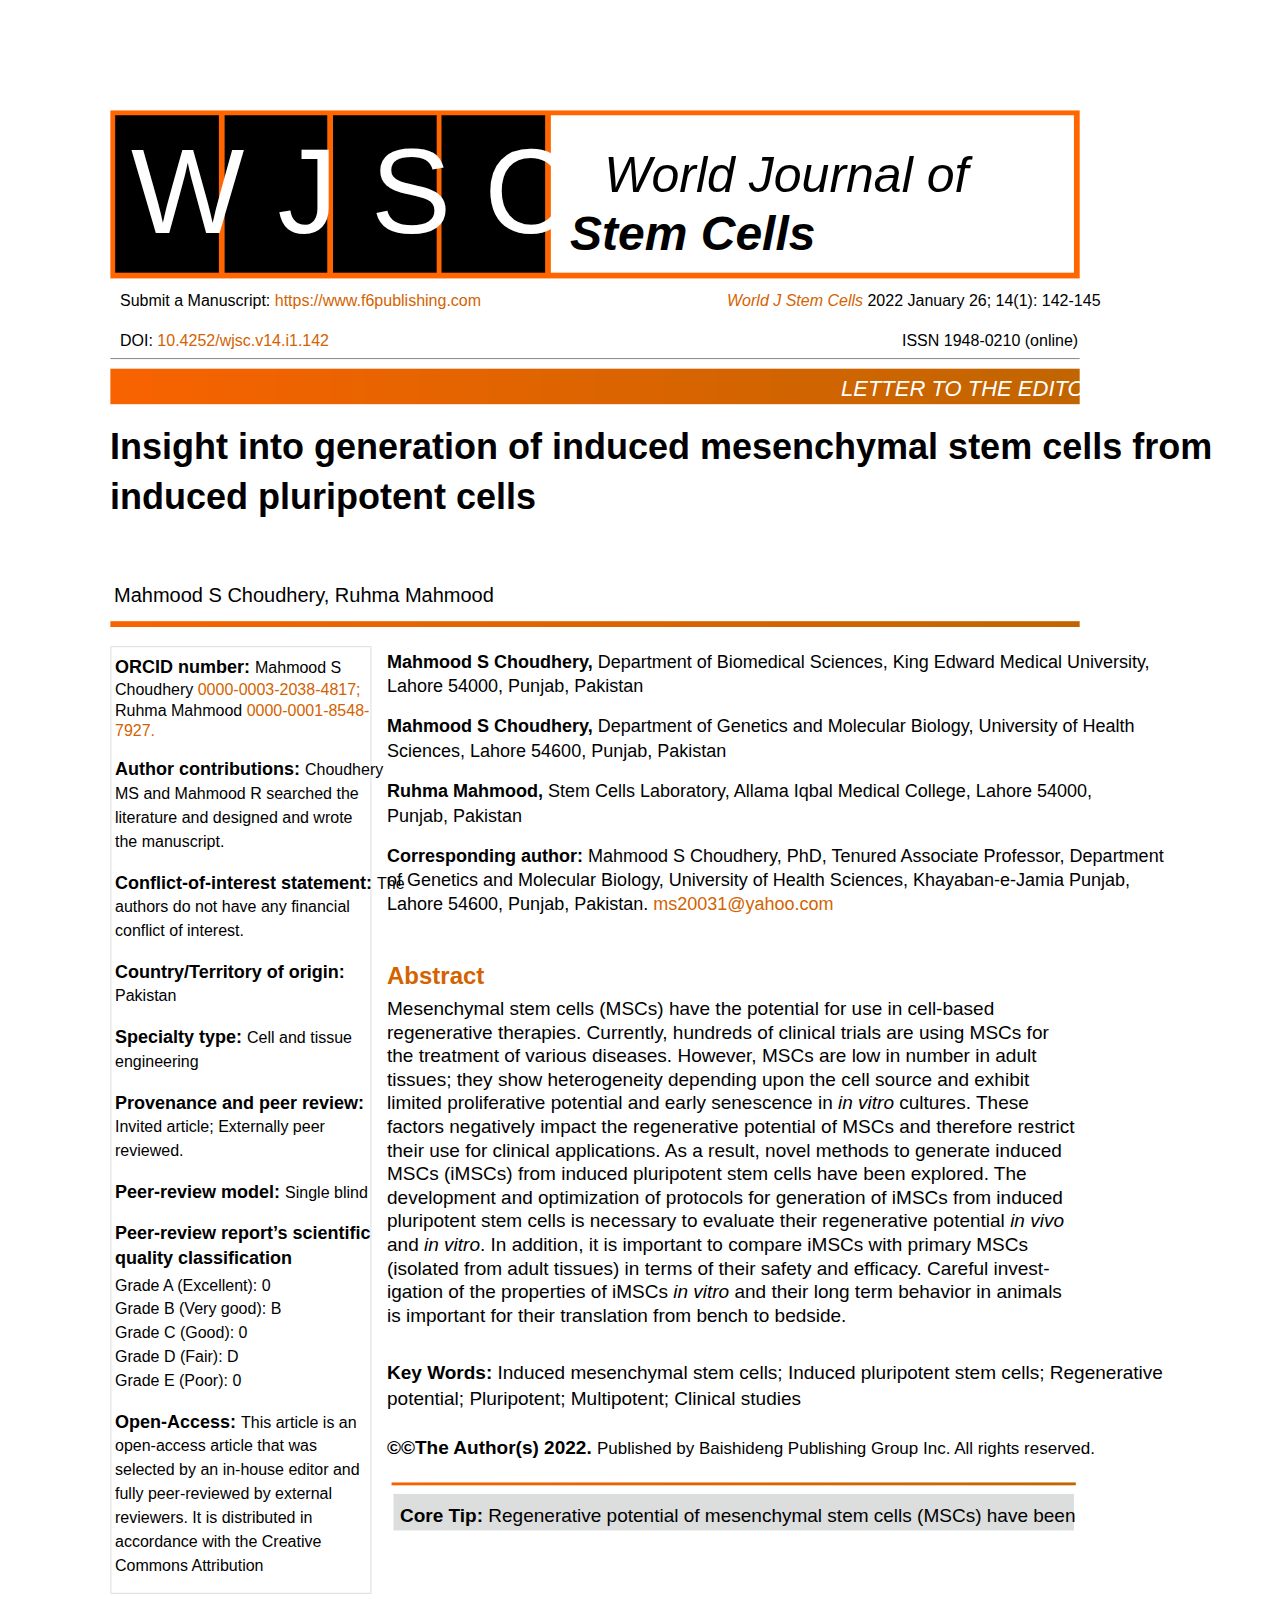
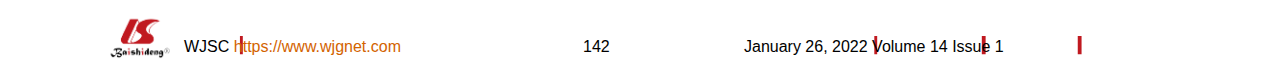
<file: Mesenchymal stem cells/page1.html>
<html>
<head>
<meta http-equiv="Content-Type" content="text/html; charset=UTF-8">
<style type="text/css">
.txt { white-space:nowrap; }
#f0 { font-family:sans-serif; font-weight:normal; font-style:normal; }
#f1 { font-family:sans-serif; font-weight:normal; font-style:normal; }
#f2 { font-family:sans-serif; font-weight:normal; font-style:normal; }
#f3 { font-family:sans-serif; font-weight:normal; font-style:normal; }
#f4 { font-family:sans-serif; font-weight:normal; font-style:normal; }
#f5 { font-family:sans-serif; font-weight:normal; font-style:normal; }
#f6 { font-family:sans-serif; font-weight:normal; font-style:normal; }
#f7 { font-family:sans-serif; font-weight:normal; font-style:normal; }
#f8 { font-family:sans-serif; font-weight:normal; font-style:normal; }
#f9 { font-family:sans-serif; font-weight:normal; font-style:normal; }
#f10 { font-family:sans-serif; font-weight:normal; font-style:normal; }
#f11 { font-family:sans-serif; font-weight:normal; font-style:normal; }
#f12 { font-family:sans-serif; font-weight:normal; font-style:normal; }
#f13 { font-family:sans-serif; font-weight:normal; font-style:italic; }
#f14 { font-family:sans-serif; font-weight:normal; font-style:normal; }
#f15 { font-family:sans-serif; font-weight:normal; font-style:normal; }
#f16 { font-family:sans-serif; font-weight:normal; font-style:normal; }
#f17 { font-family:sans-serif; font-weight:bold; font-style:italic; }
#f18 { font-family:sans-serif; font-weight:normal; font-style:normal; }
#f19 { font-family:sans-serif; font-weight:normal; font-style:normal; }
#f20 { font-family:sans-serif; font-weight:normal; font-style:normal; }
#f21 { font-family:sans-serif; font-weight:normal; font-style:normal; }
#f22 { font-family:sans-serif; font-weight:normal; font-style:normal; }
#f23 { font-family:sans-serif; font-weight:normal; font-style:normal; }
#f24 { font-family:sans-serif; font-weight:normal; font-style:normal; }
#f25 { font-family:sans-serif; font-weight:normal; font-style:normal; }
#f26 { font-family:sans-serif; font-weight:normal; font-style:normal; }
#f27 { font-family:sans-serif; font-weight:normal; font-style:normal; }
#f28 { font-family:sans-serif; font-weight:normal; font-style:normal; }
#f29 { font-family:sans-serif; font-weight:normal; font-style:normal; }
#f30 { font-family:sans-serif; font-weight:normal; font-style:normal; }
#f31 { font-family:sans-serif; font-weight:normal; font-style:normal; }
#f32 { font-family:sans-serif; font-weight:normal; font-style:normal; }
#f33 { font-family:sans-serif; font-weight:normal; font-style:normal; }
#f34 { font-family:sans-serif; font-weight:normal; font-style:normal; }
#f35 { font-family:sans-serif; font-weight:normal; font-style:normal; }
#f36 { font-family:sans-serif; font-weight:normal; font-style:normal; }
#f37 { font-family:sans-serif; font-weight:normal; font-style:normal; }
#f38 { font-family:sans-serif; font-weight:normal; font-style:normal; }
#f39 { font-family:sans-serif; font-weight:normal; font-style:normal; }
#f40 { font-family:sans-serif; font-weight:normal; font-style:normal; }
#f41 { font-family:sans-serif; font-weight:normal; font-style:normal; }
#f42 { font-family:sans-serif; font-weight:normal; font-style:normal; }
#f43 { font-family:sans-serif; font-weight:normal; font-style:normal; }
#f44 { font-family:sans-serif; font-weight:normal; font-style:normal; }
#f45 { font-family:sans-serif; font-weight:normal; font-style:italic; }
#f46 { font-family:sans-serif; font-weight:normal; font-style:normal; }
#f47 { font-family:sans-serif; font-weight:bold; font-style:normal; }
#f48 { font-family:sans-serif; font-weight:normal; font-style:normal; }
#f49 { font-family:sans-serif; font-weight:normal; font-style:normal; }
#f50 { font-family:sans-serif; font-weight:normal; font-style:normal; }
#f51 { font-family:sans-serif; font-weight:normal; font-style:normal; }
#f52 { font-family:sans-serif; font-weight:normal; font-style:normal; }
#f53 { font-family:sans-serif; font-weight:normal; font-style:normal; }
#f54 { font-family:sans-serif; font-weight:normal; font-style:normal; }
#f55 { font-family:sans-serif; font-weight:normal; font-style:normal; }
#f56 { font-family:sans-serif; font-weight:normal; font-style:normal; }
#f57 { font-family:sans-serif; font-weight:normal; font-style:normal; }
#f58 { font-family:sans-serif; font-weight:normal; font-style:normal; }
#f59 { font-family:sans-serif; font-weight:normal; font-style:normal; }
#f60 { font-family:sans-serif; font-weight:normal; font-style:normal; }
#f61 { font-family:sans-serif; font-weight:normal; font-style:normal; }
#f62 { font-family:sans-serif; font-weight:normal; font-style:normal; }
#f63 { font-family:sans-serif; font-weight:normal; font-style:normal; }
#f64 { font-family:sans-serif; font-weight:normal; font-style:normal; }
#f65 { font-family:sans-serif; font-weight:normal; font-style:normal; }
#f66 { font-family:sans-serif; font-weight:normal; font-style:normal; }
#f67 { font-family:sans-serif; font-weight:normal; font-style:normal; }
#f68 { font-family:sans-serif; font-weight:normal; font-style:normal; }
#f69 { font-family:sans-serif; font-weight:normal; font-style:normal; }
#f70 { font-family:sans-serif; font-weight:normal; font-style:normal; }
#f71 { font-family:sans-serif; font-weight:normal; font-style:normal; }
#f72 { font-family:sans-serif; font-weight:normal; font-style:normal; }
#f73 { font-family:sans-serif; font-weight:normal; font-style:normal; }
#f74 { font-family:sans-serif; font-weight:normal; font-style:normal; }
#f75 { font-family:sans-serif; font-weight:normal; font-style:normal; }
#f76 { font-family:sans-serif; font-weight:normal; font-style:normal; }
#f77 { font-family:sans-serif; font-weight:normal; font-style:normal; }
#f78 { font-family:sans-serif; font-weight:normal; font-style:normal; }
#f79 { font-family:sans-serif; font-weight:normal; font-style:normal; }
#f80 { font-family:sans-serif; font-weight:normal; font-style:normal; }
#f81 { font-family:sans-serif; font-weight:normal; font-style:normal; }
#f82 { font-family:sans-serif; font-weight:normal; font-style:normal; }
#f83 { font-family:sans-serif; font-weight:normal; font-style:normal; }
#f84 { font-family:sans-serif; font-weight:normal; font-style:normal; }
#f85 { font-family:sans-serif; font-weight:normal; font-style:normal; }
#f86 { font-family:sans-serif; font-weight:normal; font-style:normal; }
#f87 { font-family:sans-serif; font-weight:normal; font-style:normal; }
#f88 { font-family:sans-serif; font-weight:normal; font-style:normal; }
#f89 { font-family:sans-serif; font-weight:normal; font-style:normal; }
#f90 { font-family:sans-serif; font-weight:normal; font-style:normal; }
#f91 { font-family:sans-serif; font-weight:normal; font-style:normal; }
#f92 { font-family:sans-serif; font-weight:normal; font-style:normal; }
#f93 { font-family:sans-serif; font-weight:normal; font-style:normal; }
#f94 { font-family:sans-serif; font-weight:normal; font-style:normal; }
#f95 { font-family:sans-serif; font-weight:normal; font-style:normal; }
#f96 { font-family:sans-serif; font-weight:normal; font-style:normal; }
#f97 { font-family:sans-serif; font-weight:normal; font-style:normal; }
#f98 { font-family:sans-serif; font-weight:normal; font-style:normal; }
#f99 { font-family:sans-serif; font-weight:normal; font-style:normal; }
#f100 { font-family:sans-serif; font-weight:normal; font-style:normal; }
#f101 { font-family:sans-serif; font-weight:normal; font-style:normal; }
#f102 { font-family:sans-serif; font-weight:normal; font-style:normal; }
#f103 { font-family:sans-serif; font-weight:normal; font-style:normal; }
#f104 { font-family:sans-serif; font-weight:normal; font-style:normal; }
#f105 { font-family:sans-serif; font-weight:normal; font-style:normal; }
#f106 { font-family:sans-serif; font-weight:normal; font-style:normal; }
#f107 { font-family:sans-serif; font-weight:normal; font-style:normal; }
#f108 { font-family:sans-serif; font-weight:normal; font-style:normal; }
#f109 { font-family:sans-serif; font-weight:normal; font-style:normal; }
#f110 { font-family:sans-serif; font-weight:normal; font-style:normal; }
#f111 { font-family:sans-serif; font-weight:normal; font-style:normal; }
#f112 { font-family:sans-serif; font-weight:normal; font-style:normal; }
#f113 { font-family:sans-serif; font-weight:normal; font-style:normal; }
#f114 { font-family:sans-serif; font-weight:normal; font-style:normal; }
#f115 { font-family:sans-serif; font-weight:normal; font-style:normal; }
#f116 { font-family:sans-serif; font-weight:normal; font-style:normal; }
#f117 { font-family:sans-serif; font-weight:normal; font-style:normal; }
#f118 { font-family:sans-serif; font-weight:bold; font-style:normal; }
#f119 { font-family:sans-serif; font-weight:normal; font-style:normal; }
#f120 { font-family:sans-serif; font-weight:normal; font-style:normal; }
#f121 { font-family:sans-serif; font-weight:normal; font-style:normal; }
#f122 { font-family:sans-serif; font-weight:normal; font-style:normal; }
#f123 { font-family:sans-serif; font-weight:normal; font-style:normal; }
#f124 { font-family:sans-serif; font-weight:normal; font-style:normal; }
#f125 { font-family:sans-serif; font-weight:normal; font-style:normal; }
#f126 { font-family:sans-serif; font-weight:normal; font-style:normal; }
#f127 { font-family:sans-serif; font-weight:normal; font-style:normal; }
#f128 { font-family:sans-serif; font-weight:normal; font-style:normal; }
#f129 { font-family:sans-serif; font-weight:normal; font-style:normal; }
#f130 { font-family:sans-serif; font-weight:normal; font-style:normal; }
#f131 { font-family:sans-serif; font-weight:normal; font-style:normal; }
#f132 { font-family:sans-serif; font-weight:normal; font-style:normal; }
#f133 { font-family:sans-serif; font-weight:normal; font-style:normal; }
#f134 { font-family:sans-serif; font-weight:normal; font-style:normal; }
#f135 { font-family:sans-serif; font-weight:normal; font-style:normal; }
#f136 { font-family:sans-serif; font-weight:normal; font-style:normal; }
#f137 { font-family:sans-serif; font-weight:normal; font-style:normal; }
#f138 { font-family:sans-serif; font-weight:normal; font-style:normal; }
#f139 { font-family:sans-serif; font-weight:normal; font-style:normal; }
#f140 { font-family:sans-serif; font-weight:normal; font-style:normal; }
#f141 { font-family:sans-serif; font-weight:normal; font-style:normal; }
#f142 { font-family:sans-serif; font-weight:normal; font-style:normal; }
#f143 { font-family:sans-serif; font-weight:normal; font-style:normal; }
#f144 { font-family:sans-serif; font-weight:normal; font-style:normal; }
#f145 { font-family:sans-serif; font-weight:normal; font-style:normal; }
#f146 { font-family:sans-serif; font-weight:normal; font-style:normal; }
#f147 { font-family:sans-serif; font-weight:normal; font-style:normal; }
#f148 { font-family:sans-serif; font-weight:normal; font-style:normal; }
#f149 { font-family:sans-serif; font-weight:normal; font-style:normal; }
#f150 { font-family:sans-serif; font-weight:normal; font-style:normal; }
#f151 { font-family:sans-serif; font-weight:normal; font-style:normal; }
#f152 { font-family:sans-serif; font-weight:normal; font-style:normal; }
#f153 { font-family:sans-serif; font-weight:normal; font-style:normal; }
#f154 { font-family:sans-serif; font-weight:normal; font-style:normal; }
#f155 { font-family:sans-serif; font-weight:normal; font-style:normal; }
</style>
</head>
<body>
<img id="background" style="position:absolute; left:0px; top:0px;" width="1190" height="1684" src="page1.png">
<div class="txt" style="position:absolute; left:131px; top:146px;"><span id="f20" style="font-size:120px;vertical-align:top;line-height:75%;color:rgba(255,255,255,1);">W J S C </span><span id="f13" style="font-size:50px;vertical-align:top;color:rgba(0,0,0,1);">World Journal of</span></div>
<div class="txt" style="position:absolute; left:570px; top:206px;"><span id="f17" style="font-size:48px;vertical-align:baseline;color:rgba(0,0,0,1);">Stem Cells</span></div>
<div class="txt" style="position:absolute; left:120px; top:292px;"><span id="f3" style="font-size:16px;vertical-align:baseline;color:rgba(0,0,0,1);">Submit a Manuscript: </span><span id="f3" style="font-size:16px;vertical-align:baseline;color:rgba(211,99,0,1);">https://www.f6publishing.com</span></div>
<div class="txt" style="position:absolute; left:120px; top:332px;"><span id="f3" style="font-size:16px;vertical-align:baseline;color:rgba(0,0,0,1);">DOI: </span><span id="f3" style="font-size:16px;vertical-align:baseline;color:rgba(211,99,0,1);">10.4252/wjsc.v14.i1.142</span></div>
<div class="txt" style="position:absolute; left:727px; top:292px;"><span id="f13" style="font-size:16px;vertical-align:baseline;color:rgba(211,99,0,1);">World J Stem Cells </span><span id="f3" style="font-size:16px;vertical-align:baseline;color:rgba(0,0,0,1);">2022 January 26; 14(1): 142-145</span></div>
<div class="txt" style="position:absolute; left:902px; top:332px;"><span id="f3" style="font-size:16px;vertical-align:baseline;color:rgba(0,0,0,1);">ISSN 1948-0210 (online)</span></div>
<div class="txt" style="position:absolute; left:841px; top:376px;"><span id="f45" style="font-size:22px;vertical-align:baseline;color:rgba(255,255,255,1);">LETTER TO THE EDITOR</span></div>
<div class="txt" style="position:absolute; left:110px; top:426px;"><span id="f47" style="font-size:36px;vertical-align:baseline;color:rgba(0,0,0,1);">Insight into generation of induced mesenchymal stem cells from</span></div>
<div class="txt" style="position:absolute; left:110px; top:476px;"><span id="f47" style="font-size:36px;vertical-align:baseline;color:rgba(0,0,0,1);">induced pluripotent cells</span></div>
<div class="txt" style="position:absolute; left:114px; top:584px;"><span id="f50" style="font-size:20px;vertical-align:baseline;color:rgba(0,0,0,1);">Mahmood S Choudhery, Ruhma Mahmood</span></div>
<div class="txt" style="position:absolute; left:115px; top:657px;"><span id="f47" style="font-size:18px;vertical-align:baseline;color:rgba(0,0,0,1);">ORCID number: </span><span id="f54" style="font-size:16px;vertical-align:baseline;color:rgba(0,0,0,1);">Mahmood S</span></div>
<div class="txt" style="position:absolute; left:115px; top:681px;"><span id="f54" style="font-size:16px;vertical-align:baseline;color:rgba(0,0,0,1);">Choudhery </span><span id="f54" style="font-size:16px;vertical-align:baseline;color:rgba(211,99,0,1);">0000-0003-2038-4817;</span></div>
<div class="txt" style="position:absolute; left:115px; top:702px;"><span id="f54" style="font-size:16px;vertical-align:baseline;color:rgba(0,0,0,1);">Ruhma Mahmood </span><span id="f54" style="font-size:16px;vertical-align:baseline;color:rgba(211,99,0,1);">0000-0001-8548-</span></div>
<div class="txt" style="position:absolute; left:115px; top:722px;"><span id="f54" style="font-size:16px;vertical-align:baseline;color:rgba(211,99,0,1);">7927.</span></div>
<div class="txt" style="position:absolute; left:115px; top:759px;"><span id="f47" style="font-size:18px;vertical-align:baseline;color:rgba(0,0,0,1);">Author contributions: </span><span id="f3" style="font-size:16px;vertical-align:baseline;color:rgba(0,0,0,1);">Choudhery</span></div>
<div class="txt" style="position:absolute; left:115px; top:785px;"><span id="f3" style="font-size:16px;vertical-align:baseline;color:rgba(0,0,0,1);">MS and Mahmood R searched the</span></div>
<div class="txt" style="position:absolute; left:115px; top:809px;"><span id="f3" style="font-size:16px;vertical-align:baseline;color:rgba(0,0,0,1);">literature and designed and wrote</span></div>
<div class="txt" style="position:absolute; left:115px; top:833px;"><span id="f3" style="font-size:16px;vertical-align:baseline;color:rgba(0,0,0,1);">the manuscript.</span></div>
<div class="txt" style="position:absolute; left:115px; top:873px;"><span id="f47" style="font-size:18px;vertical-align:baseline;color:rgba(0,0,0,1);">Conflict-of-interest statement: </span><span id="f3" style="font-size:16px;vertical-align:baseline;color:rgba(0,0,0,1);">The</span></div>
<div class="txt" style="position:absolute; left:115px; top:898px;"><span id="f3" style="font-size:16px;vertical-align:baseline;color:rgba(0,0,0,1);">authors do not have any financial</span></div>
<div class="txt" style="position:absolute; left:115px; top:922px;"><span id="f3" style="font-size:16px;vertical-align:baseline;color:rgba(0,0,0,1);">conflict of interest.</span></div>
<div class="txt" style="position:absolute; left:115px; top:962px;"><span id="f47" style="font-size:18px;vertical-align:baseline;color:rgba(0,0,0,1);">Country/Territory of origin:</span></div>
<div class="txt" style="position:absolute; left:115px; top:987px;"><span id="f3" style="font-size:16px;vertical-align:baseline;color:rgba(0,0,0,1);">Pakistan</span></div>
<div class="txt" style="position:absolute; left:115px; top:1027px;"><span id="f47" style="font-size:18px;vertical-align:baseline;color:rgba(0,0,0,1);">Specialty type: </span><span id="f3" style="font-size:16px;vertical-align:baseline;color:rgba(0,0,0,1);">Cell and tissue</span></div>
<div class="txt" style="position:absolute; left:115px; top:1053px;"><span id="f3" style="font-size:16px;vertical-align:baseline;color:rgba(0,0,0,1);">engineering</span></div>
<div class="txt" style="position:absolute; left:115px; top:1093px;"><span id="f47" style="font-size:18px;vertical-align:baseline;color:rgba(0,0,0,1);">Provenance and peer review:</span></div>
<div class="txt" style="position:absolute; left:115px; top:1118px;"><span id="f3" style="font-size:16px;vertical-align:baseline;color:rgba(0,0,0,1);">Invited article; Externally peer</span></div>
<div class="txt" style="position:absolute; left:115px; top:1142px;"><span id="f3" style="font-size:16px;vertical-align:baseline;color:rgba(0,0,0,1);">reviewed.</span></div>
<div class="txt" style="position:absolute; left:115px; top:1182px;"><span id="f47" style="font-size:18px;vertical-align:baseline;color:rgba(0,0,0,1);">Peer-review model: </span><span id="f3" style="font-size:16px;vertical-align:baseline;color:rgba(0,0,0,1);">Single blind</span></div>
<div class="txt" style="position:absolute; left:115px; top:1223px;"><span id="f47" style="font-size:18px;vertical-align:baseline;color:rgba(0,0,0,1);">Peer-review report’s scientific</span></div>
<div class="txt" style="position:absolute; left:115px; top:1248px;"><span id="f47" style="font-size:18px;vertical-align:baseline;color:rgba(0,0,0,1);">quality classification</span></div>
<div class="txt" style="position:absolute; left:115px; top:1277px;"><span id="f3" style="font-size:16px;vertical-align:baseline;color:rgba(0,0,0,1);">Grade A (Excellent): 0</span></div>
<div class="txt" style="position:absolute; left:115px; top:1300px;"><span id="f3" style="font-size:16px;vertical-align:baseline;color:rgba(0,0,0,1);">Grade B (Very good): B</span></div>
<div class="txt" style="position:absolute; left:115px; top:1324px;"><span id="f3" style="font-size:16px;vertical-align:baseline;color:rgba(0,0,0,1);">Grade C (Good): 0</span></div>
<div class="txt" style="position:absolute; left:115px; top:1348px;"><span id="f3" style="font-size:16px;vertical-align:baseline;color:rgba(0,0,0,1);">Grade D (Fair): D</span></div>
<div class="txt" style="position:absolute; left:115px; top:1372px;"><span id="f3" style="font-size:16px;vertical-align:baseline;color:rgba(0,0,0,1);">Grade E (Poor): 0</span></div>
<div class="txt" style="position:absolute; left:115px; top:1412px;"><span id="f47" style="font-size:18px;vertical-align:baseline;color:rgba(0,0,0,1);">Open-Access: </span><span id="f3" style="font-size:16px;vertical-align:baseline;color:rgba(0,0,0,1);">This article is an</span></div>
<div class="txt" style="position:absolute; left:115px; top:1437px;"><span id="f3" style="font-size:16px;vertical-align:baseline;color:rgba(0,0,0,1);">open-access article that was</span></div>
<div class="txt" style="position:absolute; left:115px; top:1461px;"><span id="f3" style="font-size:16px;vertical-align:baseline;color:rgba(0,0,0,1);">selected by an in-house editor and</span></div>
<div class="txt" style="position:absolute; left:115px; top:1485px;"><span id="f3" style="font-size:16px;vertical-align:baseline;color:rgba(0,0,0,1);">fully peer-reviewed by external</span></div>
<div class="txt" style="position:absolute; left:115px; top:1509px;"><span id="f3" style="font-size:16px;vertical-align:baseline;color:rgba(0,0,0,1);">reviewers. It is distributed in</span></div>
<div class="txt" style="position:absolute; left:115px; top:1533px;"><span id="f3" style="font-size:16px;vertical-align:baseline;color:rgba(0,0,0,1);">accordance with the Creative</span></div>
<div class="txt" style="position:absolute; left:115px; top:1557px;"><span id="f3" style="font-size:16px;vertical-align:baseline;color:rgba(0,0,0,1);">Commons Attribution</span></div>
<div class="txt" style="position:absolute; left:387px; top:652px;"><span id="f47" style="font-size:18px;vertical-align:baseline;color:rgba(0,0,0,1);">Mahmood S Choudhery, </span><span id="f54" style="font-size:18px;vertical-align:baseline;color:rgba(0,0,0,1);">Department of Biomedical Sciences, King Edward Medical University,</span></div>
<div class="txt" style="position:absolute; left:387px; top:676px;"><span id="f54" style="font-size:18px;vertical-align:baseline;color:rgba(0,0,0,1);">Lahore 54000, Punjab, Pakistan</span></div>
<div class="txt" style="position:absolute; left:387px; top:716px;"><span id="f47" style="font-size:18px;vertical-align:baseline;color:rgba(0,0,0,1);">Mahmood S Choudhery, </span><span id="f54" style="font-size:18px;vertical-align:baseline;color:rgba(0,0,0,1);">Department of Genetics and Molecular Biology, University of Health</span></div>
<div class="txt" style="position:absolute; left:387px; top:741px;"><span id="f54" style="font-size:18px;vertical-align:baseline;color:rgba(0,0,0,1);">Sciences, Lahore 54600, Punjab, Pakistan</span></div>
<div class="txt" style="position:absolute; left:387px; top:781px;"><span id="f47" style="font-size:18px;vertical-align:baseline;color:rgba(0,0,0,1);">Ruhma Mahmood, </span><span id="f54" style="font-size:18px;vertical-align:baseline;color:rgba(0,0,0,1);">Stem Cells Laboratory, Allama Iqbal Medical College, Lahore 54000,</span></div>
<div class="txt" style="position:absolute; left:387px; top:806px;"><span id="f54" style="font-size:18px;vertical-align:baseline;color:rgba(0,0,0,1);">Punjab, Pakistan</span></div>
<div class="txt" style="position:absolute; left:387px; top:846px;"><span id="f47" style="font-size:18px;vertical-align:baseline;color:rgba(0,0,0,1);">Corresponding author: </span><span id="f54" style="font-size:18px;vertical-align:baseline;color:rgba(0,0,0,1);">Mahmood S Choudhery, PhD, Tenured Associate Professor, Department</span></div>
<div class="txt" style="position:absolute; left:387px; top:870px;"><span id="f54" style="font-size:18px;vertical-align:baseline;color:rgba(0,0,0,1);">of Genetics and Molecular Biology, University of Health Sciences, Khayaban-e-Jamia Punjab,</span></div>
<div class="txt" style="position:absolute; left:387px; top:894px;"><span id="f54" style="font-size:18px;vertical-align:baseline;color:rgba(0,0,0,1);">Lahore 54600, Punjab, Pakistan. </span><span id="f54" style="font-size:18px;vertical-align:baseline;color:rgba(211,99,0,1);">ms20031@yahoo.com</span></div>
<div class="txt" style="position:absolute; left:387px; top:962px;"><span id="f118" style="font-size:24px;vertical-align:baseline;color:rgba(211,99,0,1);">Abstract</span></div>
<div class="txt" style="position:absolute; left:387px; top:998px;"><span id="f3" style="font-size:19px;vertical-align:baseline;color:rgba(0,0,0,1);">Mesenchymal stem cells (MSCs) have the potential for use in cell-based</span></div>
<div class="txt" style="position:absolute; left:387px; top:1022px;"><span id="f3" style="font-size:19px;vertical-align:baseline;color:rgba(0,0,0,1);">regenerative therapies. Currently, hundreds of clinical trials are using MSCs for</span></div>
<div class="txt" style="position:absolute; left:387px; top:1045px;"><span id="f3" style="font-size:19px;vertical-align:baseline;color:rgba(0,0,0,1);">the treatment of various diseases. However, MSCs are low in number in adult</span></div>
<div class="txt" style="position:absolute; left:387px; top:1069px;"><span id="f3" style="font-size:19px;vertical-align:baseline;color:rgba(0,0,0,1);">tissues; they show heterogeneity depending upon the cell source and exhibit</span></div>
<div class="txt" style="position:absolute; left:387px; top:1092px;"><span id="f3" style="font-size:19px;vertical-align:baseline;color:rgba(0,0,0,1);">limited proliferative potential and early senescence in </span><span id="f13" style="font-size:19px;vertical-align:baseline;color:rgba(0,0,0,1);">in vitro </span><span id="f3" style="font-size:19px;vertical-align:baseline;color:rgba(0,0,0,1);">cultures. These</span></div>
<div class="txt" style="position:absolute; left:387px; top:1116px;"><span id="f3" style="font-size:19px;vertical-align:baseline;color:rgba(0,0,0,1);">factors negatively impact the regenerative potential of MSCs and therefore restrict</span></div>
<div class="txt" style="position:absolute; left:387px; top:1140px;"><span id="f3" style="font-size:19px;vertical-align:baseline;color:rgba(0,0,0,1);">their use for clinical applications. As a result, novel methods to generate induced</span></div>
<div class="txt" style="position:absolute; left:387px; top:1163px;"><span id="f3" style="font-size:19px;vertical-align:baseline;color:rgba(0,0,0,1);">MSCs (iMSCs) from induced pluripotent stem cells have been explored. The</span></div>
<div class="txt" style="position:absolute; left:387px; top:1187px;"><span id="f3" style="font-size:19px;vertical-align:baseline;color:rgba(0,0,0,1);">development and optimization of protocols for generation of iMSCs from induced</span></div>
<div class="txt" style="position:absolute; left:387px; top:1210px;"><span id="f3" style="font-size:19px;vertical-align:baseline;color:rgba(0,0,0,1);">pluripotent stem cells is necessary to evaluate their regenerative potential </span><span id="f13" style="font-size:19px;vertical-align:baseline;color:rgba(0,0,0,1);">in vivo</span></div>
<div class="txt" style="position:absolute; left:387px; top:1234px;"><span id="f3" style="font-size:19px;vertical-align:baseline;color:rgba(0,0,0,1);">and </span><span id="f13" style="font-size:19px;vertical-align:baseline;color:rgba(0,0,0,1);">in vitro</span><span id="f3" style="font-size:19px;vertical-align:baseline;color:rgba(0,0,0,1);">. In addition, it is important to compare iMSCs with primary MSCs</span></div>
<div class="txt" style="position:absolute; left:387px; top:1258px;"><span id="f3" style="font-size:19px;vertical-align:baseline;color:rgba(0,0,0,1);">(isolated from adult tissues) in terms of their safety and efficacy. Careful invest-</span></div>
<div class="txt" style="position:absolute; left:387px; top:1281px;"><span id="f3" style="font-size:19px;vertical-align:baseline;color:rgba(0,0,0,1);">igation of the properties of iMSCs </span><span id="f13" style="font-size:19px;vertical-align:baseline;color:rgba(0,0,0,1);">in vitro </span><span id="f3" style="font-size:19px;vertical-align:baseline;color:rgba(0,0,0,1);">and their long term behavior in animals</span></div>
<div class="txt" style="position:absolute; left:387px; top:1305px;"><span id="f3" style="font-size:19px;vertical-align:baseline;color:rgba(0,0,0,1);">is important for their translation from bench to bedside.</span></div>
<div class="txt" style="position:absolute; left:387px; top:1362px;"><span id="f47" style="font-size:19px;vertical-align:baseline;color:rgba(0,0,0,1);">Key Words: </span><span id="f54" style="font-size:19px;vertical-align:baseline;color:rgba(0,0,0,1);">Induced mesenchymal stem cells; Induced pluripotent stem cells; Regenerative</span></div>
<div class="txt" style="position:absolute; left:387px; top:1388px;"><span id="f54" style="font-size:19px;vertical-align:baseline;color:rgba(0,0,0,1);">potential; Pluripotent; Multipotent; Clinical studies</span></div>
<div class="txt" style="position:absolute; left:387px; top:1437px;"><span id="f47" style="font-size:19px;vertical-align:baseline;color:rgba(0,0,0,1);">©©The Author(s) 2022. </span><span id="f50" style="font-size:17px;vertical-align:baseline;color:rgba(0,0,0,1);">Published by Baishideng Publishing Group Inc. All rights reserved.</span></div>
<div class="txt" style="position:absolute; left:400px; top:1505px;"><span id="f47" style="font-size:19px;vertical-align:baseline;color:rgba(0,0,0,1);">Core Tip: </span><span id="f54" style="font-size:19px;vertical-align:baseline;color:rgba(0,0,0,1);">Regenerative potential of mesenchymal stem cells (MSCs) have been</span></div>
<div class="txt" style="position:absolute; left:184px; top:1638px;"><span id="f3" style="font-size:16px;vertical-align:baseline;color:rgba(0,0,0,1);">WJSC </span><span id="f3" style="font-size:16px;vertical-align:baseline;color:rgba(211,99,0,1);">https://www.wjgnet.com</span></div>
<div class="txt" style="position:absolute; left:583px; top:1638px;"><span id="f3" style="font-size:16px;vertical-align:baseline;color:rgba(0,0,0,1);">142</span></div>
<div class="txt" style="position:absolute; left:744px; top:1638px;"><span id="f3" style="font-size:16px;vertical-align:baseline;color:rgba(0,0,0,1);">January 26, 2022 Volume 14 Issue 1</span></div>
</body>
</html>
</file>
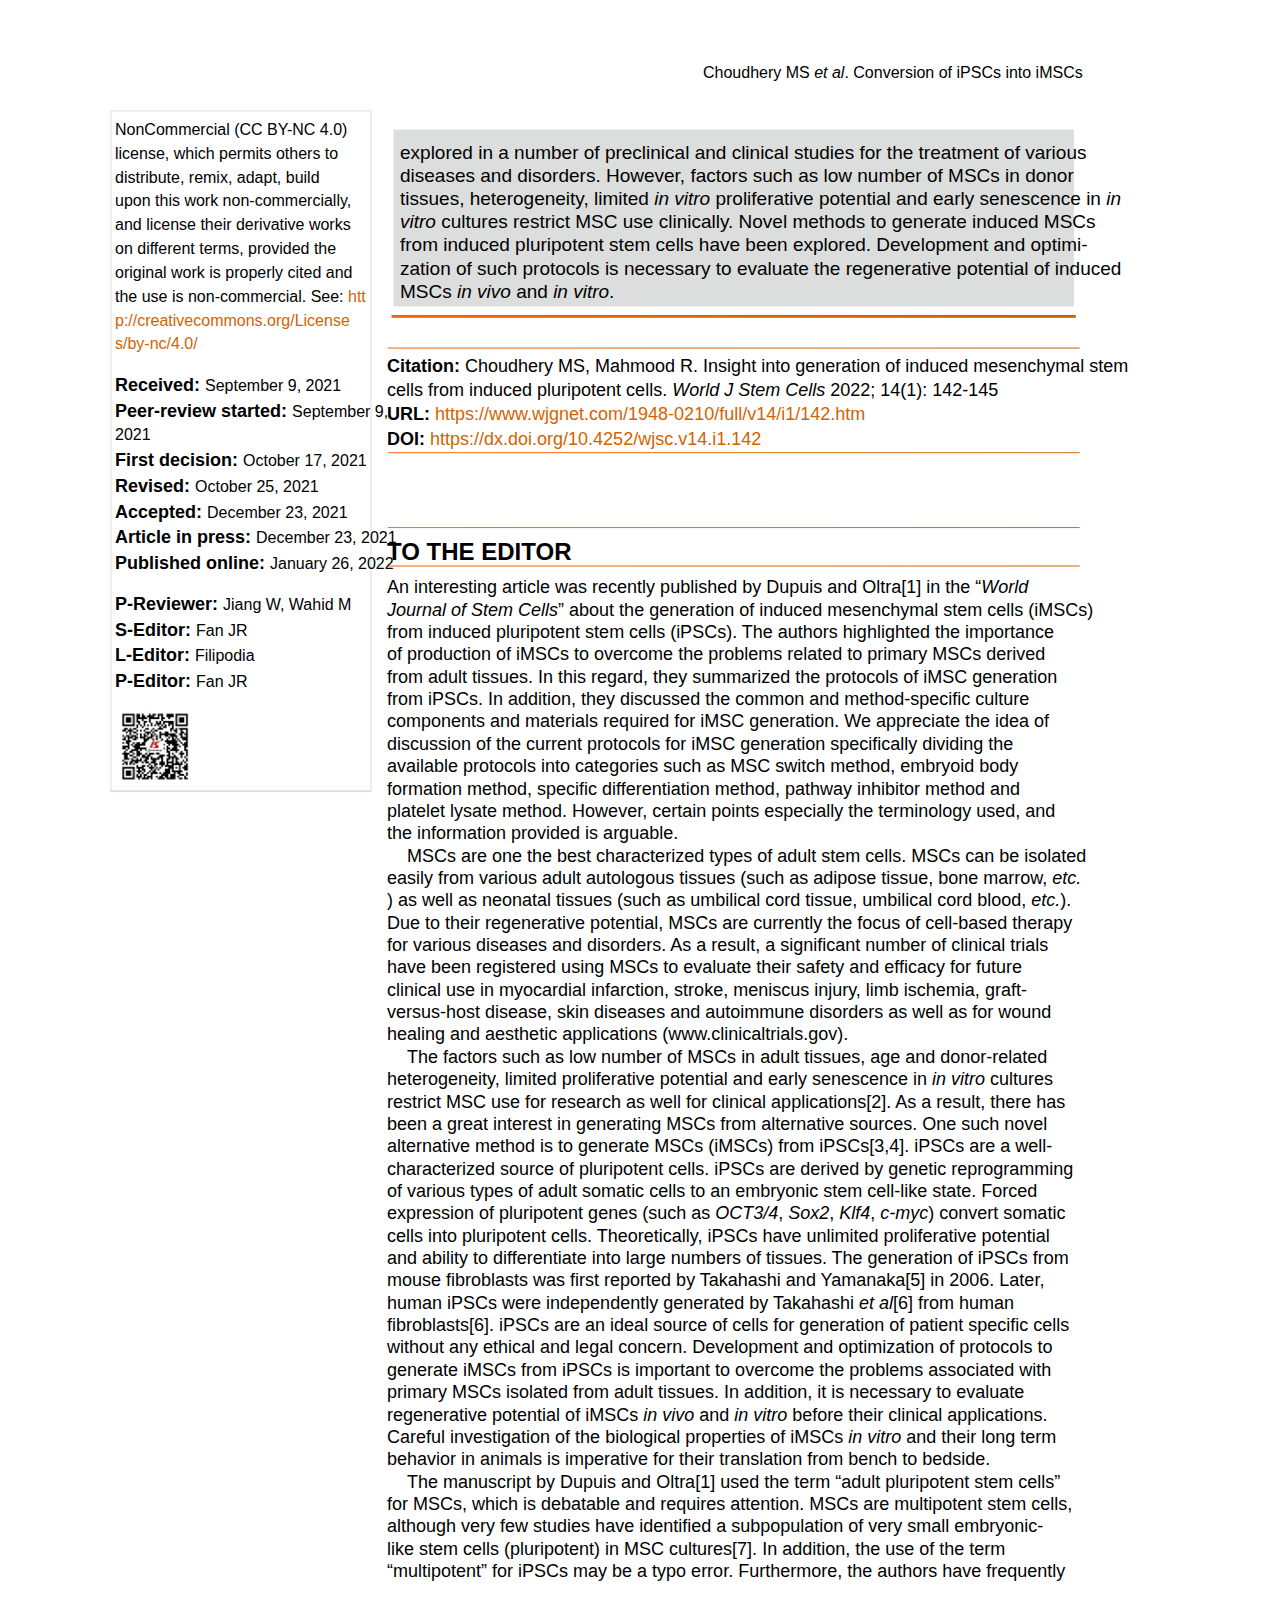
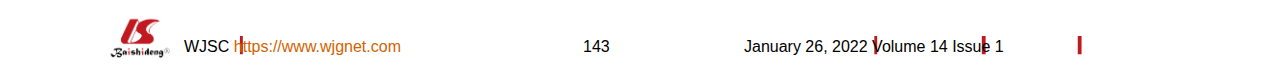
<file: Mesenchymal stem cells/page2.html>
<html>
<head>
<meta http-equiv="Content-Type" content="text/html; charset=UTF-8">
<style type="text/css">
.txt { white-space:nowrap; }
#f0 { font-family:sans-serif; font-weight:normal; font-style:normal; }
#f1 { font-family:sans-serif; font-weight:normal; font-style:normal; }
#f2 { font-family:sans-serif; font-weight:normal; font-style:normal; }
#f3 { font-family:sans-serif; font-weight:normal; font-style:italic; }
#f4 { font-family:sans-serif; font-weight:normal; font-style:normal; }
#f5 { font-family:sans-serif; font-weight:normal; font-style:normal; }
#f6 { font-family:sans-serif; font-weight:normal; font-style:normal; }
#f7 { font-family:sans-serif; font-weight:normal; font-style:normal; }
#f8 { font-family:sans-serif; font-weight:normal; font-style:normal; }
#f9 { font-family:sans-serif; font-weight:normal; font-style:normal; }
#f10 { font-family:sans-serif; font-weight:normal; font-style:normal; }
#f11 { font-family:sans-serif; font-weight:normal; font-style:normal; }
#f12 { font-family:sans-serif; font-weight:normal; font-style:normal; }
#f13 { font-family:sans-serif; font-weight:normal; font-style:normal; }
#f14 { font-family:sans-serif; font-weight:normal; font-style:normal; }
#f15 { font-family:sans-serif; font-weight:normal; font-style:normal; }
#f16 { font-family:sans-serif; font-weight:normal; font-style:normal; }
#f17 { font-family:sans-serif; font-weight:normal; font-style:normal; }
#f18 { font-family:sans-serif; font-weight:normal; font-style:normal; }
#f19 { font-family:sans-serif; font-weight:normal; font-style:normal; }
#f20 { font-family:sans-serif; font-weight:normal; font-style:normal; }
#f21 { font-family:sans-serif; font-weight:normal; font-style:normal; }
#f22 { font-family:sans-serif; font-weight:normal; font-style:normal; }
#f23 { font-family:sans-serif; font-weight:normal; font-style:normal; }
#f24 { font-family:sans-serif; font-weight:normal; font-style:normal; }
#f25 { font-family:sans-serif; font-weight:normal; font-style:normal; }
#f26 { font-family:sans-serif; font-weight:normal; font-style:normal; }
#f27 { font-family:sans-serif; font-weight:normal; font-style:normal; }
#f28 { font-family:sans-serif; font-weight:bold; font-style:normal; }
#f29 { font-family:sans-serif; font-weight:normal; font-style:normal; }
#f30 { font-family:sans-serif; font-weight:normal; font-style:normal; }
#f31 { font-family:sans-serif; font-weight:normal; font-style:normal; }
#f32 { font-family:sans-serif; font-weight:normal; font-style:normal; }
#f33 { font-family:sans-serif; font-weight:normal; font-style:normal; }
#f34 { font-family:sans-serif; font-weight:normal; font-style:normal; }
#f35 { font-family:sans-serif; font-weight:normal; font-style:normal; }
#f36 { font-family:sans-serif; font-weight:normal; font-style:normal; }
#f37 { font-family:sans-serif; font-weight:normal; font-style:normal; }
#f38 { font-family:sans-serif; font-weight:normal; font-style:normal; }
#f39 { font-family:sans-serif; font-weight:normal; font-style:normal; }
#f40 { font-family:sans-serif; font-weight:normal; font-style:normal; }
#f41 { font-family:sans-serif; font-weight:normal; font-style:normal; }
#f42 { font-family:sans-serif; font-weight:normal; font-style:normal; }
#f43 { font-family:sans-serif; font-weight:normal; font-style:normal; }
#f44 { font-family:sans-serif; font-weight:normal; font-style:normal; }
#f45 { font-family:sans-serif; font-weight:normal; font-style:normal; }
#f46 { font-family:sans-serif; font-weight:normal; font-style:normal; }
#f47 { font-family:sans-serif; font-weight:normal; font-style:normal; }
#f48 { font-family:sans-serif; font-weight:normal; font-style:normal; }
#f49 { font-family:sans-serif; font-weight:normal; font-style:normal; }
#f50 { font-family:sans-serif; font-weight:normal; font-style:normal; }
#f51 { font-family:sans-serif; font-weight:normal; font-style:normal; }
#f52 { font-family:sans-serif; font-weight:normal; font-style:normal; }
#f53 { font-family:sans-serif; font-weight:normal; font-style:normal; }
#f54 { font-family:sans-serif; font-weight:normal; font-style:normal; }
#f55 { font-family:sans-serif; font-weight:normal; font-style:normal; }
#f56 { font-family:sans-serif; font-weight:normal; font-style:normal; }
#f57 { font-family:sans-serif; font-weight:normal; font-style:normal; }
#f58 { font-family:sans-serif; font-weight:normal; font-style:normal; }
#f59 { font-family:sans-serif; font-weight:normal; font-style:normal; }
#f60 { font-family:sans-serif; font-weight:normal; font-style:normal; }
#f61 { font-family:sans-serif; font-weight:normal; font-style:normal; }
#f62 { font-family:sans-serif; font-weight:normal; font-style:italic; }
#f63 { font-family:sans-serif; font-weight:normal; font-style:normal; }
#f64 { font-family:sans-serif; font-weight:normal; font-style:normal; }
#f65 { font-family:sans-serif; font-weight:normal; font-style:normal; }
#f66 { font-family:sans-serif; font-weight:normal; font-style:normal; }
#f67 { font-family:sans-serif; font-weight:normal; font-style:normal; }
#f68 { font-family:sans-serif; font-weight:normal; font-style:normal; }
#f69 { font-family:sans-serif; font-weight:normal; font-style:normal; }
#f70 { font-family:sans-serif; font-weight:normal; font-style:normal; }
#f71 { font-family:sans-serif; font-weight:normal; font-style:normal; }
#f72 { font-family:sans-serif; font-weight:normal; font-style:normal; }
#f73 { font-family:sans-serif; font-weight:normal; font-style:normal; }
#f74 { font-family:sans-serif; font-weight:normal; font-style:normal; }
#f75 { font-family:sans-serif; font-weight:normal; font-style:normal; }
#f76 { font-family:sans-serif; font-weight:normal; font-style:normal; }
#f77 { font-family:sans-serif; font-weight:normal; font-style:normal; }
#f78 { font-family:sans-serif; font-weight:normal; font-style:normal; }
#f79 { font-family:sans-serif; font-weight:normal; font-style:normal; }
#f80 { font-family:sans-serif; font-weight:normal; font-style:normal; }
#f81 { font-family:sans-serif; font-weight:normal; font-style:normal; }
#f82 { font-family:sans-serif; font-weight:normal; font-style:normal; }
#f83 { font-family:sans-serif; font-weight:normal; font-style:normal; }
#f84 { font-family:sans-serif; font-weight:normal; font-style:normal; }
#f85 { font-family:sans-serif; font-weight:normal; font-style:normal; }
#f86 { font-family:sans-serif; font-weight:normal; font-style:normal; }
#f87 { font-family:sans-serif; font-weight:normal; font-style:normal; }
#f88 { font-family:sans-serif; font-weight:normal; font-style:normal; }
#f89 { font-family:sans-serif; font-weight:normal; font-style:normal; }
#f90 { font-family:sans-serif; font-weight:normal; font-style:normal; }
#f91 { font-family:sans-serif; font-weight:normal; font-style:normal; }
#f92 { font-family:sans-serif; font-weight:normal; font-style:normal; }
#f93 { font-family:sans-serif; font-weight:normal; font-style:normal; }
#f94 { font-family:sans-serif; font-weight:normal; font-style:normal; }
#f95 { font-family:sans-serif; font-weight:normal; font-style:normal; }
#f96 { font-family:sans-serif; font-weight:normal; font-style:normal; }
#f97 { font-family:sans-serif; font-weight:normal; font-style:normal; }
#f98 { font-family:sans-serif; font-weight:normal; font-style:normal; }
#f99 { font-family:sans-serif; font-weight:normal; font-style:normal; }
#f100 { font-family:sans-serif; font-weight:normal; font-style:normal; }
#f101 { font-family:sans-serif; font-weight:normal; font-style:normal; }
#f102 { font-family:sans-serif; font-weight:normal; font-style:normal; }
#f103 { font-family:sans-serif; font-weight:normal; font-style:normal; }
#f104 { font-family:sans-serif; font-weight:normal; font-style:normal; }
#f105 { font-family:sans-serif; font-weight:normal; font-style:normal; }
#f106 { font-family:sans-serif; font-weight:normal; font-style:normal; }
#f107 { font-family:sans-serif; font-weight:normal; font-style:normal; }
#f108 { font-family:sans-serif; font-weight:normal; font-style:normal; }
#f109 { font-family:sans-serif; font-weight:normal; font-style:normal; }
#f110 { font-family:sans-serif; font-weight:normal; font-style:normal; }
#f111 { font-family:sans-serif; font-weight:normal; font-style:normal; }
#f112 { font-family:sans-serif; font-weight:normal; font-style:normal; }
#f113 { font-family:sans-serif; font-weight:normal; font-style:normal; }
#f114 { font-family:sans-serif; font-weight:normal; font-style:normal; }
#f115 { font-family:sans-serif; font-weight:normal; font-style:normal; }
#f116 { font-family:sans-serif; font-weight:normal; font-style:normal; }
#f117 { font-family:sans-serif; font-weight:normal; font-style:normal; }
#f118 { font-family:sans-serif; font-weight:normal; font-style:normal; }
#f119 { font-family:sans-serif; font-weight:normal; font-style:normal; }
#f120 { font-family:sans-serif; font-weight:normal; font-style:normal; }
#f121 { font-family:sans-serif; font-weight:normal; font-style:normal; }
#f122 { font-family:sans-serif; font-weight:normal; font-style:normal; }
#f123 { font-family:sans-serif; font-weight:normal; font-style:normal; }
#f124 { font-family:sans-serif; font-weight:normal; font-style:normal; }
#f125 { font-family:sans-serif; font-weight:normal; font-style:normal; }
#f126 { font-family:sans-serif; font-weight:normal; font-style:normal; }
#f127 { font-family:sans-serif; font-weight:normal; font-style:normal; }
#f128 { font-family:sans-serif; font-weight:normal; font-style:normal; }
#f129 { font-family:sans-serif; font-weight:normal; font-style:normal; }
#f130 { font-family:sans-serif; font-weight:normal; font-style:normal; }
#f131 { font-family:sans-serif; font-weight:normal; font-style:normal; }
#f132 { font-family:sans-serif; font-weight:normal; font-style:normal; }
#f133 { font-family:sans-serif; font-weight:normal; font-style:normal; }
#f134 { font-family:sans-serif; font-weight:normal; font-style:normal; }
#f135 { font-family:sans-serif; font-weight:normal; font-style:normal; }
#f136 { font-family:sans-serif; font-weight:normal; font-style:normal; }
#f137 { font-family:sans-serif; font-weight:normal; font-style:normal; }
#f138 { font-family:sans-serif; font-weight:normal; font-style:normal; }
#f139 { font-family:sans-serif; font-weight:normal; font-style:normal; }
#f140 { font-family:sans-serif; font-weight:normal; font-style:normal; }
#f141 { font-family:sans-serif; font-weight:normal; font-style:normal; }
#f142 { font-family:sans-serif; font-weight:normal; font-style:normal; }
#f143 { font-family:sans-serif; font-weight:normal; font-style:normal; }
#f144 { font-family:sans-serif; font-weight:normal; font-style:normal; }
#f145 { font-family:sans-serif; font-weight:normal; font-style:normal; }
#f146 { font-family:sans-serif; font-weight:normal; font-style:normal; }
#f147 { font-family:sans-serif; font-weight:normal; font-style:normal; }
#f148 { font-family:sans-serif; font-weight:normal; font-style:normal; }
#f149 { font-family:sans-serif; font-weight:normal; font-style:normal; }
#f150 { font-family:sans-serif; font-weight:normal; font-style:normal; }
#f151 { font-family:sans-serif; font-weight:normal; font-style:normal; }
#f152 { font-family:sans-serif; font-weight:normal; font-style:normal; }
#f153 { font-family:sans-serif; font-weight:normal; font-style:normal; }
#f154 { font-family:sans-serif; font-weight:normal; font-style:normal; }
#f155 { font-family:sans-serif; font-weight:normal; font-style:normal; }
#f156 { font-family:sans-serif; font-weight:normal; font-style:normal; }
#f157 { font-family:sans-serif; font-weight:normal; font-style:normal; }
#f158 { font-family:sans-serif; font-weight:normal; font-style:normal; }
#f159 { font-family:sans-serif; font-weight:normal; font-style:normal; }
#f160 { font-family:sans-serif; font-weight:normal; font-style:normal; }
#f161 { font-family:sans-serif; font-weight:normal; font-style:normal; }
#f162 { font-family:sans-serif; font-weight:normal; font-style:normal; }
#f163 { font-family:sans-serif; font-weight:normal; font-style:normal; }
#f164 { font-family:sans-serif; font-weight:normal; font-style:normal; }
#f165 { font-family:sans-serif; font-weight:normal; font-style:normal; }
#f166 { font-family:sans-serif; font-weight:normal; font-style:normal; }
#f167 { font-family:sans-serif; font-weight:normal; font-style:normal; }
#f168 { font-family:sans-serif; font-weight:normal; font-style:normal; }
#f169 { font-family:sans-serif; font-weight:normal; font-style:normal; }
#f170 { font-family:sans-serif; font-weight:normal; font-style:normal; }
#f171 { font-family:sans-serif; font-weight:normal; font-style:normal; }
#f172 { font-family:sans-serif; font-weight:normal; font-style:normal; }
#f173 { font-family:sans-serif; font-weight:normal; font-style:normal; }
#f174 { font-family:sans-serif; font-weight:normal; font-style:normal; }
#f175 { font-family:sans-serif; font-weight:normal; font-style:normal; }
#f176 { font-family:sans-serif; font-weight:normal; font-style:normal; }
#f177 { font-family:sans-serif; font-weight:normal; font-style:normal; }
#f178 { font-family:sans-serif; font-weight:normal; font-style:normal; }
#f179 { font-family:sans-serif; font-weight:normal; font-style:normal; }
#f180 { font-family:sans-serif; font-weight:normal; font-style:normal; }
#f181 { font-family:sans-serif; font-weight:normal; font-style:normal; }
#f182 { font-family:sans-serif; font-weight:normal; font-style:normal; }
#f183 { font-family:sans-serif; font-weight:normal; font-style:normal; }
#f184 { font-family:sans-serif; font-weight:normal; font-style:normal; }
#f185 { font-family:sans-serif; font-weight:normal; font-style:normal; }
#f186 { font-family:sans-serif; font-weight:normal; font-style:normal; }
#f187 { font-family:sans-serif; font-weight:normal; font-style:normal; }
#f188 { font-family:sans-serif; font-weight:normal; font-style:normal; }
#f189 { font-family:sans-serif; font-weight:normal; font-style:normal; }
#f190 { font-family:sans-serif; font-weight:normal; font-style:normal; }
#f191 { font-family:sans-serif; font-weight:normal; font-style:normal; }
#f192 { font-family:sans-serif; font-weight:normal; font-style:normal; }
#f193 { font-family:sans-serif; font-weight:normal; font-style:normal; }
#f194 { font-family:sans-serif; font-weight:normal; font-style:normal; }
#f195 { font-family:sans-serif; font-weight:normal; font-style:normal; }
#f196 { font-family:sans-serif; font-weight:normal; font-style:normal; }
#f197 { font-family:sans-serif; font-weight:normal; font-style:normal; }
#f198 { font-family:sans-serif; font-weight:normal; font-style:normal; }
#f199 { font-family:sans-serif; font-weight:normal; font-style:normal; }
#f200 { font-family:sans-serif; font-weight:normal; font-style:normal; }
#f201 { font-family:sans-serif; font-weight:normal; font-style:normal; }
#f202 { font-family:sans-serif; font-weight:normal; font-style:normal; }
#f203 { font-family:sans-serif; font-weight:normal; font-style:normal; }
#f204 { font-family:sans-serif; font-weight:normal; font-style:normal; }
</style>
</head>
<body>
<img id="background" style="position:absolute; left:0px; top:0px;" width="1190" height="1684" src="page2.png">
<div class="txt" style="position:absolute; left:703px; top:64px;"><span id="f1" style="font-size:16px;vertical-align:baseline;color:rgba(0,0,0,1);">Choudhery MS </span><span id="f3" style="font-size:16px;vertical-align:baseline;color:rgba(0,0,0,1);">et al</span><span id="f1" style="font-size:16px;vertical-align:baseline;color:rgba(0,0,0,1);">. Conversion of iPSCs into iMSCs</span></div>
<div class="txt" style="position:absolute; left:115px; top:121px;"><span id="f1" style="font-size:16px;vertical-align:baseline;color:rgba(0,0,0,1);">NonCommercial (CC BY-NC 4.0)</span></div>
<div class="txt" style="position:absolute; left:115px; top:145px;"><span id="f1" style="font-size:16px;vertical-align:baseline;color:rgba(0,0,0,1);">license, which permits others to</span></div>
<div class="txt" style="position:absolute; left:115px; top:169px;"><span id="f1" style="font-size:16px;vertical-align:baseline;color:rgba(0,0,0,1);">distribute, remix, adapt, build</span></div>
<div class="txt" style="position:absolute; left:115px; top:192px;"><span id="f1" style="font-size:16px;vertical-align:baseline;color:rgba(0,0,0,1);">upon this work non-commercially,</span></div>
<div class="txt" style="position:absolute; left:115px; top:216px;"><span id="f1" style="font-size:16px;vertical-align:baseline;color:rgba(0,0,0,1);">and license their derivative works</span></div>
<div class="txt" style="position:absolute; left:115px; top:240px;"><span id="f1" style="font-size:16px;vertical-align:baseline;color:rgba(0,0,0,1);">on different terms, provided the</span></div>
<div class="txt" style="position:absolute; left:115px; top:264px;"><span id="f1" style="font-size:16px;vertical-align:baseline;color:rgba(0,0,0,1);">original work is properly cited and</span></div>
<div class="txt" style="position:absolute; left:115px; top:288px;"><span id="f1" style="font-size:16px;vertical-align:baseline;color:rgba(0,0,0,1);">the use is non-commercial. See: </span><span id="f1" style="font-size:16px;vertical-align:baseline;color:rgba(211,99,0,1);">htt</span></div>
<div class="txt" style="position:absolute; left:115px; top:312px;"><span id="f1" style="font-size:16px;vertical-align:baseline;color:rgba(211,99,0,1);">p://creativecommons.org/License</span></div>
<div class="txt" style="position:absolute; left:115px; top:335px;"><span id="f1" style="font-size:16px;vertical-align:baseline;color:rgba(211,99,0,1);">s/by-nc/4.0/</span></div>
<div class="txt" style="position:absolute; left:115px; top:375px;"><span id="f28" style="font-size:18px;vertical-align:baseline;color:rgba(0,0,0,1);">Received: </span><span id="f1" style="font-size:16px;vertical-align:baseline;color:rgba(0,0,0,1);">September 9, 2021</span></div>
<div class="txt" style="position:absolute; left:115px; top:401px;"><span id="f28" style="font-size:18px;vertical-align:baseline;color:rgba(0,0,0,1);">Peer-review started: </span><span id="f1" style="font-size:16px;vertical-align:baseline;color:rgba(0,0,0,1);">September 9,</span></div>
<div class="txt" style="position:absolute; left:115px; top:426px;"><span id="f1" style="font-size:16px;vertical-align:baseline;color:rgba(0,0,0,1);">2021</span></div>
<div class="txt" style="position:absolute; left:115px; top:450px;"><span id="f28" style="font-size:18px;vertical-align:baseline;color:rgba(0,0,0,1);">First decision: </span><span id="f1" style="font-size:16px;vertical-align:baseline;color:rgba(0,0,0,1);">October 17, 2021</span></div>
<div class="txt" style="position:absolute; left:115px; top:476px;"><span id="f28" style="font-size:18px;vertical-align:baseline;color:rgba(0,0,0,1);">Revised: </span><span id="f1" style="font-size:16px;vertical-align:baseline;color:rgba(0,0,0,1);">October 25, 2021</span></div>
<div class="txt" style="position:absolute; left:115px; top:502px;"><span id="f28" style="font-size:18px;vertical-align:baseline;color:rgba(0,0,0,1);">Accepted: </span><span id="f1" style="font-size:16px;vertical-align:baseline;color:rgba(0,0,0,1);">December 23, 2021</span></div>
<div class="txt" style="position:absolute; left:115px; top:527px;"><span id="f28" style="font-size:18px;vertical-align:baseline;color:rgba(0,0,0,1);">Article in press: </span><span id="f1" style="font-size:16px;vertical-align:baseline;color:rgba(0,0,0,1);">December 23, 2021</span></div>
<div class="txt" style="position:absolute; left:115px; top:553px;"><span id="f28" style="font-size:18px;vertical-align:baseline;color:rgba(0,0,0,1);">Published online: </span><span id="f1" style="font-size:16px;vertical-align:baseline;color:rgba(0,0,0,1);">January 26, 2022</span></div>
<div class="txt" style="position:absolute; left:115px; top:594px;"><span id="f28" style="font-size:18px;vertical-align:baseline;color:rgba(0,0,0,1);">P-Reviewer: </span><span id="f1" style="font-size:16px;vertical-align:baseline;color:rgba(0,0,0,1);">Jiang W, Wahid M</span></div>
<div class="txt" style="position:absolute; left:115px; top:620px;"><span id="f28" style="font-size:18px;vertical-align:baseline;color:rgba(0,0,0,1);">S-Editor: </span><span id="f1" style="font-size:16px;vertical-align:baseline;color:rgba(0,0,0,1);">Fan JR</span></div>
<div class="txt" style="position:absolute; left:115px; top:645px;"><span id="f28" style="font-size:18px;vertical-align:baseline;color:rgba(0,0,0,1);">L-Editor: </span><span id="f1" style="font-size:16px;vertical-align:baseline;color:rgba(0,0,0,1);">Filipodia</span></div>
<div class="txt" style="position:absolute; left:115px; top:671px;"><span id="f28" style="font-size:18px;vertical-align:baseline;color:rgba(0,0,0,1);">P-Editor: </span><span id="f1" style="font-size:16px;vertical-align:baseline;color:rgba(0,0,0,1);">Fan JR</span></div>
<div class="txt" style="position:absolute; left:400px; top:142px;"><span id="f58" style="font-size:19px;vertical-align:baseline;color:rgba(0,0,0,1);">explored in a number of preclinical and clinical studies for the treatment of various</span></div>
<div class="txt" style="position:absolute; left:400px; top:165px;"><span id="f58" style="font-size:19px;vertical-align:baseline;color:rgba(0,0,0,1);">diseases and disorders. However, factors such as low number of MSCs in donor</span></div>
<div class="txt" style="position:absolute; left:400px; top:188px;"><span id="f58" style="font-size:19px;vertical-align:baseline;color:rgba(0,0,0,1);">tissues, heterogeneity, limited </span><span id="f62" style="font-size:19px;vertical-align:baseline;color:rgba(0,0,0,1);">in vitro </span><span id="f58" style="font-size:19px;vertical-align:baseline;color:rgba(0,0,0,1);">proliferative potential and early senescence in </span><span id="f62" style="font-size:19px;vertical-align:baseline;color:rgba(0,0,0,1);">in</span></div>
<div class="txt" style="position:absolute; left:400px; top:211px;"><span id="f62" style="font-size:19px;vertical-align:baseline;color:rgba(0,0,0,1);">vitro </span><span id="f58" style="font-size:19px;vertical-align:baseline;color:rgba(0,0,0,1);">cultures restrict MSC use clinically. Novel methods to generate induced MSCs</span></div>
<div class="txt" style="position:absolute; left:400px; top:234px;"><span id="f58" style="font-size:19px;vertical-align:baseline;color:rgba(0,0,0,1);">from induced pluripotent stem cells have been explored. Development and optimi-</span></div>
<div class="txt" style="position:absolute; left:400px; top:258px;"><span id="f58" style="font-size:19px;vertical-align:baseline;color:rgba(0,0,0,1);">zation of such protocols is necessary to evaluate the regenerative potential of induced</span></div>
<div class="txt" style="position:absolute; left:400px; top:281px;"><span id="f58" style="font-size:19px;vertical-align:baseline;color:rgba(0,0,0,1);">MSCs </span><span id="f62" style="font-size:19px;vertical-align:baseline;color:rgba(0,0,0,1);">in vivo </span><span id="f58" style="font-size:19px;vertical-align:baseline;color:rgba(0,0,0,1);">and </span><span id="f62" style="font-size:19px;vertical-align:baseline;color:rgba(0,0,0,1);">in vitro</span><span id="f58" style="font-size:19px;vertical-align:baseline;color:rgba(0,0,0,1);">.</span></div>
<div class="txt" style="position:absolute; left:387px; top:356px;"><span id="f28" style="font-size:18px;vertical-align:baseline;color:rgba(0,0,0,1);">Citation: </span><span id="f58" style="font-size:18px;vertical-align:baseline;color:rgba(0,0,0,1);">Choudhery MS, Mahmood R. Insight into generation of induced mesenchymal stem</span></div>
<div class="txt" style="position:absolute; left:387px; top:380px;"><span id="f58" style="font-size:18px;vertical-align:baseline;color:rgba(0,0,0,1);">cells from induced pluripotent cells. </span><span id="f62" style="font-size:18px;vertical-align:baseline;color:rgba(0,0,0,1);">World J Stem Cells </span><span id="f58" style="font-size:18px;vertical-align:baseline;color:rgba(0,0,0,1);">2022; 14(1): 142-145</span></div>
<div class="txt" style="position:absolute; left:387px; top:404px;"><span id="f28" style="font-size:18px;vertical-align:baseline;color:rgba(0,0,0,1);">URL: </span><span id="f58" style="font-size:18px;vertical-align:baseline;color:rgba(211,99,0,1);">https://www.wjgnet.com/1948-0210/full/v14/i1/142.htm</span></div>
<div class="txt" style="position:absolute; left:387px; top:429px;"><span id="f28" style="font-size:18px;vertical-align:baseline;color:rgba(0,0,0,1);">DOI: </span><span id="f58" style="font-size:18px;vertical-align:baseline;color:rgba(211,99,0,1);">https://dx.doi.org/10.4252/wjsc.v14.i1.142</span></div>
<div class="txt" style="position:absolute; left:387px; top:538px;"><span id="f28" style="font-size:24px;vertical-align:baseline;color:rgba(0,0,0,1);">TO THE EDITOR</span></div>
<div class="txt" style="position:absolute; left:387px; top:577px;"><span id="f1" style="font-size:18px;vertical-align:baseline;color:rgba(0,0,0,1);">An interesting article was recently published by Dupuis and Oltra[1] in the “</span><span id="f3" style="font-size:18px;vertical-align:baseline;color:rgba(0,0,0,1);">World</span></div>
<div class="txt" style="position:absolute; left:387px; top:600px;"><span id="f3" style="font-size:18px;vertical-align:baseline;color:rgba(0,0,0,1);">Journal of Stem Cells</span><span id="f1" style="font-size:18px;vertical-align:baseline;color:rgba(0,0,0,1);">” about the generation of induced mesenchymal stem cells (iMSCs)</span></div>
<div class="txt" style="position:absolute; left:387px; top:622px;"><span id="f1" style="font-size:18px;vertical-align:baseline;color:rgba(0,0,0,1);">from induced pluripotent stem cells (iPSCs). The authors highlighted the importance</span></div>
<div class="txt" style="position:absolute; left:387px; top:644px;"><span id="f1" style="font-size:18px;vertical-align:baseline;color:rgba(0,0,0,1);">of production of iMSCs to overcome the problems related to primary MSCs derived</span></div>
<div class="txt" style="position:absolute; left:387px; top:667px;"><span id="f1" style="font-size:18px;vertical-align:baseline;color:rgba(0,0,0,1);">from adult tissues. In this regard, they summarized the protocols of iMSC generation</span></div>
<div class="txt" style="position:absolute; left:387px; top:689px;"><span id="f1" style="font-size:18px;vertical-align:baseline;color:rgba(0,0,0,1);">from iPSCs. In addition, they discussed the common and method-specific culture</span></div>
<div class="txt" style="position:absolute; left:387px; top:711px;"><span id="f1" style="font-size:18px;vertical-align:baseline;color:rgba(0,0,0,1);">components and materials required for iMSC generation. We appreciate the idea of</span></div>
<div class="txt" style="position:absolute; left:387px; top:734px;"><span id="f1" style="font-size:18px;vertical-align:baseline;color:rgba(0,0,0,1);">discussion of the current protocols for iMSC generation specifically dividing the</span></div>
<div class="txt" style="position:absolute; left:387px; top:756px;"><span id="f1" style="font-size:18px;vertical-align:baseline;color:rgba(0,0,0,1);">available protocols into categories such as MSC switch method, embryoid body</span></div>
<div class="txt" style="position:absolute; left:387px; top:779px;"><span id="f1" style="font-size:18px;vertical-align:baseline;color:rgba(0,0,0,1);">formation method, specific differentiation method, pathway inhibitor method and</span></div>
<div class="txt" style="position:absolute; left:387px; top:801px;"><span id="f1" style="font-size:18px;vertical-align:baseline;color:rgba(0,0,0,1);">platelet lysate method. However, certain points especially the terminology used, and</span></div>
<div class="txt" style="position:absolute; left:387px; top:823px;"><span id="f1" style="font-size:18px;vertical-align:baseline;color:rgba(0,0,0,1);">the information provided is arguable.</span></div>
<div class="txt" style="position:absolute; left:407px; top:846px;"><span id="f1" style="font-size:18px;vertical-align:baseline;color:rgba(0,0,0,1);">MSCs are one the best characterized types of adult stem cells. MSCs can be isolated</span></div>
<div class="txt" style="position:absolute; left:387px; top:868px;"><span id="f1" style="font-size:18px;vertical-align:baseline;color:rgba(0,0,0,1);">easily from various adult autologous tissues (such as adipose tissue, bone marrow, </span><span id="f3" style="font-size:18px;vertical-align:baseline;color:rgba(0,0,0,1);">etc.</span></div>
<div class="txt" style="position:absolute; left:387px; top:890px;"><span id="f1" style="font-size:18px;vertical-align:baseline;color:rgba(0,0,0,1);">) as well as neonatal tissues (such as umbilical cord tissue, umbilical cord blood, </span><span id="f3" style="font-size:18px;vertical-align:baseline;color:rgba(0,0,0,1);">etc.</span><span id="f1" style="font-size:18px;vertical-align:baseline;color:rgba(0,0,0,1);">).</span></div>
<div class="txt" style="position:absolute; left:387px; top:913px;"><span id="f1" style="font-size:18px;vertical-align:baseline;color:rgba(0,0,0,1);">Due to their regenerative potential, MSCs are currently the focus of cell-based therapy</span></div>
<div class="txt" style="position:absolute; left:387px; top:935px;"><span id="f1" style="font-size:18px;vertical-align:baseline;color:rgba(0,0,0,1);">for various diseases and disorders. As a result, a significant number of clinical trials</span></div>
<div class="txt" style="position:absolute; left:387px; top:957px;"><span id="f1" style="font-size:18px;vertical-align:baseline;color:rgba(0,0,0,1);">have been registered using MSCs to evaluate their safety and efficacy for future</span></div>
<div class="txt" style="position:absolute; left:387px; top:980px;"><span id="f1" style="font-size:18px;vertical-align:baseline;color:rgba(0,0,0,1);">clinical use in myocardial infarction, stroke, meniscus injury, limb ischemia, graft-</span></div>
<div class="txt" style="position:absolute; left:387px; top:1002px;"><span id="f1" style="font-size:18px;vertical-align:baseline;color:rgba(0,0,0,1);">versus-host disease, skin diseases and autoimmune disorders as well as for wound</span></div>
<div class="txt" style="position:absolute; left:387px; top:1024px;"><span id="f1" style="font-size:18px;vertical-align:baseline;color:rgba(0,0,0,1);">healing and aesthetic applications (www.clinicaltrials.gov).</span></div>
<div class="txt" style="position:absolute; left:407px; top:1047px;"><span id="f1" style="font-size:18px;vertical-align:baseline;color:rgba(0,0,0,1);">The factors such as low number of MSCs in adult tissues, age and donor-related</span></div>
<div class="txt" style="position:absolute; left:387px; top:1069px;"><span id="f1" style="font-size:18px;vertical-align:baseline;color:rgba(0,0,0,1);">heterogeneity, limited proliferative potential and early senescence in </span><span id="f3" style="font-size:18px;vertical-align:baseline;color:rgba(0,0,0,1);">in vitro </span><span id="f1" style="font-size:18px;vertical-align:baseline;color:rgba(0,0,0,1);">cultures</span></div>
<div class="txt" style="position:absolute; left:387px; top:1092px;"><span id="f1" style="font-size:18px;vertical-align:baseline;color:rgba(0,0,0,1);">restrict MSC use for research as well for clinical applications[2]. As a result, there has</span></div>
<div class="txt" style="position:absolute; left:387px; top:1114px;"><span id="f1" style="font-size:18px;vertical-align:baseline;color:rgba(0,0,0,1);">been a great interest in generating MSCs from alternative sources. One such novel</span></div>
<div class="txt" style="position:absolute; left:387px; top:1136px;"><span id="f1" style="font-size:18px;vertical-align:baseline;color:rgba(0,0,0,1);">alternative method is to generate MSCs (iMSCs) from iPSCs[3,4]. iPSCs are a well-</span></div>
<div class="txt" style="position:absolute; left:387px; top:1159px;"><span id="f1" style="font-size:18px;vertical-align:baseline;color:rgba(0,0,0,1);">characterized source of pluripotent cells. iPSCs are derived by genetic reprogramming</span></div>
<div class="txt" style="position:absolute; left:387px; top:1181px;"><span id="f1" style="font-size:18px;vertical-align:baseline;color:rgba(0,0,0,1);">of various types of adult somatic cells to an embryonic stem cell-like state. Forced</span></div>
<div class="txt" style="position:absolute; left:387px; top:1203px;"><span id="f1" style="font-size:18px;vertical-align:baseline;color:rgba(0,0,0,1);">expression of pluripotent genes (such as </span><span id="f3" style="font-size:18px;vertical-align:baseline;color:rgba(0,0,0,1);">OCT3/4</span><span id="f1" style="font-size:18px;vertical-align:baseline;color:rgba(0,0,0,1);">, </span><span id="f3" style="font-size:18px;vertical-align:baseline;color:rgba(0,0,0,1);">Sox2</span><span id="f1" style="font-size:18px;vertical-align:baseline;color:rgba(0,0,0,1);">, </span><span id="f3" style="font-size:18px;vertical-align:baseline;color:rgba(0,0,0,1);">Klf4</span><span id="f1" style="font-size:18px;vertical-align:baseline;color:rgba(0,0,0,1);">, </span><span id="f3" style="font-size:18px;vertical-align:baseline;color:rgba(0,0,0,1);">c-myc</span><span id="f1" style="font-size:18px;vertical-align:baseline;color:rgba(0,0,0,1);">) convert somatic</span></div>
<div class="txt" style="position:absolute; left:387px; top:1226px;"><span id="f1" style="font-size:18px;vertical-align:baseline;color:rgba(0,0,0,1);">cells into pluripotent cells. Theoretically, iPSCs have unlimited proliferative potential</span></div>
<div class="txt" style="position:absolute; left:387px; top:1248px;"><span id="f1" style="font-size:18px;vertical-align:baseline;color:rgba(0,0,0,1);">and ability to differentiate into large numbers of tissues. The generation of iPSCs from</span></div>
<div class="txt" style="position:absolute; left:387px; top:1270px;"><span id="f1" style="font-size:18px;vertical-align:baseline;color:rgba(0,0,0,1);">mouse fibroblasts was first reported by Takahashi and Yamanaka[5] in 2006. Later,</span></div>
<div class="txt" style="position:absolute; left:387px; top:1293px;"><span id="f1" style="font-size:18px;vertical-align:baseline;color:rgba(0,0,0,1);">human iPSCs were independently generated by Takahashi </span><span id="f3" style="font-size:18px;vertical-align:baseline;color:rgba(0,0,0,1);">et al</span><span id="f1" style="font-size:18px;vertical-align:baseline;color:rgba(0,0,0,1);">[6] from human</span></div>
<div class="txt" style="position:absolute; left:387px; top:1315px;"><span id="f1" style="font-size:18px;vertical-align:baseline;color:rgba(0,0,0,1);">fibroblasts[6]. iPSCs are an ideal source of cells for generation of patient specific cells</span></div>
<div class="txt" style="position:absolute; left:387px; top:1337px;"><span id="f1" style="font-size:18px;vertical-align:baseline;color:rgba(0,0,0,1);">without any ethical and legal concern. Development and optimization of protocols to</span></div>
<div class="txt" style="position:absolute; left:387px; top:1360px;"><span id="f1" style="font-size:18px;vertical-align:baseline;color:rgba(0,0,0,1);">generate iMSCs from iPSCs is important to overcome the problems associated with</span></div>
<div class="txt" style="position:absolute; left:387px; top:1382px;"><span id="f1" style="font-size:18px;vertical-align:baseline;color:rgba(0,0,0,1);">primary MSCs isolated from adult tissues. In addition, it is necessary to evaluate</span></div>
<div class="txt" style="position:absolute; left:387px; top:1405px;"><span id="f1" style="font-size:18px;vertical-align:baseline;color:rgba(0,0,0,1);">regenerative potential of iMSCs </span><span id="f3" style="font-size:18px;vertical-align:baseline;color:rgba(0,0,0,1);">in vivo </span><span id="f1" style="font-size:18px;vertical-align:baseline;color:rgba(0,0,0,1);">and </span><span id="f3" style="font-size:18px;vertical-align:baseline;color:rgba(0,0,0,1);">in vitro </span><span id="f1" style="font-size:18px;vertical-align:baseline;color:rgba(0,0,0,1);">before their clinical applications.</span></div>
<div class="txt" style="position:absolute; left:387px; top:1427px;"><span id="f1" style="font-size:18px;vertical-align:baseline;color:rgba(0,0,0,1);">Careful investigation of the biological properties of iMSCs </span><span id="f3" style="font-size:18px;vertical-align:baseline;color:rgba(0,0,0,1);">in vitro </span><span id="f1" style="font-size:18px;vertical-align:baseline;color:rgba(0,0,0,1);">and their long term</span></div>
<div class="txt" style="position:absolute; left:387px; top:1449px;"><span id="f1" style="font-size:18px;vertical-align:baseline;color:rgba(0,0,0,1);">behavior in animals is imperative for their translation from bench to bedside.</span></div>
<div class="txt" style="position:absolute; left:407px; top:1472px;"><span id="f1" style="font-size:18px;vertical-align:baseline;color:rgba(0,0,0,1);">The manuscript by Dupuis and Oltra[1] used the term “adult pluripotent stem cells”</span></div>
<div class="txt" style="position:absolute; left:387px; top:1494px;"><span id="f1" style="font-size:18px;vertical-align:baseline;color:rgba(0,0,0,1);">for MSCs, which is debatable and requires attention. MSCs are multipotent stem cells,</span></div>
<div class="txt" style="position:absolute; left:387px; top:1516px;"><span id="f1" style="font-size:18px;vertical-align:baseline;color:rgba(0,0,0,1);">although very few studies have identified a subpopulation of very small embryonic-</span></div>
<div class="txt" style="position:absolute; left:387px; top:1539px;"><span id="f1" style="font-size:18px;vertical-align:baseline;color:rgba(0,0,0,1);">like stem cells (pluripotent) in MSC cultures[7]. In addition, the use of the term</span></div>
<div class="txt" style="position:absolute; left:387px; top:1561px;"><span id="f1" style="font-size:18px;vertical-align:baseline;color:rgba(0,0,0,1);">“multipotent” for iPSCs may be a typo error. Furthermore, the authors have frequently</span></div>
<div class="txt" style="position:absolute; left:184px; top:1638px;"><span id="f1" style="font-size:16px;vertical-align:baseline;color:rgba(0,0,0,1);">WJSC </span><span id="f1" style="font-size:16px;vertical-align:baseline;color:rgba(211,99,0,1);">https://www.wjgnet.com</span></div>
<div class="txt" style="position:absolute; left:583px; top:1638px;"><span id="f1" style="font-size:16px;vertical-align:baseline;color:rgba(0,0,0,1);">143</span></div>
<div class="txt" style="position:absolute; left:744px; top:1638px;"><span id="f1" style="font-size:16px;vertical-align:baseline;color:rgba(0,0,0,1);">January 26, 2022 Volume 14 Issue 1</span></div>
</body>
</html>
</file>
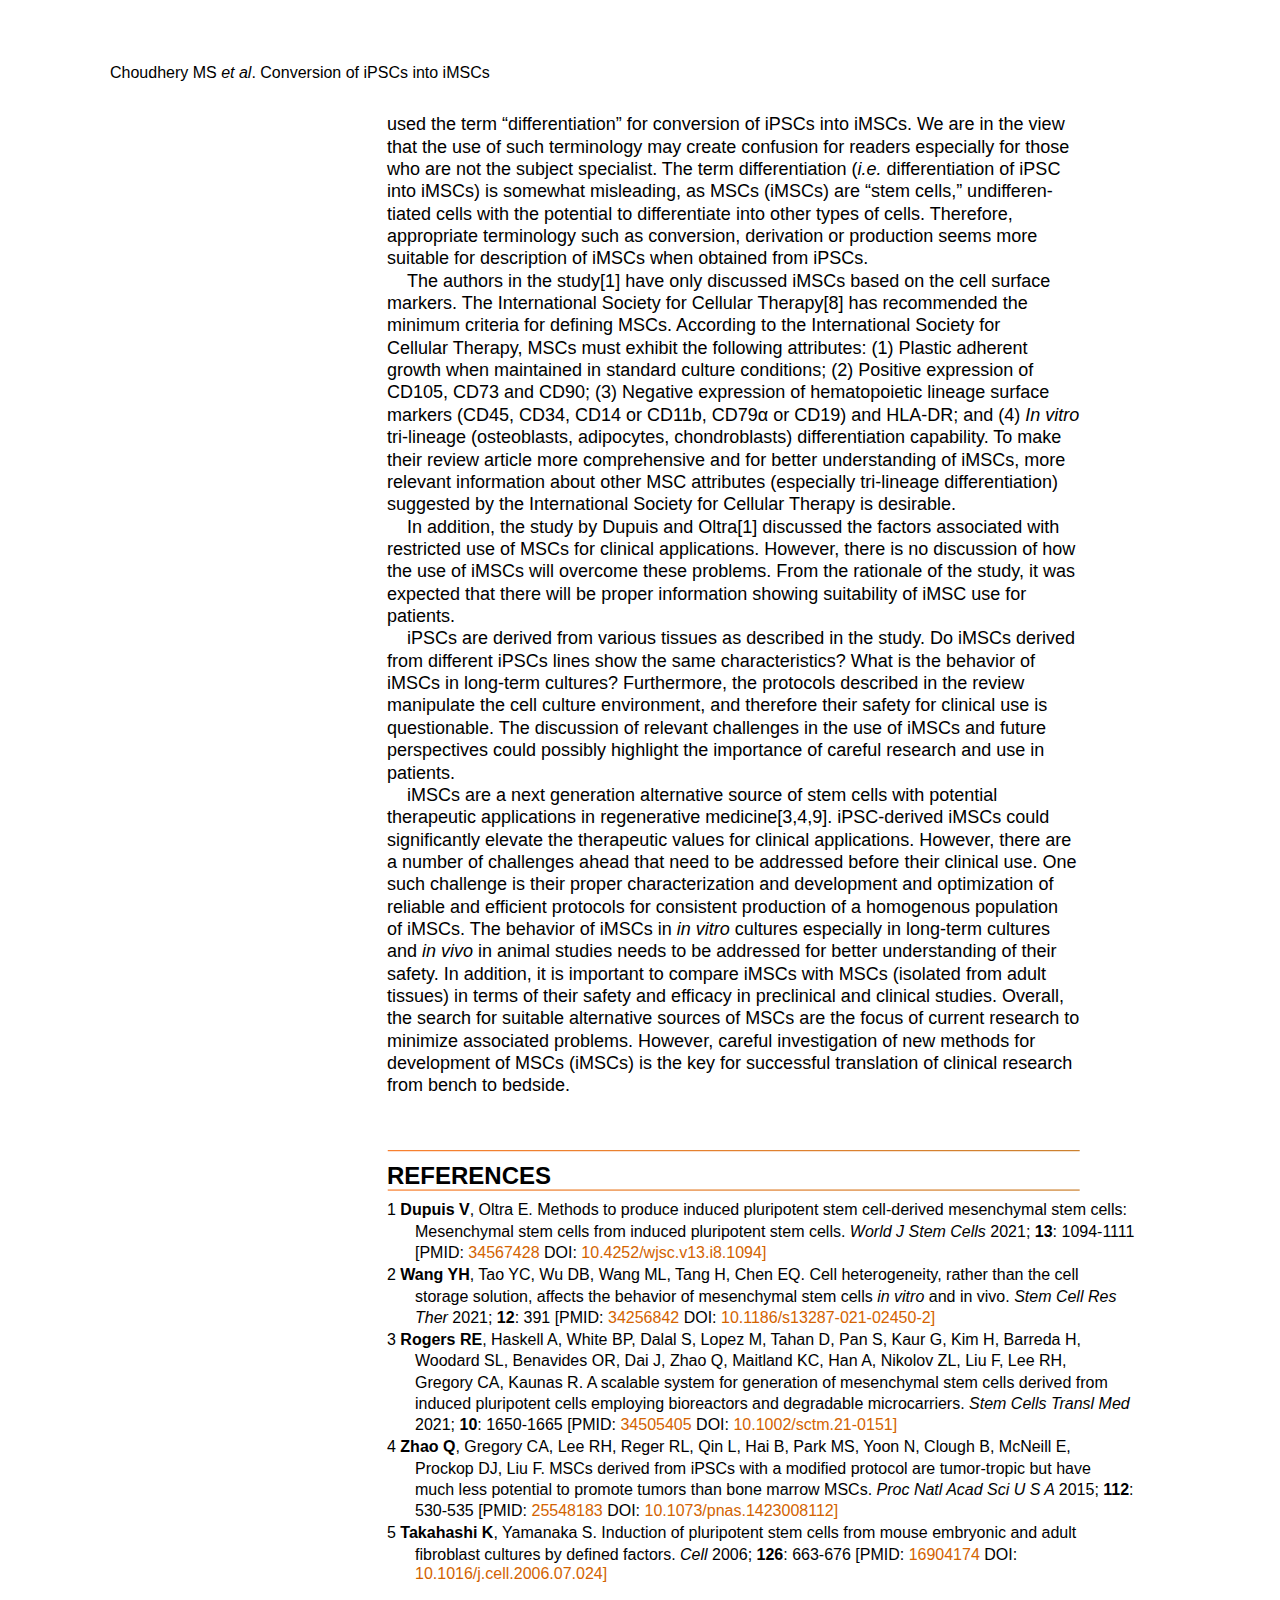
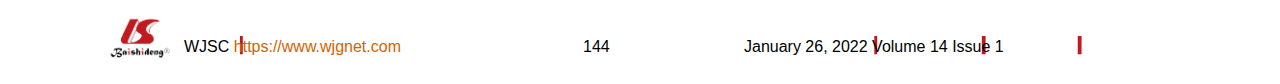
<file: Mesenchymal stem cells/page3.html>
<html>
<head>
<meta http-equiv="Content-Type" content="text/html; charset=UTF-8">
<style type="text/css">
.txt { white-space:nowrap; }
#f0 { font-family:sans-serif; font-weight:normal; font-style:normal; }
#f1 { font-family:sans-serif; font-weight:normal; font-style:normal; }
#f2 { font-family:sans-serif; font-weight:normal; font-style:normal; }
#f3 { font-family:sans-serif; font-weight:normal; font-style:italic; }
#f4 { font-family:sans-serif; font-weight:normal; font-style:normal; }
#f5 { font-family:sans-serif; font-weight:normal; font-style:normal; }
#f6 { font-family:sans-serif; font-weight:normal; font-style:normal; }
#f7 { font-family:sans-serif; font-weight:normal; font-style:normal; }
#f8 { font-family:sans-serif; font-weight:normal; font-style:normal; }
#f9 { font-family:sans-serif; font-weight:normal; font-style:normal; }
#f10 { font-family:sans-serif; font-weight:normal; font-style:normal; }
#f11 { font-family:sans-serif; font-weight:normal; font-style:normal; }
#f12 { font-family:sans-serif; font-weight:normal; font-style:normal; }
#f13 { font-family:sans-serif; font-weight:normal; font-style:normal; }
#f14 { font-family:sans-serif; font-weight:normal; font-style:normal; }
#f15 { font-family:sans-serif; font-weight:normal; font-style:normal; }
#f16 { font-family:sans-serif; font-weight:normal; font-style:normal; }
#f17 { font-family:sans-serif; font-weight:normal; font-style:normal; }
#f18 { font-family:sans-serif; font-weight:normal; font-style:normal; }
#f19 { font-family:sans-serif; font-weight:normal; font-style:normal; }
#f20 { font-family:sans-serif; font-weight:normal; font-style:normal; }
#f21 { font-family:sans-serif; font-weight:normal; font-style:normal; }
#f22 { font-family:sans-serif; font-weight:normal; font-style:normal; }
#f23 { font-family:sans-serif; font-weight:normal; font-style:normal; }
#f24 { font-family:sans-serif; font-weight:normal; font-style:normal; }
#f25 { font-family:sans-serif; font-weight:normal; font-style:normal; }
#f26 { font-family:sans-serif; font-weight:normal; font-style:normal; }
#f27 { font-family:sans-serif; font-weight:normal; font-style:normal; }
#f28 { font-family:sans-serif; font-weight:normal; font-style:normal; }
#f29 { font-family:sans-serif; font-weight:normal; font-style:normal; }
#f30 { font-family:sans-serif; font-weight:normal; font-style:normal; }
#f31 { font-family:sans-serif; font-weight:normal; font-style:normal; }
#f32 { font-family:sans-serif; font-weight:normal; font-style:normal; }
#f33 { font-family:sans-serif; font-weight:normal; font-style:normal; }
#f34 { font-family:sans-serif; font-weight:normal; font-style:normal; }
#f35 { font-family:sans-serif; font-weight:normal; font-style:normal; }
#f36 { font-family:sans-serif; font-weight:normal; font-style:normal; }
#f37 { font-family:sans-serif; font-weight:normal; font-style:normal; }
#f38 { font-family:sans-serif; font-weight:normal; font-style:normal; }
#f39 { font-family:sans-serif; font-weight:normal; font-style:normal; }
#f40 { font-family:sans-serif; font-weight:normal; font-style:normal; }
#f41 { font-family:sans-serif; font-weight:normal; font-style:normal; }
#f42 { font-family:sans-serif; font-weight:normal; font-style:normal; }
#f43 { font-family:sans-serif; font-weight:normal; font-style:normal; }
#f44 { font-family:sans-serif; font-weight:normal; font-style:normal; }
#f45 { font-family:sans-serif; font-weight:normal; font-style:normal; }
#f46 { font-family:sans-serif; font-weight:normal; font-style:normal; }
#f47 { font-family:sans-serif; font-weight:normal; font-style:normal; }
#f48 { font-family:sans-serif; font-weight:normal; font-style:normal; }
#f49 { font-family:sans-serif; font-weight:normal; font-style:normal; }
#f50 { font-family:sans-serif; font-weight:normal; font-style:normal; }
#f51 { font-family:sans-serif; font-weight:normal; font-style:normal; }
#f52 { font-family:sans-serif; font-weight:normal; font-style:normal; }
#f53 { font-family:sans-serif; font-weight:normal; font-style:normal; }
#f54 { font-family:sans-serif; font-weight:normal; font-style:normal; }
#f55 { font-family:sans-serif; font-weight:normal; font-style:normal; }
#f56 { font-family:sans-serif; font-weight:normal; font-style:normal; }
#f57 { font-family:sans-serif; font-weight:normal; font-style:normal; }
#f58 { font-family:sans-serif; font-weight:normal; font-style:normal; }
#f59 { font-family:sans-serif; font-weight:normal; font-style:normal; }
#f60 { font-family:sans-serif; font-weight:normal; font-style:normal; }
#f61 { font-family:sans-serif; font-weight:normal; font-style:normal; }
#f62 { font-family:sans-serif; font-weight:normal; font-style:normal; }
#f63 { font-family:sans-serif; font-weight:normal; font-style:normal; }
#f64 { font-family:sans-serif; font-weight:normal; font-style:normal; }
#f65 { font-family:sans-serif; font-weight:normal; font-style:normal; }
#f66 { font-family:sans-serif; font-weight:normal; font-style:normal; }
#f67 { font-family:sans-serif; font-weight:normal; font-style:normal; }
#f68 { font-family:sans-serif; font-weight:normal; font-style:normal; }
#f69 { font-family:sans-serif; font-weight:normal; font-style:normal; }
#f70 { font-family:sans-serif; font-weight:normal; font-style:normal; }
#f71 { font-family:sans-serif; font-weight:normal; font-style:normal; }
#f72 { font-family:sans-serif; font-weight:normal; font-style:normal; }
#f73 { font-family:sans-serif; font-weight:normal; font-style:normal; }
#f74 { font-family:sans-serif; font-weight:normal; font-style:normal; }
#f75 { font-family:sans-serif; font-weight:normal; font-style:normal; }
#f76 { font-family:sans-serif; font-weight:normal; font-style:normal; }
#f77 { font-family:sans-serif; font-weight:normal; font-style:normal; }
#f78 { font-family:sans-serif; font-weight:normal; font-style:normal; }
#f79 { font-family:sans-serif; font-weight:normal; font-style:normal; }
#f80 { font-family:sans-serif; font-weight:normal; font-style:normal; }
#f81 { font-family:sans-serif; font-weight:normal; font-style:normal; }
#f82 { font-family:sans-serif; font-weight:normal; font-style:normal; }
#f83 { font-family:sans-serif; font-weight:normal; font-style:normal; }
#f84 { font-family:sans-serif; font-weight:normal; font-style:normal; }
#f85 { font-family:sans-serif; font-weight:normal; font-style:normal; }
#f86 { font-family:sans-serif; font-weight:normal; font-style:normal; }
#f87 { font-family:sans-serif; font-weight:normal; font-style:normal; }
#f88 { font-family:sans-serif; font-weight:normal; font-style:normal; }
#f89 { font-family:sans-serif; font-weight:normal; font-style:normal; }
#f90 { font-family:sans-serif; font-weight:normal; font-style:normal; }
#f91 { font-family:sans-serif; font-weight:normal; font-style:normal; }
#f92 { font-family:sans-serif; font-weight:normal; font-style:normal; }
#f93 { font-family:sans-serif; font-weight:normal; font-style:normal; }
#f94 { font-family:sans-serif; font-weight:normal; font-style:normal; }
#f95 { font-family:sans-serif; font-weight:normal; font-style:normal; }
#f96 { font-family:sans-serif; font-weight:normal; font-style:normal; }
#f97 { font-family:sans-serif; font-weight:bold; font-style:normal; }
#f98 { font-family:sans-serif; font-weight:normal; font-style:normal; }
#f99 { font-family:sans-serif; font-weight:bold; font-style:normal; }
#f100 { font-family:sans-serif; font-weight:normal; font-style:normal; }
#f101 { font-family:sans-serif; font-weight:normal; font-style:normal; }
#f102 { font-family:sans-serif; font-weight:normal; font-style:normal; }
#f103 { font-family:sans-serif; font-weight:normal; font-style:italic; }
#f104 { font-family:sans-serif; font-weight:normal; font-style:normal; }
#f105 { font-family:sans-serif; font-weight:normal; font-style:normal; }
#f106 { font-family:sans-serif; font-weight:normal; font-style:normal; }
#f107 { font-family:sans-serif; font-weight:normal; font-style:normal; }
#f108 { font-family:sans-serif; font-weight:normal; font-style:normal; }
#f109 { font-family:sans-serif; font-weight:normal; font-style:normal; }
#f110 { font-family:sans-serif; font-weight:normal; font-style:normal; }
#f111 { font-family:sans-serif; font-weight:normal; font-style:normal; }
#f112 { font-family:sans-serif; font-weight:normal; font-style:normal; }
#f113 { font-family:sans-serif; font-weight:normal; font-style:normal; }
#f114 { font-family:sans-serif; font-weight:normal; font-style:normal; }
#f115 { font-family:sans-serif; font-weight:normal; font-style:normal; }
#f116 { font-family:sans-serif; font-weight:normal; font-style:normal; }
#f117 { font-family:sans-serif; font-weight:normal; font-style:normal; }
#f118 { font-family:sans-serif; font-weight:normal; font-style:normal; }
#f119 { font-family:sans-serif; font-weight:normal; font-style:normal; }
#f120 { font-family:sans-serif; font-weight:normal; font-style:normal; }
#f121 { font-family:sans-serif; font-weight:normal; font-style:normal; }
#f122 { font-family:sans-serif; font-weight:normal; font-style:normal; }
#f123 { font-family:sans-serif; font-weight:normal; font-style:normal; }
#f124 { font-family:sans-serif; font-weight:normal; font-style:normal; }
#f125 { font-family:sans-serif; font-weight:normal; font-style:normal; }
#f126 { font-family:sans-serif; font-weight:normal; font-style:normal; }
#f127 { font-family:sans-serif; font-weight:normal; font-style:normal; }
#f128 { font-family:sans-serif; font-weight:normal; font-style:normal; }
#f129 { font-family:sans-serif; font-weight:normal; font-style:normal; }
#f130 { font-family:sans-serif; font-weight:normal; font-style:normal; }
#f131 { font-family:sans-serif; font-weight:normal; font-style:normal; }
#f132 { font-family:sans-serif; font-weight:normal; font-style:normal; }
#f133 { font-family:sans-serif; font-weight:normal; font-style:normal; }
#f134 { font-family:sans-serif; font-weight:normal; font-style:normal; }
#f135 { font-family:sans-serif; font-weight:normal; font-style:normal; }
#f136 { font-family:sans-serif; font-weight:normal; font-style:normal; }
#f137 { font-family:sans-serif; font-weight:normal; font-style:normal; }
#f138 { font-family:sans-serif; font-weight:normal; font-style:normal; }
#f139 { font-family:sans-serif; font-weight:normal; font-style:normal; }
#f140 { font-family:sans-serif; font-weight:normal; font-style:normal; }
#f141 { font-family:sans-serif; font-weight:normal; font-style:normal; }
#f142 { font-family:sans-serif; font-weight:normal; font-style:normal; }
#f143 { font-family:sans-serif; font-weight:normal; font-style:normal; }
#f144 { font-family:sans-serif; font-weight:normal; font-style:normal; }
#f145 { font-family:sans-serif; font-weight:normal; font-style:normal; }
#f146 { font-family:sans-serif; font-weight:normal; font-style:normal; }
#f147 { font-family:sans-serif; font-weight:normal; font-style:normal; }
#f148 { font-family:sans-serif; font-weight:normal; font-style:normal; }
#f149 { font-family:sans-serif; font-weight:normal; font-style:normal; }
#f150 { font-family:sans-serif; font-weight:normal; font-style:normal; }
#f151 { font-family:sans-serif; font-weight:normal; font-style:normal; }
#f152 { font-family:sans-serif; font-weight:normal; font-style:normal; }
#f153 { font-family:sans-serif; font-weight:normal; font-style:normal; }
#f154 { font-family:sans-serif; font-weight:normal; font-style:normal; }
#f155 { font-family:sans-serif; font-weight:normal; font-style:normal; }
#f156 { font-family:sans-serif; font-weight:normal; font-style:normal; }
#f157 { font-family:sans-serif; font-weight:normal; font-style:normal; }
#f158 { font-family:sans-serif; font-weight:normal; font-style:normal; }
#f159 { font-family:sans-serif; font-weight:normal; font-style:normal; }
#f160 { font-family:sans-serif; font-weight:normal; font-style:normal; }
#f161 { font-family:sans-serif; font-weight:normal; font-style:normal; }
#f162 { font-family:sans-serif; font-weight:normal; font-style:normal; }
#f163 { font-family:sans-serif; font-weight:normal; font-style:normal; }
#f164 { font-family:sans-serif; font-weight:normal; font-style:normal; }
#f165 { font-family:sans-serif; font-weight:normal; font-style:normal; }
#f166 { font-family:sans-serif; font-weight:normal; font-style:normal; }
#f167 { font-family:sans-serif; font-weight:normal; font-style:normal; }
#f168 { font-family:sans-serif; font-weight:normal; font-style:normal; }
#f169 { font-family:sans-serif; font-weight:normal; font-style:normal; }
#f170 { font-family:sans-serif; font-weight:normal; font-style:normal; }
#f171 { font-family:sans-serif; font-weight:normal; font-style:normal; }
#f172 { font-family:sans-serif; font-weight:normal; font-style:normal; }
#f173 { font-family:sans-serif; font-weight:normal; font-style:normal; }
#f174 { font-family:sans-serif; font-weight:normal; font-style:normal; }
#f175 { font-family:sans-serif; font-weight:normal; font-style:normal; }
#f176 { font-family:sans-serif; font-weight:normal; font-style:normal; }
#f177 { font-family:sans-serif; font-weight:normal; font-style:normal; }
#f178 { font-family:sans-serif; font-weight:normal; font-style:normal; }
#f179 { font-family:sans-serif; font-weight:normal; font-style:normal; }
#f180 { font-family:sans-serif; font-weight:normal; font-style:normal; }
#f181 { font-family:sans-serif; font-weight:normal; font-style:normal; }
#f182 { font-family:sans-serif; font-weight:normal; font-style:normal; }
#f183 { font-family:sans-serif; font-weight:normal; font-style:normal; }
#f184 { font-family:sans-serif; font-weight:normal; font-style:normal; }
#f185 { font-family:sans-serif; font-weight:normal; font-style:normal; }
#f186 { font-family:sans-serif; font-weight:normal; font-style:normal; }
</style>
</head>
<body>
<img id="background" style="position:absolute; left:0px; top:0px;" width="1190" height="1684" src="page3.png">
<div class="txt" style="position:absolute; left:110px; top:64px;"><span id="f1" style="font-size:16px;vertical-align:baseline;color:rgba(0,0,0,1);">Choudhery MS </span><span id="f3" style="font-size:16px;vertical-align:baseline;color:rgba(0,0,0,1);">et al</span><span id="f1" style="font-size:16px;vertical-align:baseline;color:rgba(0,0,0,1);">. Conversion of iPSCs into iMSCs</span></div>
<div class="txt" style="position:absolute; left:387px; top:114px;"><span id="f1" style="font-size:18px;vertical-align:baseline;color:rgba(0,0,0,1);">used the term “differentiation” for conversion of iPSCs into iMSCs. We are in the view</span></div>
<div class="txt" style="position:absolute; left:387px; top:137px;"><span id="f1" style="font-size:18px;vertical-align:baseline;color:rgba(0,0,0,1);">that the use of such terminology may create confusion for readers especially for those</span></div>
<div class="txt" style="position:absolute; left:387px; top:159px;"><span id="f1" style="font-size:18px;vertical-align:baseline;color:rgba(0,0,0,1);">who are not the subject specialist. The term differentiation (</span><span id="f3" style="font-size:18px;vertical-align:baseline;color:rgba(0,0,0,1);">i.e. </span><span id="f1" style="font-size:18px;vertical-align:baseline;color:rgba(0,0,0,1);">differentiation of iPSC</span></div>
<div class="txt" style="position:absolute; left:387px; top:181px;"><span id="f1" style="font-size:18px;vertical-align:baseline;color:rgba(0,0,0,1);">into iMSCs) is somewhat misleading, as MSCs (iMSCs) are “stem cells,” undifferen-</span></div>
<div class="txt" style="position:absolute; left:387px; top:204px;"><span id="f1" style="font-size:18px;vertical-align:baseline;color:rgba(0,0,0,1);">tiated cells with the potential to differentiate into other types of cells. Therefore,</span></div>
<div class="txt" style="position:absolute; left:387px; top:226px;"><span id="f1" style="font-size:18px;vertical-align:baseline;color:rgba(0,0,0,1);">appropriate terminology such as conversion, derivation or production seems more</span></div>
<div class="txt" style="position:absolute; left:387px; top:248px;"><span id="f1" style="font-size:18px;vertical-align:baseline;color:rgba(0,0,0,1);">suitable for description of iMSCs when obtained from iPSCs.</span></div>
<div class="txt" style="position:absolute; left:407px; top:271px;"><span id="f1" style="font-size:18px;vertical-align:baseline;color:rgba(0,0,0,1);">The authors in the study[1] have only discussed iMSCs based on the cell surface</span></div>
<div class="txt" style="position:absolute; left:387px; top:293px;"><span id="f1" style="font-size:18px;vertical-align:baseline;color:rgba(0,0,0,1);">markers. The International Society for Cellular Therapy[8] has recommended the</span></div>
<div class="txt" style="position:absolute; left:387px; top:315px;"><span id="f1" style="font-size:18px;vertical-align:baseline;color:rgba(0,0,0,1);">minimum criteria for defining MSCs. According to the International Society for</span></div>
<div class="txt" style="position:absolute; left:387px; top:338px;"><span id="f1" style="font-size:18px;vertical-align:baseline;color:rgba(0,0,0,1);">Cellular Therapy, MSCs must exhibit the following attributes: (1) Plastic adherent</span></div>
<div class="txt" style="position:absolute; left:387px; top:360px;"><span id="f1" style="font-size:18px;vertical-align:baseline;color:rgba(0,0,0,1);">growth when maintained in standard culture conditions; (2) Positive expression of</span></div>
<div class="txt" style="position:absolute; left:387px; top:382px;"><span id="f1" style="font-size:18px;vertical-align:baseline;color:rgba(0,0,0,1);">CD105, CD73 and CD90; (3) Negative expression of hematopoietic lineage surface</span></div>
<div class="txt" style="position:absolute; left:387px; top:405px;"><span id="f1" style="font-size:18px;vertical-align:baseline;color:rgba(0,0,0,1);">markers (CD45, CD34, CD14 or CD11b, CD79</span><span id="f41" style="font-size:18px;vertical-align:baseline;color:rgba(0,0,0,1);">α </span><span id="f1" style="font-size:18px;vertical-align:baseline;color:rgba(0,0,0,1);">or CD19) and HLA-DR; and (4) </span><span id="f3" style="font-size:18px;vertical-align:baseline;color:rgba(0,0,0,1);">In vitro</span></div>
<div class="txt" style="position:absolute; left:387px; top:427px;"><span id="f1" style="font-size:18px;vertical-align:baseline;color:rgba(0,0,0,1);">tri-lineage (osteoblasts, adipocytes, chondroblasts) differentiation capability. To make</span></div>
<div class="txt" style="position:absolute; left:387px; top:450px;"><span id="f1" style="font-size:18px;vertical-align:baseline;color:rgba(0,0,0,1);">their review article more comprehensive and for better understanding of iMSCs, more</span></div>
<div class="txt" style="position:absolute; left:387px; top:472px;"><span id="f1" style="font-size:18px;vertical-align:baseline;color:rgba(0,0,0,1);">relevant information about other MSC attributes (especially tri-lineage differentiation)</span></div>
<div class="txt" style="position:absolute; left:387px; top:494px;"><span id="f1" style="font-size:18px;vertical-align:baseline;color:rgba(0,0,0,1);">suggested by the International Society for Cellular Therapy is desirable.</span></div>
<div class="txt" style="position:absolute; left:407px; top:517px;"><span id="f1" style="font-size:18px;vertical-align:baseline;color:rgba(0,0,0,1);">In addition, the study by Dupuis and Oltra[1] discussed the factors associated with</span></div>
<div class="txt" style="position:absolute; left:387px; top:539px;"><span id="f1" style="font-size:18px;vertical-align:baseline;color:rgba(0,0,0,1);">restricted use of MSCs for clinical applications. However, there is no discussion of how</span></div>
<div class="txt" style="position:absolute; left:387px; top:561px;"><span id="f1" style="font-size:18px;vertical-align:baseline;color:rgba(0,0,0,1);">the use of iMSCs will overcome these problems. From the rationale of the study, it was</span></div>
<div class="txt" style="position:absolute; left:387px; top:584px;"><span id="f1" style="font-size:18px;vertical-align:baseline;color:rgba(0,0,0,1);">expected that there will be proper information showing suitability of iMSC use for</span></div>
<div class="txt" style="position:absolute; left:387px; top:606px;"><span id="f1" style="font-size:18px;vertical-align:baseline;color:rgba(0,0,0,1);">patients.</span></div>
<div class="txt" style="position:absolute; left:407px; top:628px;"><span id="f1" style="font-size:18px;vertical-align:baseline;color:rgba(0,0,0,1);">iPSCs are derived from various tissues as described in the study. Do iMSCs derived</span></div>
<div class="txt" style="position:absolute; left:387px; top:651px;"><span id="f1" style="font-size:18px;vertical-align:baseline;color:rgba(0,0,0,1);">from different iPSCs lines show the same characteristics? What is the behavior of</span></div>
<div class="txt" style="position:absolute; left:387px; top:673px;"><span id="f1" style="font-size:18px;vertical-align:baseline;color:rgba(0,0,0,1);">iMSCs in long-term cultures? Furthermore, the protocols described in the review</span></div>
<div class="txt" style="position:absolute; left:387px; top:695px;"><span id="f1" style="font-size:18px;vertical-align:baseline;color:rgba(0,0,0,1);">manipulate the cell culture environment, and therefore their safety for clinical use is</span></div>
<div class="txt" style="position:absolute; left:387px; top:718px;"><span id="f1" style="font-size:18px;vertical-align:baseline;color:rgba(0,0,0,1);">questionable. The discussion of relevant challenges in the use of iMSCs and future</span></div>
<div class="txt" style="position:absolute; left:387px; top:740px;"><span id="f1" style="font-size:18px;vertical-align:baseline;color:rgba(0,0,0,1);">perspectives could possibly highlight the importance of careful research and use in</span></div>
<div class="txt" style="position:absolute; left:387px; top:763px;"><span id="f1" style="font-size:18px;vertical-align:baseline;color:rgba(0,0,0,1);">patients.</span></div>
<div class="txt" style="position:absolute; left:407px; top:785px;"><span id="f1" style="font-size:18px;vertical-align:baseline;color:rgba(0,0,0,1);">iMSCs are a next generation alternative source of stem cells with potential</span></div>
<div class="txt" style="position:absolute; left:387px; top:807px;"><span id="f1" style="font-size:18px;vertical-align:baseline;color:rgba(0,0,0,1);">therapeutic applications in regenerative medicine[3,4,9]. iPSC-derived iMSCs could</span></div>
<div class="txt" style="position:absolute; left:387px; top:830px;"><span id="f1" style="font-size:18px;vertical-align:baseline;color:rgba(0,0,0,1);">significantly elevate the therapeutic values for clinical applications. However, there are</span></div>
<div class="txt" style="position:absolute; left:387px; top:852px;"><span id="f1" style="font-size:18px;vertical-align:baseline;color:rgba(0,0,0,1);">a number of challenges ahead that need to be addressed before their clinical use. One</span></div>
<div class="txt" style="position:absolute; left:387px; top:874px;"><span id="f1" style="font-size:18px;vertical-align:baseline;color:rgba(0,0,0,1);">such challenge is their proper characterization and development and optimization of</span></div>
<div class="txt" style="position:absolute; left:387px; top:897px;"><span id="f1" style="font-size:18px;vertical-align:baseline;color:rgba(0,0,0,1);">reliable and efficient protocols for consistent production of a homogenous population</span></div>
<div class="txt" style="position:absolute; left:387px; top:919px;"><span id="f1" style="font-size:18px;vertical-align:baseline;color:rgba(0,0,0,1);">of iMSCs. The behavior of iMSCs in </span><span id="f3" style="font-size:18px;vertical-align:baseline;color:rgba(0,0,0,1);">in vitro </span><span id="f1" style="font-size:18px;vertical-align:baseline;color:rgba(0,0,0,1);">cultures especially in long-term cultures</span></div>
<div class="txt" style="position:absolute; left:387px; top:941px;"><span id="f1" style="font-size:18px;vertical-align:baseline;color:rgba(0,0,0,1);">and </span><span id="f3" style="font-size:18px;vertical-align:baseline;color:rgba(0,0,0,1);">in vivo </span><span id="f1" style="font-size:18px;vertical-align:baseline;color:rgba(0,0,0,1);">in animal studies needs to be addressed for better understanding of their</span></div>
<div class="txt" style="position:absolute; left:387px; top:964px;"><span id="f1" style="font-size:18px;vertical-align:baseline;color:rgba(0,0,0,1);">safety. In addition, it is important to compare iMSCs with MSCs (isolated from adult</span></div>
<div class="txt" style="position:absolute; left:387px; top:986px;"><span id="f1" style="font-size:18px;vertical-align:baseline;color:rgba(0,0,0,1);">tissues) in terms of their safety and efficacy in preclinical and clinical studies. Overall,</span></div>
<div class="txt" style="position:absolute; left:387px; top:1008px;"><span id="f1" style="font-size:18px;vertical-align:baseline;color:rgba(0,0,0,1);">the search for suitable alternative sources of MSCs are the focus of current research to</span></div>
<div class="txt" style="position:absolute; left:387px; top:1031px;"><span id="f1" style="font-size:18px;vertical-align:baseline;color:rgba(0,0,0,1);">minimize associated problems. However, careful investigation of new methods for</span></div>
<div class="txt" style="position:absolute; left:387px; top:1053px;"><span id="f1" style="font-size:18px;vertical-align:baseline;color:rgba(0,0,0,1);">development of MSCs (iMSCs) is the key for successful translation of clinical research</span></div>
<div class="txt" style="position:absolute; left:387px; top:1075px;"><span id="f1" style="font-size:18px;vertical-align:baseline;color:rgba(0,0,0,1);">from bench to bedside.</span></div>
<div class="txt" style="position:absolute; left:387px; top:1162px;"><span id="f97" style="font-size:24px;vertical-align:baseline;color:rgba(0,0,0,1);">REFERENCES</span></div>
<div class="txt" style="position:absolute; left:387px; top:1201px;"><span id="f41" style="font-size:16px;vertical-align:baseline;color:rgba(0,0,0,1);">1 </span><span id="f99" style="font-size:16px;vertical-align:baseline;color:rgba(0,0,0,1);">Dupuis V</span><span id="f41" style="font-size:16px;vertical-align:baseline;color:rgba(0,0,0,1);">, Oltra E. Methods to produce induced pluripotent stem cell-derived mesenchymal stem cells:</span></div>
<div class="txt" style="position:absolute; left:415px; top:1223px;"><span id="f41" style="font-size:16px;vertical-align:baseline;color:rgba(0,0,0,1);">Mesenchymal stem cells from induced pluripotent stem cells. </span><span id="f103" style="font-size:16px;vertical-align:baseline;color:rgba(0,0,0,1);">World J Stem Cells </span><span id="f41" style="font-size:16px;vertical-align:baseline;color:rgba(0,0,0,1);">2021; </span><span id="f99" style="font-size:16px;vertical-align:baseline;color:rgba(0,0,0,1);">13</span><span id="f41" style="font-size:16px;vertical-align:baseline;color:rgba(0,0,0,1);">: 1094-1111</span></div>
<div class="txt" style="position:absolute; left:415px; top:1244px;"><span id="f41" style="font-size:16px;vertical-align:baseline;color:rgba(0,0,0,1);">[PMID: </span><span id="f41" style="font-size:16px;vertical-align:baseline;color:rgba(211,99,0,1);">34567428 </span><span id="f41" style="font-size:16px;vertical-align:baseline;color:rgba(0,0,0,1);">DOI: </span><span id="f41" style="font-size:16px;vertical-align:baseline;color:rgba(211,99,0,1);">10.4252/wjsc.v13.i8.1094]</span></div>
<div class="txt" style="position:absolute; left:387px; top:1266px;"><span id="f41" style="font-size:16px;vertical-align:baseline;color:rgba(0,0,0,1);">2 </span><span id="f99" style="font-size:16px;vertical-align:baseline;color:rgba(0,0,0,1);">Wang YH</span><span id="f41" style="font-size:16px;vertical-align:baseline;color:rgba(0,0,0,1);">, Tao YC, Wu DB, Wang ML, Tang H, Chen EQ. Cell heterogeneity, rather than the cell</span></div>
<div class="txt" style="position:absolute; left:415px; top:1288px;"><span id="f41" style="font-size:16px;vertical-align:baseline;color:rgba(0,0,0,1);">storage solution, affects the behavior of mesenchymal stem cells </span><span id="f103" style="font-size:16px;vertical-align:baseline;color:rgba(0,0,0,1);">in vitro </span><span id="f41" style="font-size:16px;vertical-align:baseline;color:rgba(0,0,0,1);">and in vivo. </span><span id="f103" style="font-size:16px;vertical-align:baseline;color:rgba(0,0,0,1);">Stem Cell Res</span></div>
<div class="txt" style="position:absolute; left:415px; top:1309px;"><span id="f103" style="font-size:16px;vertical-align:baseline;color:rgba(0,0,0,1);">Ther </span><span id="f41" style="font-size:16px;vertical-align:baseline;color:rgba(0,0,0,1);">2021; </span><span id="f99" style="font-size:16px;vertical-align:baseline;color:rgba(0,0,0,1);">12</span><span id="f41" style="font-size:16px;vertical-align:baseline;color:rgba(0,0,0,1);">: 391 [PMID: </span><span id="f41" style="font-size:16px;vertical-align:baseline;color:rgba(211,99,0,1);">34256842 </span><span id="f41" style="font-size:16px;vertical-align:baseline;color:rgba(0,0,0,1);">DOI: </span><span id="f41" style="font-size:16px;vertical-align:baseline;color:rgba(211,99,0,1);">10.1186/s13287-021-02450-2]</span></div>
<div class="txt" style="position:absolute; left:387px; top:1331px;"><span id="f41" style="font-size:16px;vertical-align:baseline;color:rgba(0,0,0,1);">3 </span><span id="f99" style="font-size:16px;vertical-align:baseline;color:rgba(0,0,0,1);">Rogers RE</span><span id="f41" style="font-size:16px;vertical-align:baseline;color:rgba(0,0,0,1);">, Haskell A, White BP, Dalal S, Lopez M, Tahan D, Pan S, Kaur G, Kim H, Barreda H,</span></div>
<div class="txt" style="position:absolute; left:415px; top:1352px;"><span id="f41" style="font-size:16px;vertical-align:baseline;color:rgba(0,0,0,1);">Woodard SL, Benavides OR, Dai J, Zhao Q, Maitland KC, Han A, Nikolov ZL, Liu F, Lee RH,</span></div>
<div class="txt" style="position:absolute; left:415px; top:1374px;"><span id="f41" style="font-size:16px;vertical-align:baseline;color:rgba(0,0,0,1);">Gregory CA, Kaunas R. A scalable system for generation of mesenchymal stem cells derived from</span></div>
<div class="txt" style="position:absolute; left:415px; top:1395px;"><span id="f41" style="font-size:16px;vertical-align:baseline;color:rgba(0,0,0,1);">induced pluripotent cells employing bioreactors and degradable microcarriers. </span><span id="f103" style="font-size:16px;vertical-align:baseline;color:rgba(0,0,0,1);">Stem Cells Transl Med</span></div>
<div class="txt" style="position:absolute; left:415px; top:1416px;"><span id="f41" style="font-size:16px;vertical-align:baseline;color:rgba(0,0,0,1);">2021; </span><span id="f99" style="font-size:16px;vertical-align:baseline;color:rgba(0,0,0,1);">10</span><span id="f41" style="font-size:16px;vertical-align:baseline;color:rgba(0,0,0,1);">: 1650-1665 [PMID: </span><span id="f41" style="font-size:16px;vertical-align:baseline;color:rgba(211,99,0,1);">34505405 </span><span id="f41" style="font-size:16px;vertical-align:baseline;color:rgba(0,0,0,1);">DOI: </span><span id="f41" style="font-size:16px;vertical-align:baseline;color:rgba(211,99,0,1);">10.1002/sctm.21-0151]</span></div>
<div class="txt" style="position:absolute; left:387px; top:1438px;"><span id="f41" style="font-size:16px;vertical-align:baseline;color:rgba(0,0,0,1);">4 </span><span id="f99" style="font-size:16px;vertical-align:baseline;color:rgba(0,0,0,1);">Zhao Q</span><span id="f41" style="font-size:16px;vertical-align:baseline;color:rgba(0,0,0,1);">, Gregory CA, Lee RH, Reger RL, Qin L, Hai B, Park MS, Yoon N, Clough B, McNeill E,</span></div>
<div class="txt" style="position:absolute; left:415px; top:1460px;"><span id="f41" style="font-size:16px;vertical-align:baseline;color:rgba(0,0,0,1);">Prockop DJ, Liu F. MSCs derived from iPSCs with a modified protocol are tumor-tropic but have</span></div>
<div class="txt" style="position:absolute; left:415px; top:1481px;"><span id="f41" style="font-size:16px;vertical-align:baseline;color:rgba(0,0,0,1);">much less potential to promote tumors than bone marrow MSCs. </span><span id="f103" style="font-size:16px;vertical-align:baseline;color:rgba(0,0,0,1);">Proc Natl Acad Sci U S A </span><span id="f41" style="font-size:16px;vertical-align:baseline;color:rgba(0,0,0,1);">2015; </span><span id="f99" style="font-size:16px;vertical-align:baseline;color:rgba(0,0,0,1);">112</span><span id="f41" style="font-size:16px;vertical-align:baseline;color:rgba(0,0,0,1);">:</span></div>
<div class="txt" style="position:absolute; left:415px; top:1502px;"><span id="f41" style="font-size:16px;vertical-align:baseline;color:rgba(0,0,0,1);">530-535 [PMID: </span><span id="f41" style="font-size:16px;vertical-align:baseline;color:rgba(211,99,0,1);">25548183 </span><span id="f41" style="font-size:16px;vertical-align:baseline;color:rgba(0,0,0,1);">DOI: </span><span id="f41" style="font-size:16px;vertical-align:baseline;color:rgba(211,99,0,1);">10.1073/pnas.1423008112]</span></div>
<div class="txt" style="position:absolute; left:387px; top:1524px;"><span id="f41" style="font-size:16px;vertical-align:baseline;color:rgba(0,0,0,1);">5 </span><span id="f99" style="font-size:16px;vertical-align:baseline;color:rgba(0,0,0,1);">Takahashi K</span><span id="f41" style="font-size:16px;vertical-align:baseline;color:rgba(0,0,0,1);">, Yamanaka S. Induction of pluripotent stem cells from mouse embryonic and adult</span></div>
<div class="txt" style="position:absolute; left:415px; top:1546px;"><span id="f41" style="font-size:16px;vertical-align:baseline;color:rgba(0,0,0,1);">fibroblast cultures by defined factors. </span><span id="f103" style="font-size:16px;vertical-align:baseline;color:rgba(0,0,0,1);">Cell </span><span id="f41" style="font-size:16px;vertical-align:baseline;color:rgba(0,0,0,1);">2006; </span><span id="f99" style="font-size:16px;vertical-align:baseline;color:rgba(0,0,0,1);">126</span><span id="f41" style="font-size:16px;vertical-align:baseline;color:rgba(0,0,0,1);">: 663-676 [PMID: </span><span id="f41" style="font-size:16px;vertical-align:baseline;color:rgba(211,99,0,1);">16904174 </span><span id="f41" style="font-size:16px;vertical-align:baseline;color:rgba(0,0,0,1);">DOI:</span></div>
<div class="txt" style="position:absolute; left:415px; top:1565px;"><span id="f41" style="font-size:16px;vertical-align:baseline;color:rgba(211,99,0,1);">10.1016/j.cell.2006.07.024]</span></div>
<div class="txt" style="position:absolute; left:184px; top:1638px;"><span id="f1" style="font-size:16px;vertical-align:baseline;color:rgba(0,0,0,1);">WJSC </span><span id="f1" style="font-size:16px;vertical-align:baseline;color:rgba(211,99,0,1);">https://www.wjgnet.com</span></div>
<div class="txt" style="position:absolute; left:583px; top:1638px;"><span id="f1" style="font-size:16px;vertical-align:baseline;color:rgba(0,0,0,1);">144</span></div>
<div class="txt" style="position:absolute; left:744px; top:1638px;"><span id="f1" style="font-size:16px;vertical-align:baseline;color:rgba(0,0,0,1);">January 26, 2022 Volume 14 Issue 1</span></div>
</body>
</html>
</file>
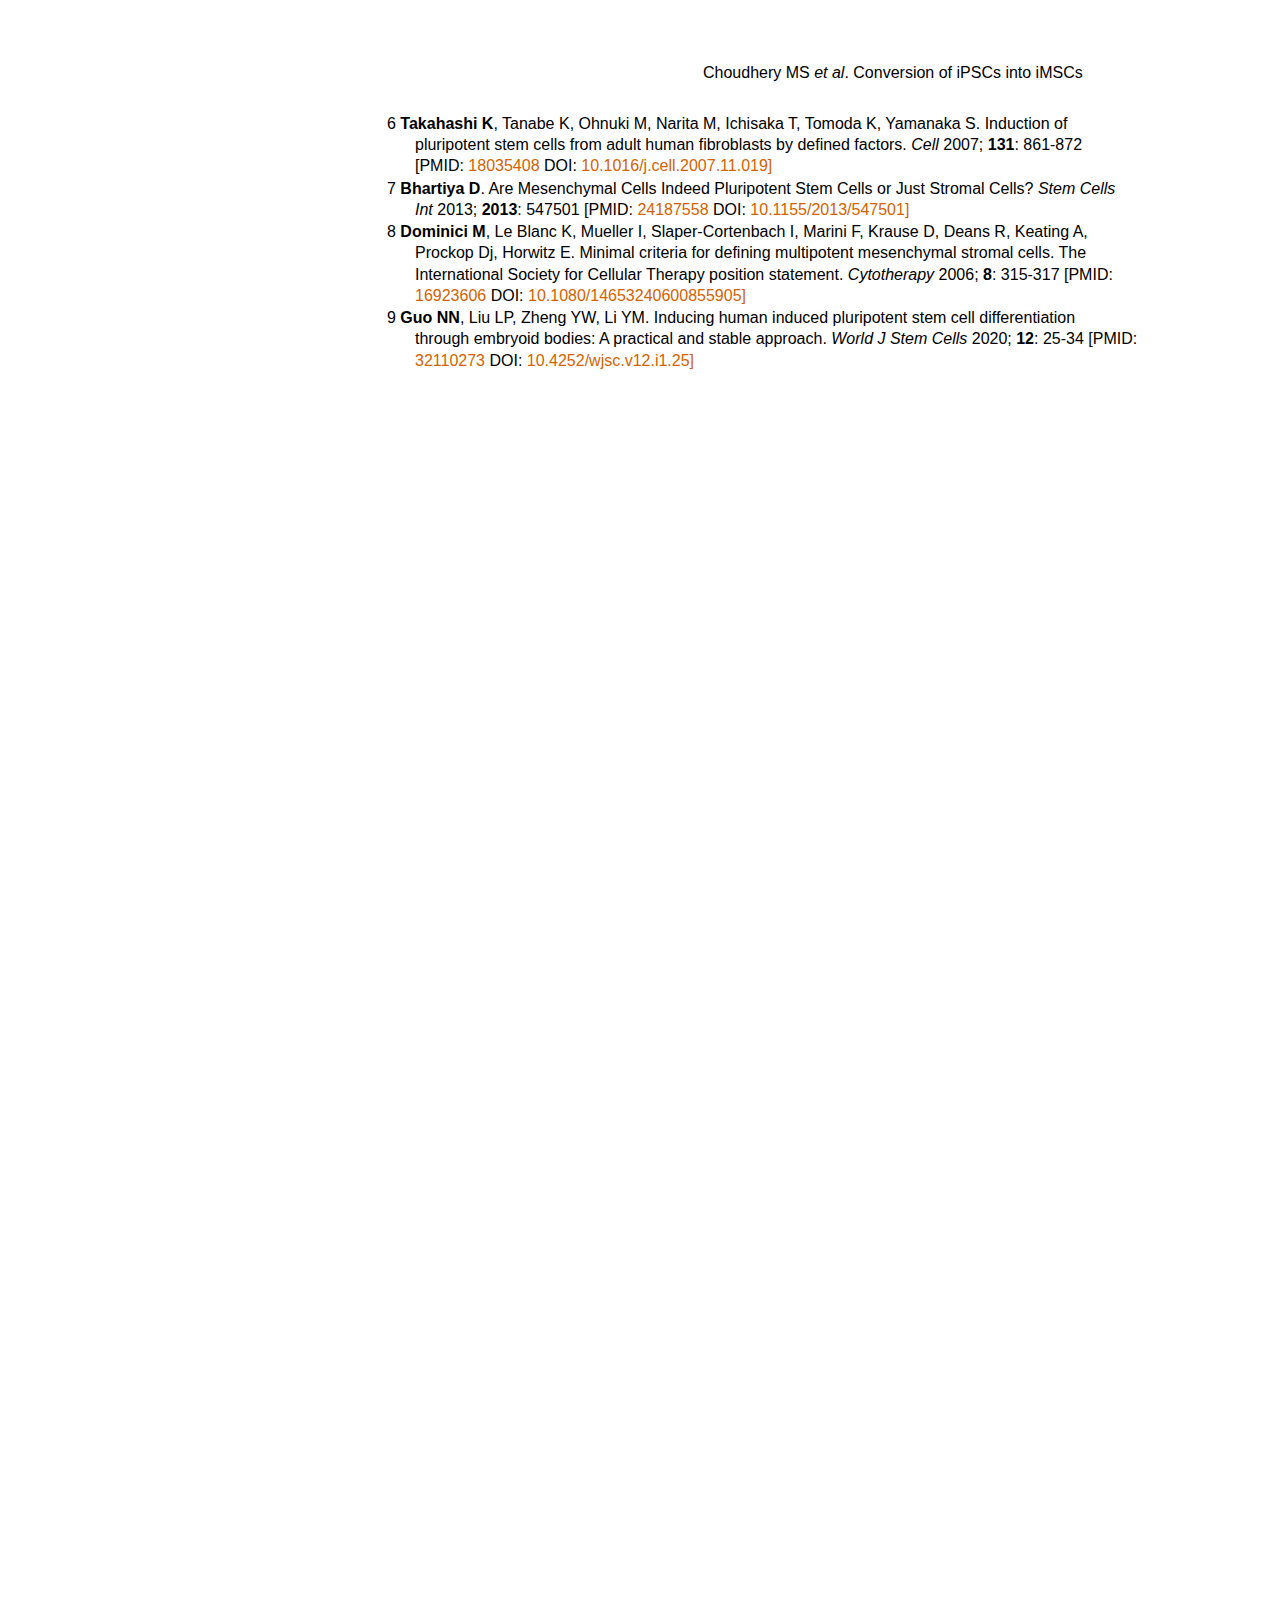
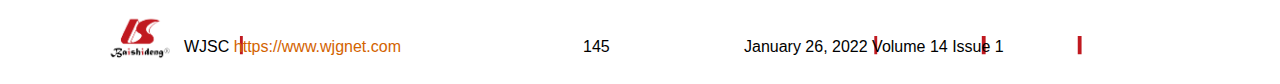
<file: Mesenchymal stem cells/page4.html>
<html>
<head>
<meta http-equiv="Content-Type" content="text/html; charset=UTF-8">
<style type="text/css">
.txt { white-space:nowrap; }
#f0 { font-family:sans-serif; font-weight:normal; font-style:normal; }
#f1 { font-family:sans-serif; font-weight:normal; font-style:normal; }
#f2 { font-family:sans-serif; font-weight:normal; font-style:normal; }
#f3 { font-family:sans-serif; font-weight:normal; font-style:italic; }
#f4 { font-family:sans-serif; font-weight:normal; font-style:normal; }
#f5 { font-family:sans-serif; font-weight:normal; font-style:normal; }
#f6 { font-family:sans-serif; font-weight:normal; font-style:normal; }
#f7 { font-family:sans-serif; font-weight:normal; font-style:normal; }
#f8 { font-family:sans-serif; font-weight:normal; font-style:normal; }
#f9 { font-family:sans-serif; font-weight:normal; font-style:normal; }
#f10 { font-family:sans-serif; font-weight:normal; font-style:normal; }
#f11 { font-family:sans-serif; font-weight:normal; font-style:normal; }
#f12 { font-family:sans-serif; font-weight:normal; font-style:normal; }
#f13 { font-family:sans-serif; font-weight:normal; font-style:normal; }
#f14 { font-family:sans-serif; font-weight:normal; font-style:normal; }
#f15 { font-family:sans-serif; font-weight:normal; font-style:normal; }
#f16 { font-family:sans-serif; font-weight:normal; font-style:normal; }
#f17 { font-family:sans-serif; font-weight:bold; font-style:normal; }
#f18 { font-family:sans-serif; font-weight:normal; font-style:normal; }
#f19 { font-family:sans-serif; font-weight:normal; font-style:normal; }
#f20 { font-family:sans-serif; font-weight:normal; font-style:normal; }
#f21 { font-family:sans-serif; font-weight:normal; font-style:normal; }
#f22 { font-family:sans-serif; font-weight:normal; font-style:italic; }
#f23 { font-family:sans-serif; font-weight:normal; font-style:normal; }
#f24 { font-family:sans-serif; font-weight:normal; font-style:normal; }
#f25 { font-family:sans-serif; font-weight:normal; font-style:normal; }
#f26 { font-family:sans-serif; font-weight:normal; font-style:normal; }
#f27 { font-family:sans-serif; font-weight:normal; font-style:normal; }
#f28 { font-family:sans-serif; font-weight:normal; font-style:normal; }
#f29 { font-family:sans-serif; font-weight:normal; font-style:normal; }
#f30 { font-family:sans-serif; font-weight:normal; font-style:normal; }
#f31 { font-family:sans-serif; font-weight:normal; font-style:normal; }
#f32 { font-family:sans-serif; font-weight:normal; font-style:normal; }
#f33 { font-family:sans-serif; font-weight:normal; font-style:normal; }
#f34 { font-family:sans-serif; font-weight:normal; font-style:normal; }
#f35 { font-family:sans-serif; font-weight:normal; font-style:normal; }
#f36 { font-family:sans-serif; font-weight:normal; font-style:normal; }
#f37 { font-family:sans-serif; font-weight:normal; font-style:normal; }
#f38 { font-family:sans-serif; font-weight:normal; font-style:normal; }
#f39 { font-family:sans-serif; font-weight:normal; font-style:normal; }
#f40 { font-family:sans-serif; font-weight:normal; font-style:normal; }
#f41 { font-family:sans-serif; font-weight:normal; font-style:normal; }
#f42 { font-family:sans-serif; font-weight:normal; font-style:normal; }
#f43 { font-family:sans-serif; font-weight:normal; font-style:normal; }
#f44 { font-family:sans-serif; font-weight:normal; font-style:normal; }
#f45 { font-family:sans-serif; font-weight:normal; font-style:normal; }
#f46 { font-family:sans-serif; font-weight:normal; font-style:normal; }
#f47 { font-family:sans-serif; font-weight:normal; font-style:normal; }
#f48 { font-family:sans-serif; font-weight:normal; font-style:normal; }
#f49 { font-family:sans-serif; font-weight:normal; font-style:normal; }
#f50 { font-family:sans-serif; font-weight:normal; font-style:normal; }
#f51 { font-family:sans-serif; font-weight:normal; font-style:normal; }
#f52 { font-family:sans-serif; font-weight:normal; font-style:normal; }
#f53 { font-family:sans-serif; font-weight:normal; font-style:normal; }
#f54 { font-family:sans-serif; font-weight:normal; font-style:normal; }
#f55 { font-family:sans-serif; font-weight:normal; font-style:normal; }
#f56 { font-family:sans-serif; font-weight:normal; font-style:normal; }
#f57 { font-family:sans-serif; font-weight:normal; font-style:normal; }
#f58 { font-family:sans-serif; font-weight:normal; font-style:normal; }
#f59 { font-family:sans-serif; font-weight:normal; font-style:normal; }
#f60 { font-family:sans-serif; font-weight:normal; font-style:normal; }
#f61 { font-family:sans-serif; font-weight:normal; font-style:normal; }
#f62 { font-family:sans-serif; font-weight:normal; font-style:normal; }
#f63 { font-family:sans-serif; font-weight:normal; font-style:normal; }
#f64 { font-family:sans-serif; font-weight:normal; font-style:normal; }
#f65 { font-family:sans-serif; font-weight:normal; font-style:normal; }
#f66 { font-family:sans-serif; font-weight:normal; font-style:normal; }
#f67 { font-family:sans-serif; font-weight:normal; font-style:normal; }
#f68 { font-family:sans-serif; font-weight:normal; font-style:normal; }
#f69 { font-family:sans-serif; font-weight:normal; font-style:normal; }
#f70 { font-family:sans-serif; font-weight:normal; font-style:normal; }
#f71 { font-family:sans-serif; font-weight:normal; font-style:normal; }
#f72 { font-family:sans-serif; font-weight:normal; font-style:normal; }
#f73 { font-family:sans-serif; font-weight:normal; font-style:normal; }
#f74 { font-family:sans-serif; font-weight:normal; font-style:normal; }
#f75 { font-family:sans-serif; font-weight:normal; font-style:normal; }
#f76 { font-family:sans-serif; font-weight:normal; font-style:normal; }
#f77 { font-family:sans-serif; font-weight:normal; font-style:normal; }
#f78 { font-family:sans-serif; font-weight:normal; font-style:normal; }
#f79 { font-family:sans-serif; font-weight:normal; font-style:normal; }
#f80 { font-family:sans-serif; font-weight:normal; font-style:normal; }
#f81 { font-family:sans-serif; font-weight:normal; font-style:normal; }
#f82 { font-family:sans-serif; font-weight:normal; font-style:normal; }
</style>
</head>
<body>
<img id="background" style="position:absolute; left:0px; top:0px;" width="1190" height="1684" src="page4.png">
<div class="txt" style="position:absolute; left:703px; top:64px;"><span id="f1" style="font-size:16px;vertical-align:baseline;color:rgba(0,0,0,1);">Choudhery MS </span><span id="f3" style="font-size:16px;vertical-align:baseline;color:rgba(0,0,0,1);">et al</span><span id="f1" style="font-size:16px;vertical-align:baseline;color:rgba(0,0,0,1);">. Conversion of iPSCs into iMSCs</span></div>
<div class="txt" style="position:absolute; left:387px; top:115px;"><span id="f19" style="font-size:16px;vertical-align:baseline;color:rgba(0,0,0,1);">6 </span><span id="f17" style="font-size:16px;vertical-align:baseline;color:rgba(0,0,0,1);">Takahashi K</span><span id="f19" style="font-size:16px;vertical-align:baseline;color:rgba(0,0,0,1);">, Tanabe K, Ohnuki M, Narita M, Ichisaka T, Tomoda K, Yamanaka S. Induction of</span></div>
<div class="txt" style="position:absolute; left:415px; top:136px;"><span id="f19" style="font-size:16px;vertical-align:baseline;color:rgba(0,0,0,1);">pluripotent stem cells from adult human fibroblasts by defined factors. </span><span id="f22" style="font-size:16px;vertical-align:baseline;color:rgba(0,0,0,1);">Cell </span><span id="f19" style="font-size:16px;vertical-align:baseline;color:rgba(0,0,0,1);">2007; </span><span id="f17" style="font-size:16px;vertical-align:baseline;color:rgba(0,0,0,1);">131</span><span id="f19" style="font-size:16px;vertical-align:baseline;color:rgba(0,0,0,1);">: 861-872</span></div>
<div class="txt" style="position:absolute; left:415px; top:157px;"><span id="f19" style="font-size:16px;vertical-align:baseline;color:rgba(0,0,0,1);">[PMID: </span><span id="f19" style="font-size:16px;vertical-align:baseline;color:rgba(211,99,0,1);">18035408 </span><span id="f19" style="font-size:16px;vertical-align:baseline;color:rgba(0,0,0,1);">DOI: </span><span id="f19" style="font-size:16px;vertical-align:baseline;color:rgba(211,99,0,1);">10.1016/j.cell.2007.11.019]</span></div>
<div class="txt" style="position:absolute; left:387px; top:180px;"><span id="f19" style="font-size:16px;vertical-align:baseline;color:rgba(0,0,0,1);">7 </span><span id="f17" style="font-size:16px;vertical-align:baseline;color:rgba(0,0,0,1);">Bhartiya D</span><span id="f19" style="font-size:16px;vertical-align:baseline;color:rgba(0,0,0,1);">. Are Mesenchymal Cells Indeed Pluripotent Stem Cells or Just Stromal Cells? </span><span id="f22" style="font-size:16px;vertical-align:baseline;color:rgba(0,0,0,1);">Stem Cells</span></div>
<div class="txt" style="position:absolute; left:415px; top:201px;"><span id="f22" style="font-size:16px;vertical-align:baseline;color:rgba(0,0,0,1);">Int </span><span id="f19" style="font-size:16px;vertical-align:baseline;color:rgba(0,0,0,1);">2013; </span><span id="f17" style="font-size:16px;vertical-align:baseline;color:rgba(0,0,0,1);">2013</span><span id="f19" style="font-size:16px;vertical-align:baseline;color:rgba(0,0,0,1);">: 547501 [PMID: </span><span id="f19" style="font-size:16px;vertical-align:baseline;color:rgba(211,99,0,1);">24187558 </span><span id="f19" style="font-size:16px;vertical-align:baseline;color:rgba(0,0,0,1);">DOI: </span><span id="f19" style="font-size:16px;vertical-align:baseline;color:rgba(211,99,0,1);">10.1155/2013/547501]</span></div>
<div class="txt" style="position:absolute; left:387px; top:223px;"><span id="f19" style="font-size:16px;vertical-align:baseline;color:rgba(0,0,0,1);">8 </span><span id="f17" style="font-size:16px;vertical-align:baseline;color:rgba(0,0,0,1);">Dominici M</span><span id="f19" style="font-size:16px;vertical-align:baseline;color:rgba(0,0,0,1);">, Le Blanc K, Mueller I, Slaper-Cortenbach I, Marini F, Krause D, Deans R, Keating A,</span></div>
<div class="txt" style="position:absolute; left:415px; top:244px;"><span id="f19" style="font-size:16px;vertical-align:baseline;color:rgba(0,0,0,1);">Prockop Dj, Horwitz E. Minimal criteria for defining multipotent mesenchymal stromal cells. The</span></div>
<div class="txt" style="position:absolute; left:415px; top:266px;"><span id="f19" style="font-size:16px;vertical-align:baseline;color:rgba(0,0,0,1);">International Society for Cellular Therapy position statement. </span><span id="f22" style="font-size:16px;vertical-align:baseline;color:rgba(0,0,0,1);">Cytotherapy </span><span id="f19" style="font-size:16px;vertical-align:baseline;color:rgba(0,0,0,1);">2006; </span><span id="f17" style="font-size:16px;vertical-align:baseline;color:rgba(0,0,0,1);">8</span><span id="f19" style="font-size:16px;vertical-align:baseline;color:rgba(0,0,0,1);">: 315-317 [PMID:</span></div>
<div class="txt" style="position:absolute; left:415px; top:287px;"><span id="f19" style="font-size:16px;vertical-align:baseline;color:rgba(211,99,0,1);">16923606 </span><span id="f19" style="font-size:16px;vertical-align:baseline;color:rgba(0,0,0,1);">DOI: </span><span id="f19" style="font-size:16px;vertical-align:baseline;color:rgba(211,99,0,1);">10.1080/14653240600855905]</span></div>
<div class="txt" style="position:absolute; left:387px; top:309px;"><span id="f19" style="font-size:16px;vertical-align:baseline;color:rgba(0,0,0,1);">9 </span><span id="f17" style="font-size:16px;vertical-align:baseline;color:rgba(0,0,0,1);">Guo NN</span><span id="f19" style="font-size:16px;vertical-align:baseline;color:rgba(0,0,0,1);">, Liu LP, Zheng YW, Li YM. Inducing human induced pluripotent stem cell differentiation</span></div>
<div class="txt" style="position:absolute; left:415px; top:330px;"><span id="f19" style="font-size:16px;vertical-align:baseline;color:rgba(0,0,0,1);">through embryoid bodies: A practical and stable approach. </span><span id="f22" style="font-size:16px;vertical-align:baseline;color:rgba(0,0,0,1);">World J Stem Cells </span><span id="f19" style="font-size:16px;vertical-align:baseline;color:rgba(0,0,0,1);">2020; </span><span id="f17" style="font-size:16px;vertical-align:baseline;color:rgba(0,0,0,1);">12</span><span id="f19" style="font-size:16px;vertical-align:baseline;color:rgba(0,0,0,1);">: 25-34 [PMID:</span></div>
<div class="txt" style="position:absolute; left:415px; top:352px;"><span id="f19" style="font-size:16px;vertical-align:baseline;color:rgba(211,99,0,1);">32110273 </span><span id="f19" style="font-size:16px;vertical-align:baseline;color:rgba(0,0,0,1);">DOI: </span><span id="f19" style="font-size:16px;vertical-align:baseline;color:rgba(211,99,0,1);">10.4252/wjsc.v12.i1.25]</span></div>
<div class="txt" style="position:absolute; left:184px; top:1638px;"><span id="f1" style="font-size:16px;vertical-align:baseline;color:rgba(0,0,0,1);">WJSC </span><span id="f1" style="font-size:16px;vertical-align:baseline;color:rgba(211,99,0,1);">https://www.wjgnet.com</span></div>
<div class="txt" style="position:absolute; left:583px; top:1638px;"><span id="f1" style="font-size:16px;vertical-align:baseline;color:rgba(0,0,0,1);">145</span></div>
<div class="txt" style="position:absolute; left:744px; top:1638px;"><span id="f1" style="font-size:16px;vertical-align:baseline;color:rgba(0,0,0,1);">January 26, 2022 Volume 14 Issue 1</span></div>
</body>
</html>
</file>
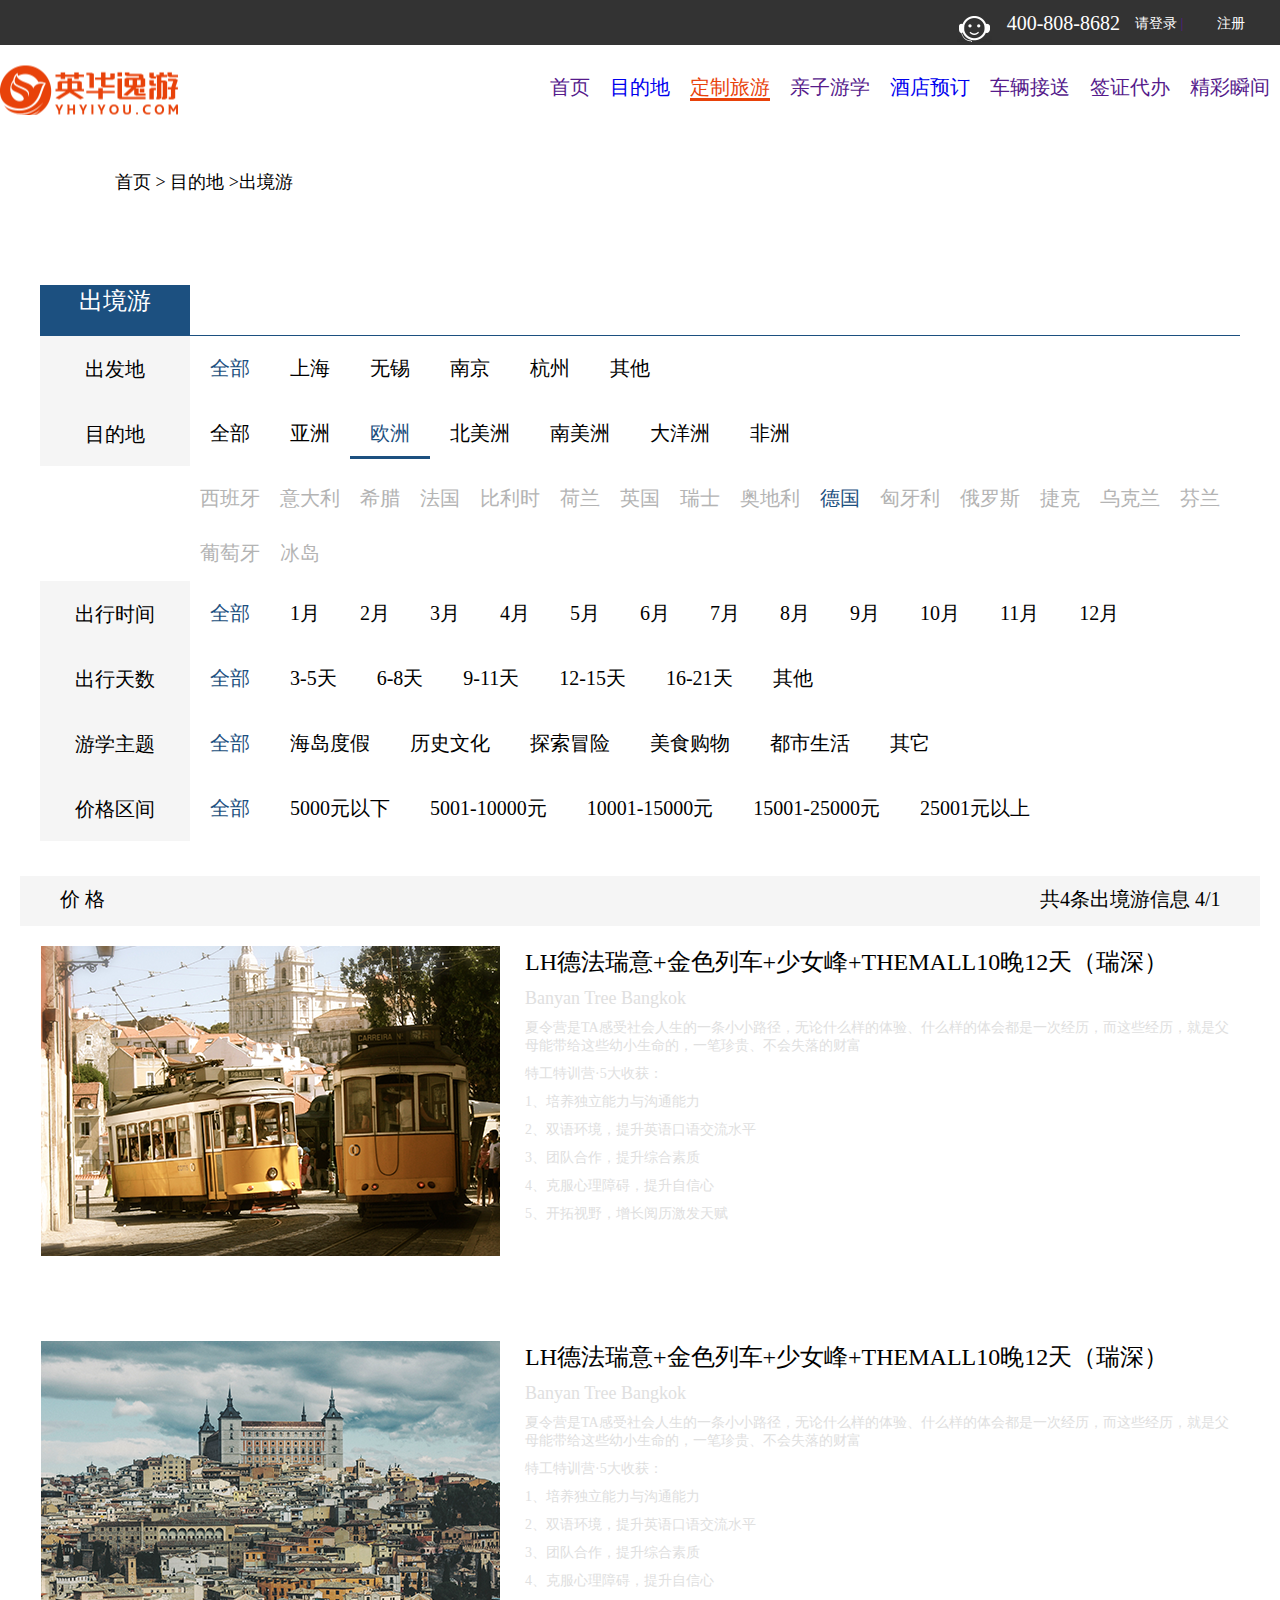
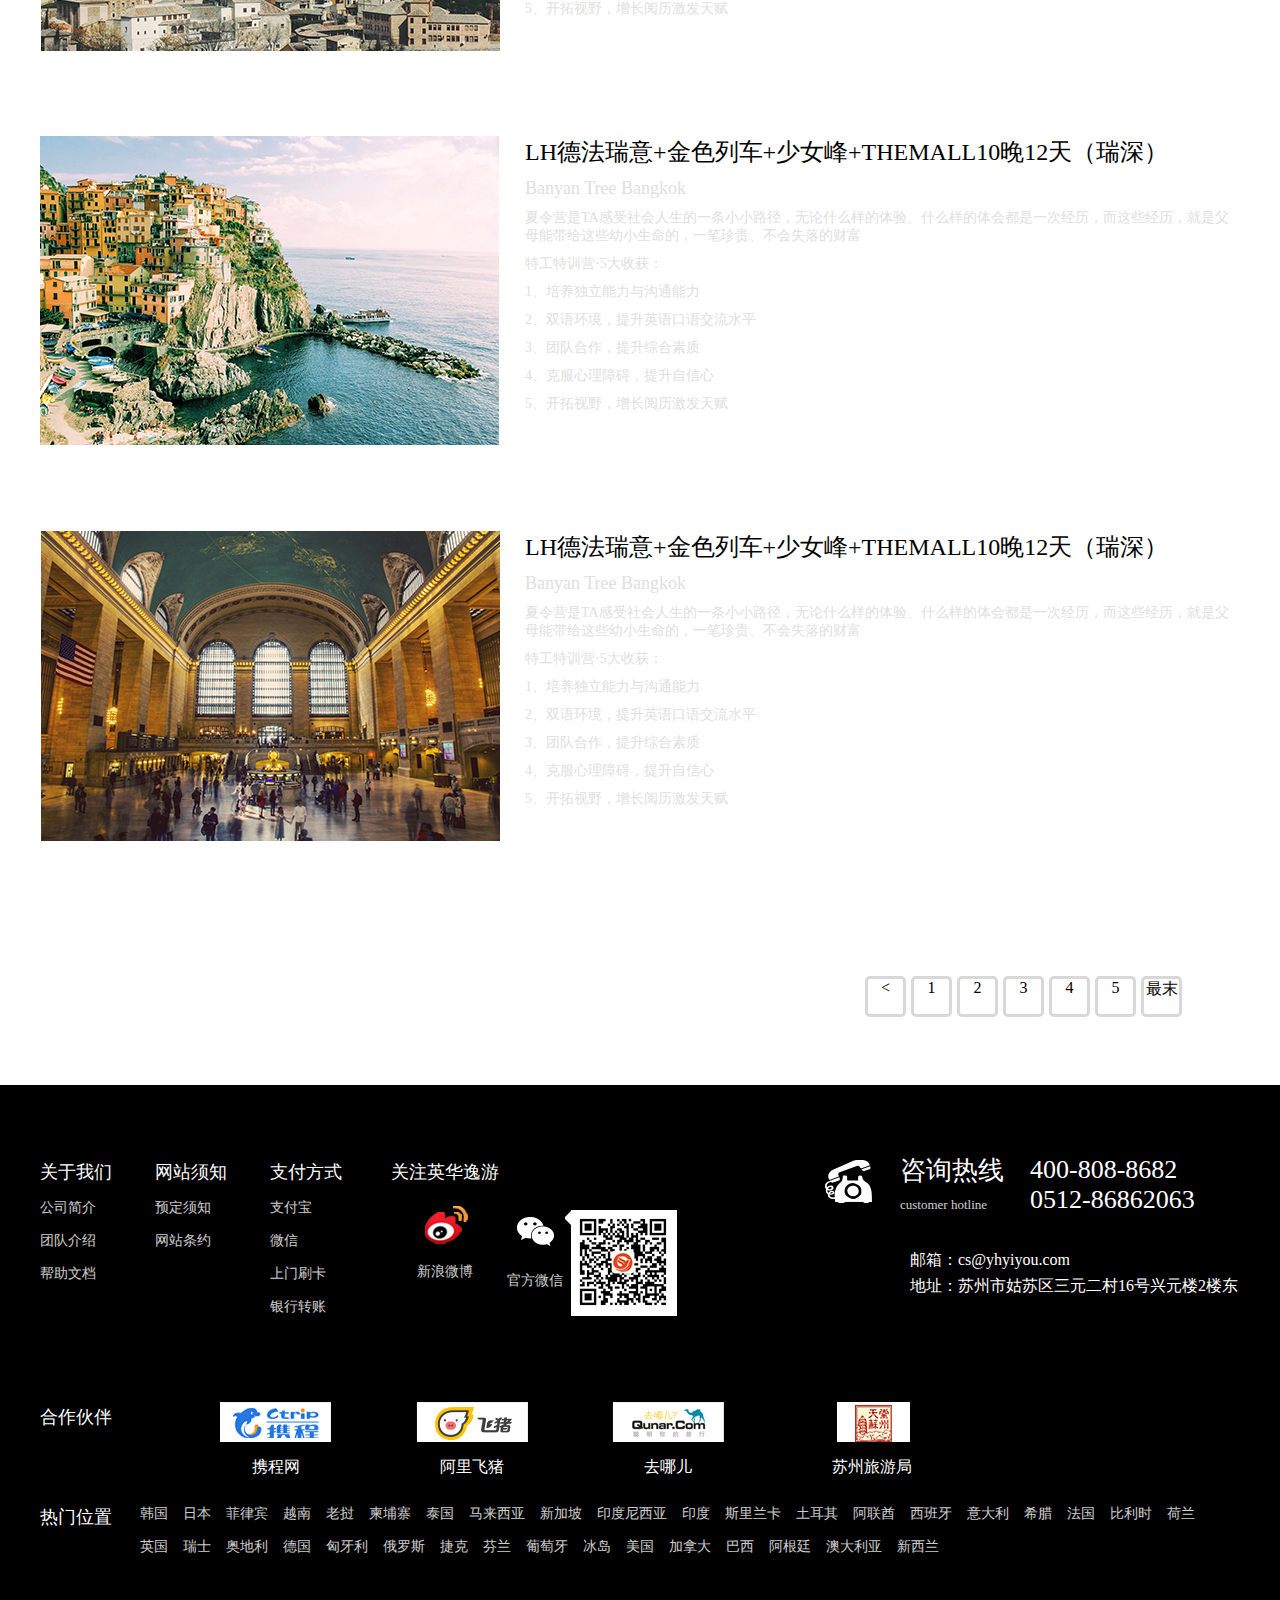
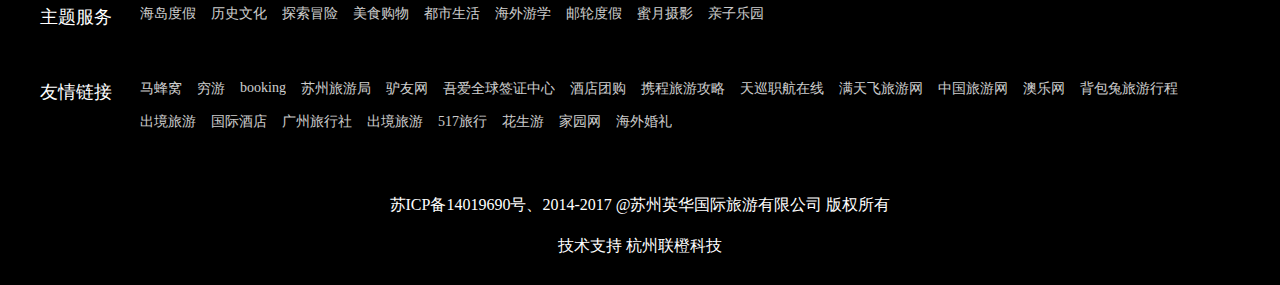
<file: chujingliebiao/css/yinghua.html>
<!DOCTYPE html>
<html>
<head>
	<title>定制旅游</title>
	<link rel="stylesheet" type="text/css" href="英华逸游.css">
	<meta charset="utf-8">
</head>
<body>
	<div class="header">
  		<div class="headera">
  			<div class="header1">
  				<a href="" style="color:#fff">请登录</a>
  				<a href="">|</a>
  				<a href="" style="float:right;color:#fff">注册</a>
  			</div>
  			<p style="float:right;margin-right:15px;font-size:20px;font-family:微软雅黑;margin-top:12px;color:#fff">400-808-8682</p>
  			<img src="../img/xiao.png" style="float:right;margin-right:15px;margin-top:12px;">
  		</div>
  	</div>
  	<div class="nav"> 
  		<div class="nav1"></div>
  		<ul>
  			<li>
  				<a href="">精彩瞬间</a>
  			</li>
  			<li>
  				<a href="">签证代办</a>
  			</li>
  			<li>
  				<a href="">车辆接送</a>
  			</li>

  			<li>
  				<a href=" https://guanyuanbin1313.github.io/gyb/zuo/yinghuayiyou/index.html">酒店预订</a>
  			</li>
  			<li>
  				<a href="">亲子游学</a>
  			</li>
  			<li>
  				<a class="a" href="https://guanyuanbin1313.github.io/gyb/yinghua/dingzhi/dingzhil.html">定制旅游</a>
  			</li>
  			<li>
  				<a href="https://guanyuanbin1313.github.io/gyb/qi/yinghua/yhyiyou.html">目的地</a>
  			</li>
  			<li>
  				<a href="">首页</a>
  			</li>
  		</ul>
  	</div>
  	<div class="n1">
  		首页 > 目的地 >出境游
  	</div>
  	<div class="z">
  		<div class="n2">
  			<div class="k1">出境游</div>
  		</div>
  		<div class="n3">
  			<div class="n3n">
  				<p style="position: relative;top: 20px;">出发地</p>
  			</div>
  			<ul>
  				<li class="b">全部</li>
  				<li>上海</li>
  				<li>无锡</li>
  				<li>南京</li>
  				<li>杭州</li>
  				<li>其他</li>
  			</ul>
  		</div>
  		<div class="n3">
  			<div class="n3n">
  				<p style="position: relative;top: 20px;">目的地</p>
  			</div>
  			<ul>
  				<li>全部</li>
  				<li>亚洲</li>
  				<li class="c">欧洲</li>
  				<li>北美洲</li>
  				<li>南美洲</li>
  				<li>大洋洲</li>
  				<li>非洲</li>
  			</ul>
  		</div>
  		<div class="n4">
  			<div class="n4n"></div>
  			<ul>
  				<li>西班牙</li>
  				<li>意大利</li>
  				<li>希腊</li>
  				<li>法国</li>
  				<li>比利时</li>
  				<li>荷兰</li>
  				<li>英国</li>
  				<li>瑞士</li>
  				<li>奥地利</li>
  				<li style="color: #1c5080;">德国</li>
  				<li>匈牙利</li>
  				<li>俄罗斯</li>
  				<li>捷克</li>
  				<li>乌克兰</li>
  				<li>芬兰</li>
  			</ul>
  			<ul>
  				<li>葡萄牙</li>
  				<li>冰岛</li>
  			</ul>
  		</div>
  		<div class="n3">
  			<div class="n3n">
  				<p style="position: relative;top: 20px;">出行时间</p>
  			</div>
  			<ul>
  				<li class="b">全部</li>
  				<li>1月</li>
  				<li>2月</li>
  				<li>3月</li>
  				<li>4月</li>
  				<li>5月</li>
  				<li>6月</li>
  				<li>7月</li>
  				<li>8月</li>
  				<li>9月</li>
  				<li>10月</li>
  				<li>11月</li>
  				<li>12月</li>
  			</ul>
  		</div>
  		<div class="n3">
  			<div class="n3n">
  				<p style="position: relative;top: 20px;">出行天数</p>
  			</div>
  			<ul>
  				<li class="b">全部</li>
  				<li>3-5天</li>
  				<li>6-8天</li>
  				<li>9-11天</li>
  				<li>12-15天</li>
  				<li>16-21天</li>
  				<li>其他</li>
  			</ul>
  		</div>
  		<div class="n3">
  			<div class="n3n">
  				<p style="position: relative;top: 20px;">游学主题</p>
  			</div>
  			<ul>
  				<li class="b">全部</li>
  				<li>海岛度假</li>
  				<li>历史文化</li>
  				<li>探索冒险</li>
  				<li>美食购物</li>
  				<li>都市生活</li>
  				<li>其它</li>
  			</ul>
  		</div>
  		<div class="n3">
  			<div class="n3n">
  				<p style="position: relative;top: 20px;">价格区间</p>
  			</div>
  			<ul>
  				<li class="b">全部</li>
  				<li>5000元以下</li>
  				<li>5001-10000元</li>
  				<li>10001-15000元</li>
  				<li>15001-25000元</li>
  				<li>25001元以上</li>
  			</ul>
  		</div>
  		<div class="n5">
  			<p style="position: relative;top: 10px;float: left;">价 格</p>
  			<p style="position: relative;top: 10px;padding-left:980px;">共4条出境游信息    4/1</p>
  		</div>
  		<div class="n6">
  			<div class="n6n1"><img src="../img/de.png"></div>
  			<div class="n6n2">
  				<p style="font-family: 微软雅黑;font-size: 24px;padding-left: 15px;">LH德法瑞意+金色列车+少女峰+THEMALL10晚12天（瑞深）</p>
  				<p style="font-family: 微软雅黑;font-size: 18px;color: #e0e0e0;padding-left: 15px; padding-top: 10px">Banyan Tree Bangkok</p>
  				<p style="font-family: 微软雅黑;font-size: 14px;color: #e0e0e0;padding-left: 15px;padding-top: 10px;">夏令营是TA感受社会人生的一条小小路径，无论什么样的体验、什么样的体会都是一次经历，而这些经历，就是父
母能带给这些幼小生命的，一笔珍贵、不会失落的财富</p>
                <ul>
                	<li>特工特训营·5大收获：</li>
                	<li>1、培养独立能力与沟通能力</li>
                	<li>2、双语环境，提升英语口语交流水平</li>
                	<li>3、团队合作，提升综合素质</li>
                	<li>4、克服心理障碍，提升自信心</li>
                	<li>5、开拓视野，增长阅历激发天赋</li>
                </ul>
  			</div>
  		</div>
  		<div class="n6">
  		<div class="n6n1"><img src="../img/fa.png"></div>
  			<div class="n6n2">
  				<p style="font-family: 微软雅黑;font-size: 24px;padding-left: 15px;">LH德法瑞意+金色列车+少女峰+THEMALL10晚12天（瑞深）</p>
  				<p style="font-family: 微软雅黑;font-size: 18px;color: #e0e0e0;padding-left: 15px; padding-top: 10px">Banyan Tree Bangkok</p>
  				<p style="font-family: 微软雅黑;font-size: 14px;color: #e0e0e0;padding-left: 15px;padding-top: 10px;">夏令营是TA感受社会人生的一条小小路径，无论什么样的体验、什么样的体会都是一次经历，而这些经历，就是父
母能带给这些幼小生命的，一笔珍贵、不会失落的财富</p>
                <ul>
                	<li>特工特训营·5大收获：</li>
                	<li>1、培养独立能力与沟通能力</li>
                	<li>2、双语环境，提升英语口语交流水平</li>
                	<li>3、团队合作，提升综合素质</li>
                	<li>4、克服心理障碍，提升自信心</li>
                	<li>5、开拓视野，增长阅历激发天赋</li>
                </ul>
  			</div>
  		</div>
  		<div class="n6">
  			<div class="n6n1"><img src="../img/rui.png"></div>
  			 <div class="n6n2">
  				<p style="font-family: 微软雅黑;font-size: 24px;padding-left: 15px;">LH德法瑞意+金色列车+少女峰+THEMALL10晚12天（瑞深）</p>
  				<p style="font-family: 微软雅黑;font-size: 18px;color: #e0e0e0;padding-left: 15px; padding-top: 10px">Banyan Tree Bangkok</p>
  				<p style="font-family: 微软雅黑;font-size: 14px;color: #e0e0e0;padding-left: 15px;padding-top: 10px;">夏令营是TA感受社会人生的一条小小路径，无论什么样的体验、什么样的体会都是一次经历，而这些经历，就是父
母能带给这些幼小生命的，一笔珍贵、不会失落的财富</p>
                <ul>
                	<li>特工特训营·5大收获：</li>
                	<li>1、培养独立能力与沟通能力</li>
                	<li>2、双语环境，提升英语口语交流水平</li>
                	<li>3、团队合作，提升综合素质</li>
                	<li>4、克服心理障碍，提升自信心</li>
                	<li>5、开拓视野，增长阅历激发天赋</li>
                </ul>
  			</div>
  		</div>
  		<div class="n6">
  			<div class="n6n1"><img src="../img/yi.png"></div>
  			 <div class="n6n2">
  				<p style="font-family: 微软雅黑;font-size: 24px;padding-left: 15px;">LH德法瑞意+金色列车+少女峰+THEMALL10晚12天（瑞深）</p>
  				<p style="font-family: 微软雅黑;font-size: 18px;color: #e0e0e0;padding-left: 15px; padding-top: 10px">Banyan Tree Bangkok</p>
  				<p style="font-family: 微软雅黑;font-size: 14px;color: #e0e0e0;padding-left: 15px;padding-top: 10px;">夏令营是TA感受社会人生的一条小小路径，无论什么样的体验、什么样的体会都是一次经历，而这些经历，就是父
母能带给这些幼小生命的，一笔珍贵、不会失落的财富</p>
                <ul>
                	<li>特工特训营·5大收获：</li>
                	<li>1、培养独立能力与沟通能力</li>
                	<li>2、双语环境，提升英语口语交流水平</li>
                	<li>3、团队合作，提升综合素质</li>
                	<li>4、克服心理障碍，提升自信心</li>
                	<li>5、开拓视野，增长阅历激发天赋</li>
                </ul>
  			</div>
  		</div>
  		<div class="n7">
  			<div class="n7n1"><</div>
  			<div class="n7n2">1</div>
  			<div class="n7n2">2</div>
  			<div class="n7n2">3</div>
  			<div class="n7n2">4</div>
  			<div class="n7n2">5</div>
  			<div class="n7n2">最末</div>
  		</div>
  	</div>


  	<div class="bottom">
		<div class="bottombox">
			<div class="bottoms1">
				<div class="sss1">
					<ul>
						<li>关于我们</li>
						<li class="ssss1">公司简介</li>
						<li class="ssss1">团队介绍</li>
						<li class="ssss1">帮助文档</li>
					</ul>
				</div>
				<div class="sss1">
					<ul>
						<li>网站须知</li>
						<li class="ssss1">预定须知</li>
						<li class="ssss1">网站条约</li>
					</ul>
				</div>	
				<div class="sss1">
					<ul>
						<li>支付方式</li>
						<li class="ssss1">支付宝</li>
						<li class="ssss1">微信</li>
						<li class="ssss1">上门刷卡</li>
						<li class="ssss1">银行转账</li>
					</ul>
				</div>
				<div class="sss2">
					<ul>
						<li>关注英华逸游</li>
						<li><img src="../img/weibo.png" alt=""></li>
						<li class="ssss1">新浪微博</li>
					</ul>
				</div>
				<div class="sss3">
					<ul>
						<li><img src="../img/weixin.png" alt=""></li>
						<li class="ssss1">官方微信</li>
					</ul>
				</div>
				<div class="sss4">
					<img src="../img/er.png" alt="">
				</div>	
			</div>
			<div class="bottoms2">
				<div class="xxx1">
					<img src="../img/dianhua.png" alt="">
					<ul>
						<li class="xxx2">咨询热线</li>
						<li class="xxx3">customer  hotline</li>
					</ul>
				</div>
				<div class="xxx4">
					<ul>
						<li>400-808-8682 </li>
						<li>0512-86862063</li>
					</ul>
				</div>
				<div class="xxx5">
					<ul>
						<li>邮箱：cs@yhyiyou.com</li>
						<li>地址：苏州市姑苏区三元二村16号兴元楼2楼东</li>
					</ul>
				</div>
			</div>
		</div>	
		<div class="bottom3">
			<div class="yyy1">
				<ul>
					<li class="yy5">合作伙伴</li>
					<li class="yy4">携程网</li>
					<li class="yy1">阿里飞猪</li>
					<li class="yy2">去哪儿</li>
					<li class="yy3">苏州旅游局</li>
				</ul>
			</div>
			<div class="bottom4">
				<div class="zz">热门位置</div>
				<ul>
					<li>韩国</li>
					<li>日本</li>
					<li>菲律宾</li>
					<li>越南</li>
					<li>老挝</li>
					<li>柬埔寨</li>
					<li>泰国</li>
					<li>马来西亚</li>
					<li>新加坡</li>
					<li>印度尼西亚</li>
					<li>印度</li>
					<li>斯里兰卡</li>
					<li>土耳其</li>
					<li>阿联酋</li>
					<li>西班牙</li>
					<li>意大利</li>
					<li>希腊</li>
					<li>法国</li>
					<li>比利时</li>
					<li>荷兰</li>
					<li>英国</li>
					<li>瑞士</li>
					<li>奥地利</li>
					<li>德国</li>
					<li>匈牙利</li>
					<li>俄罗斯</li>
					<li>捷克</li>
					<li>芬兰</li>
					<li>葡萄牙</li>
					<li>冰岛</li>
					<li>美国</li>
					<li>加拿大</li>
					<li>巴西</li>
					<li>阿根廷</li>
					<li>澳大利亚</li>
					<li>新西兰</li>
				</ul>
			</div>
			<div class="bottom5">
				<div class="zz">主题服务</div>
				<ul>
					<li>海岛度假</li>
					<li>历史文化</li>
					<li>探索冒险</li>
					<li>美食购物</li>
					<li>都市生活</li>
					<li>海外游学</li>
					<li>邮轮度假</li>
					<li>蜜月摄影</li>
					<li>亲子乐园</li>
				</ul>
			</div>
			<div class="bottom6">
				<div class="zz">友情链接</div>
				<ul>
					<li>马蜂窝</li>
					<li>穷游</li>
					<li>booking</li>
					<li>苏州旅游局</li>
					<li>驴友网</li>
					<li>吾爱全球签证中心</li>
					<li>酒店团购</li>
					<li>携程旅游攻略</li>
					<li>天巡职航在线</li>
					<li>满天飞旅游网</li>
					<li>中国旅游网</li>
					<li>澳乐网</li>
					<li>背包兔旅游行程</li>
					<li>出境旅游</li>
					<li>国际酒店</li>
					<li>广州旅行社</li>
					<li>出境旅游</li>
					<li>517旅行</li>
					<li>花生游</li>
					<li>家园网</li>
					<li>海外婚礼</li>
				</ul>
			</div>
		</div>
		<div class="bottomline2"></div>
		<div class="bottomlast">
			<p>苏ICP备14019690号、2014-2017   @苏州英华国际旅游有限公司 版权所有</p>
			<p>技术支持  杭州联橙科技</p>
		</div>
	</div>


</body>
</html>
</file>
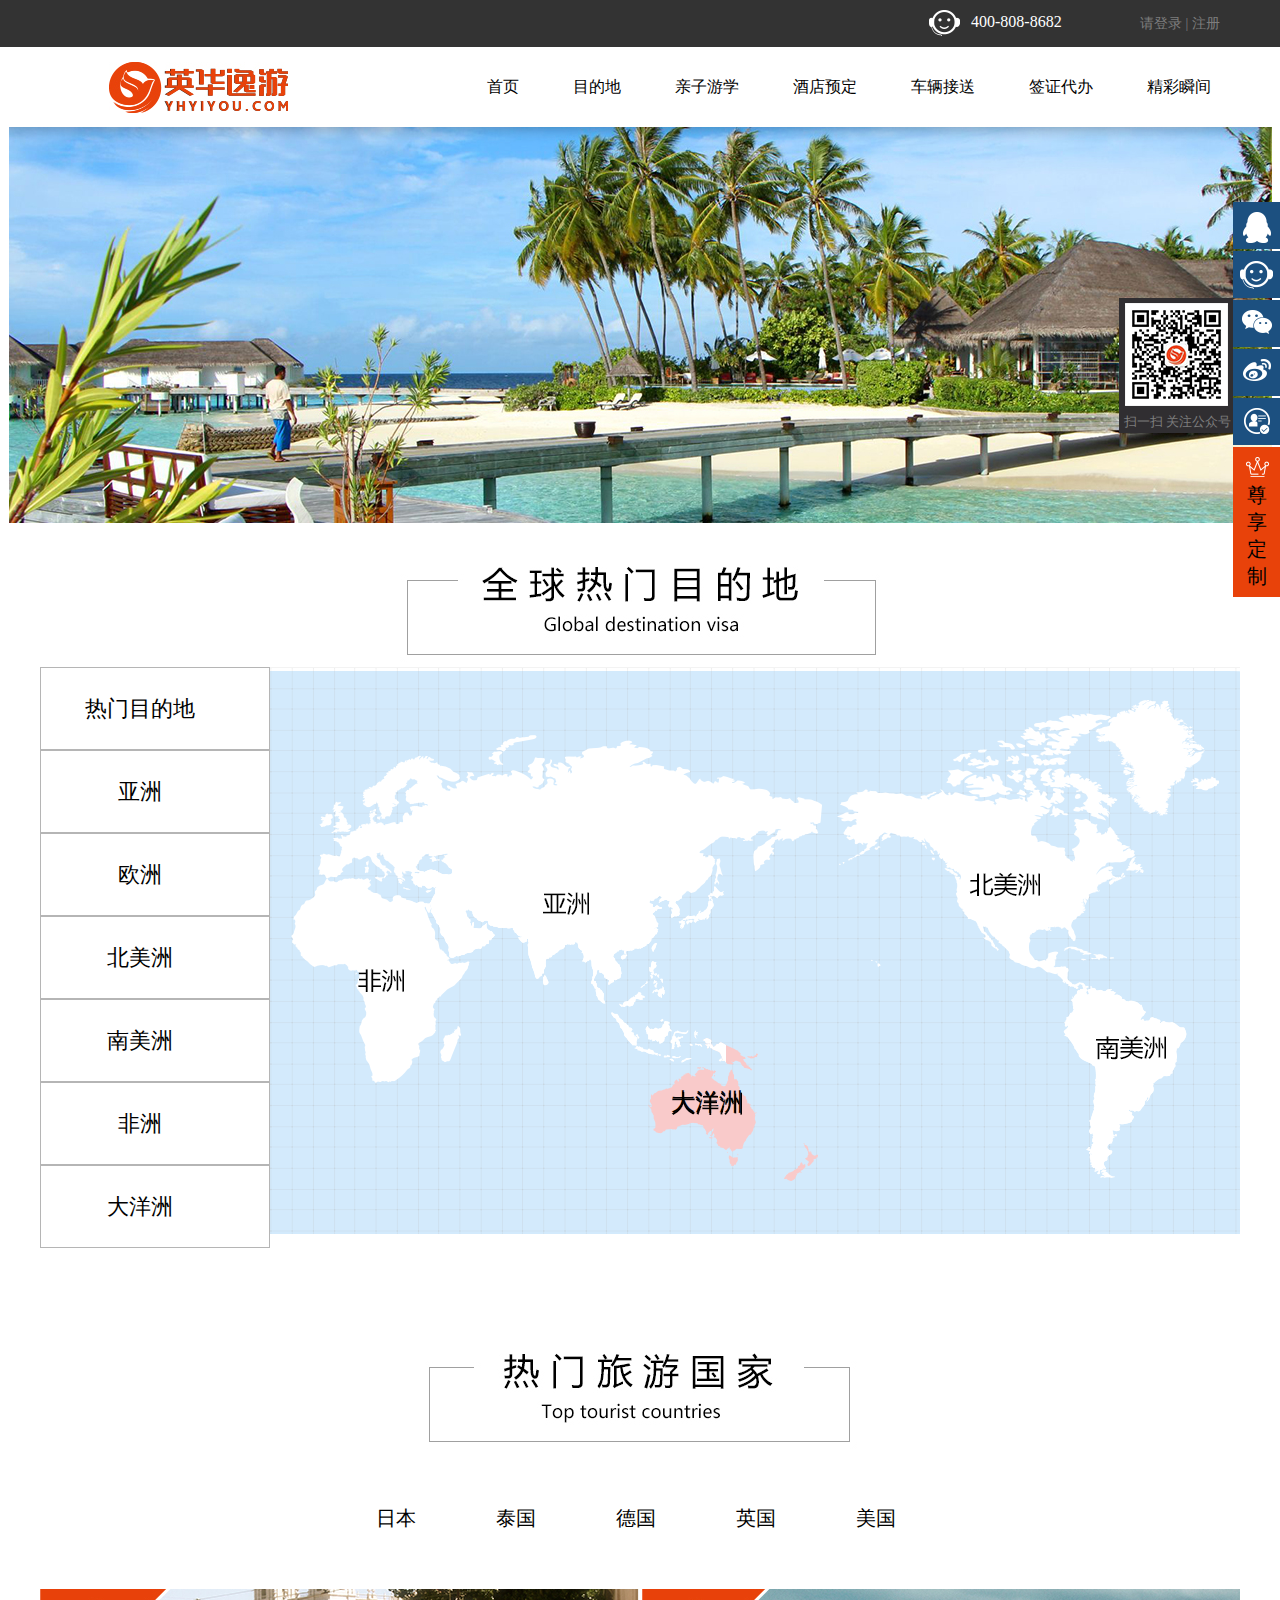
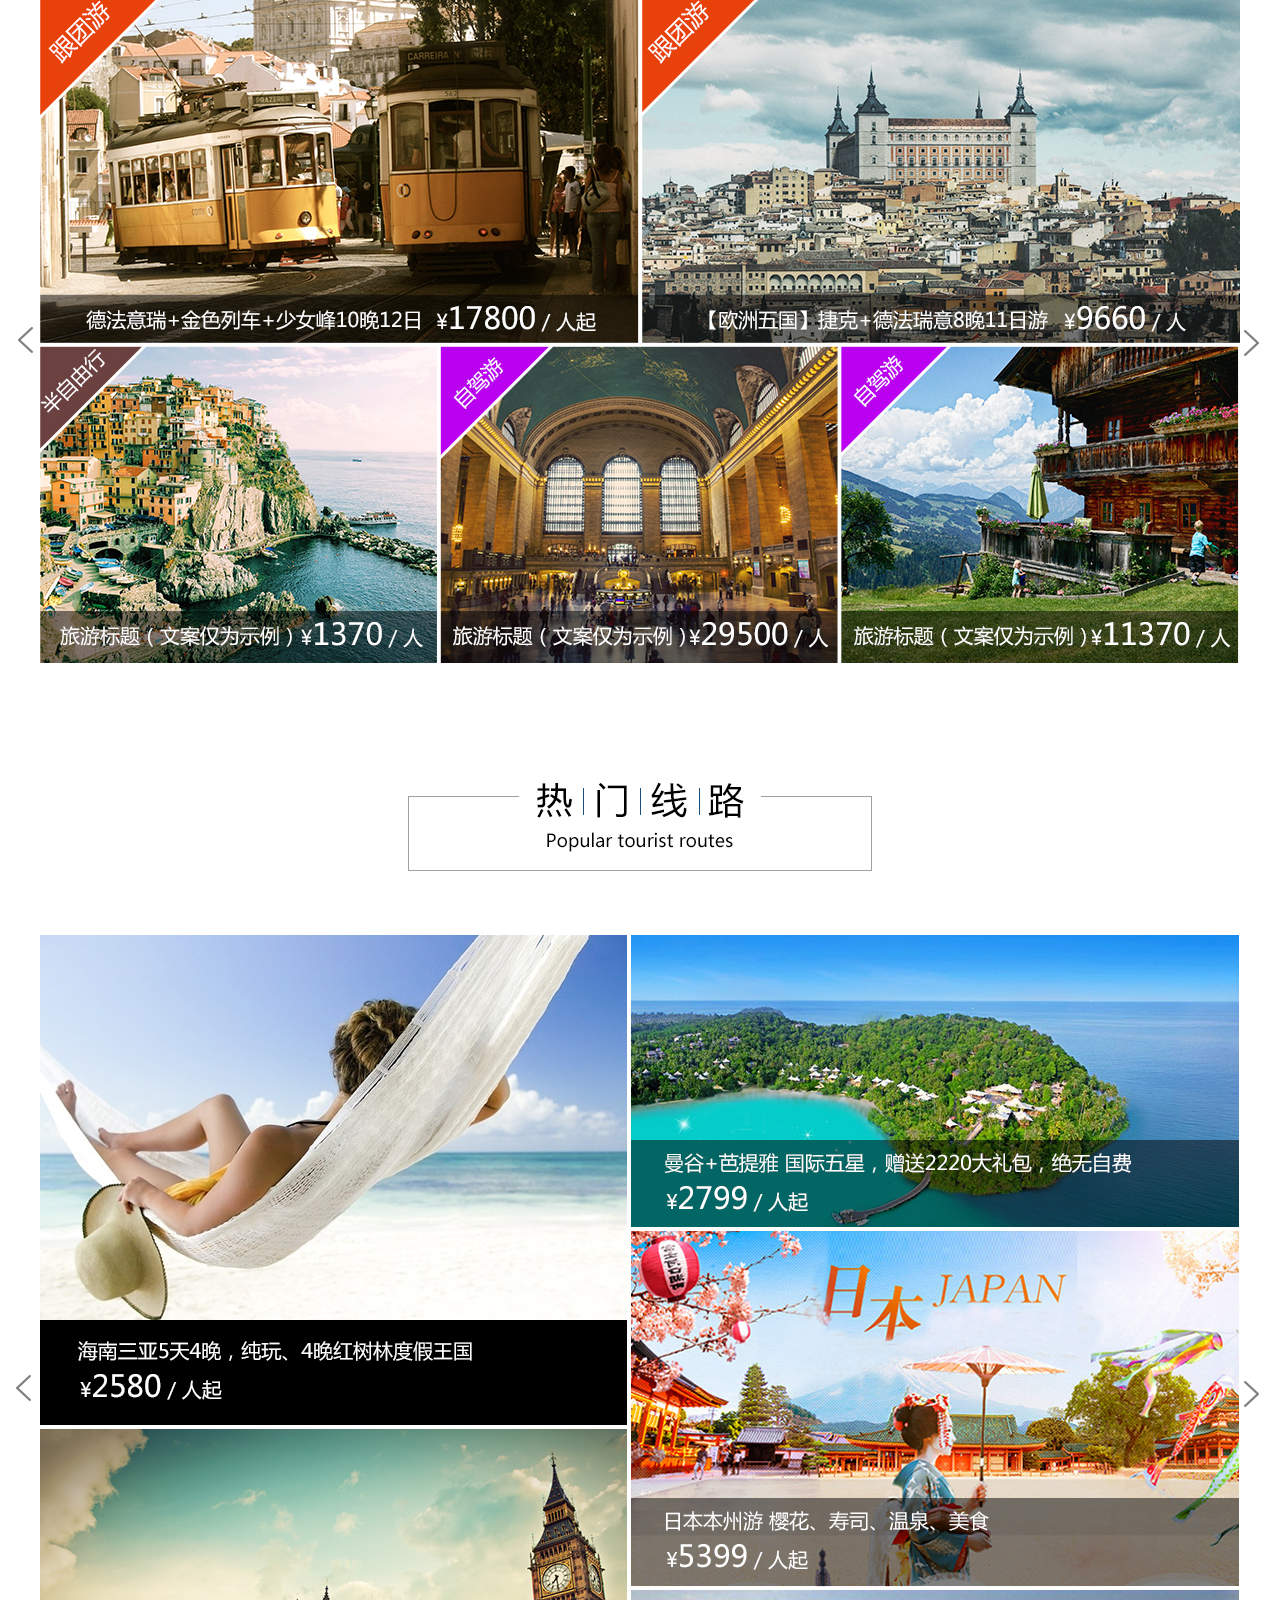
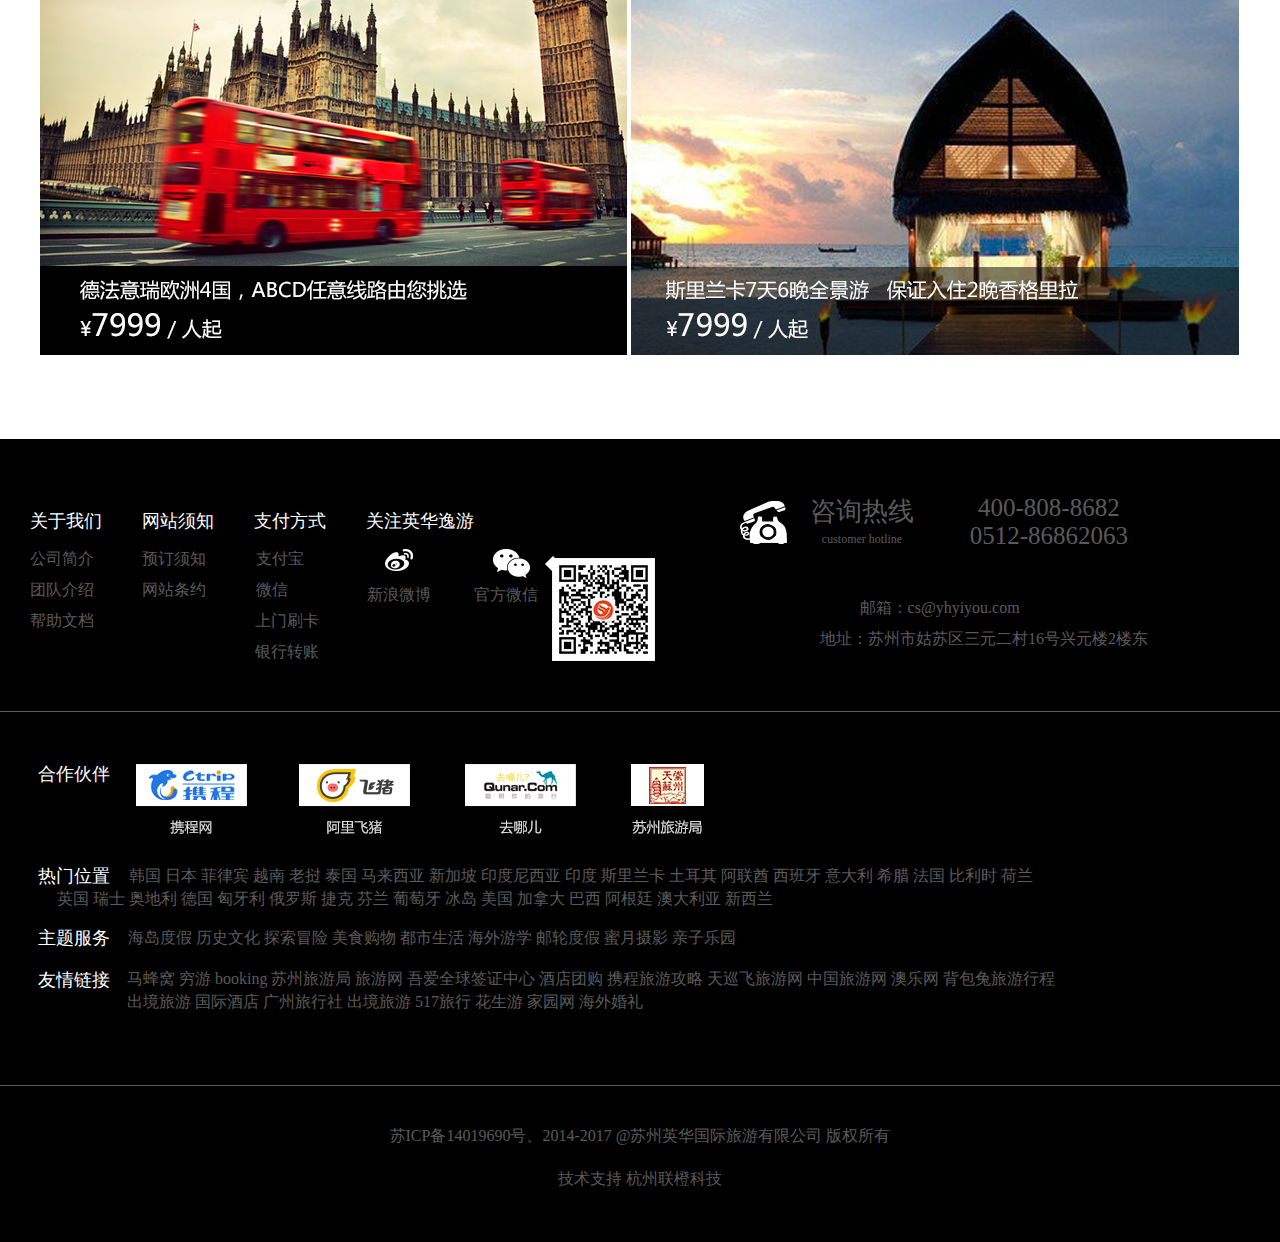
<file: qi/yinghua/yhyiyou.html>
<!DOCTYPE html>
<html>
<head>
	<title>目的地游</title>
	<link rel="stylesheet" type="text/css" href="./css/yhyiyou.css">
</head>
<body>
	<div class="header">
	<div class="top">
	   <div class="child" ><img src="images/child.png"></div>
	   <div class="num"><p>400-808-8682</p></div>
	   <div class="word"><p>请登录 | 注册</p></div>
	</div>
	</div>
	<div class="header1">
	<div class="lanmu">
		<div class="yiyou"><img src="images/3_03.jpg"></div>
		<div class="choice">
			<ul class="m">
				<li><a href="#">首页</a></li>
				<li><a href="https://guanyuanbin1313.github.io/gyb/qi/yinghua/yhyiyou.html">目的地</a>
					<ul>
						<li><a href="#">国内游</a></li>
						<li><a href="#">出境游</a></li>
					</ul>
				</li>
				<li><a href="#">亲子游学</a></li>
				<li><a href=" https://guanyuanbin1313.github.io/gyb/zuo/yinghuayiyou/index.html">酒店预定</a></li>
				<li><a href="#">车辆接送</a></li>
				<li><a href="#">签证代办</a></li>
				<li><a href="#">精彩瞬间</a></li>
			</ul>
		</div>
	</div>
	</div>
	<div class="header2"></div>
	<!-- 头部结束 -->
	<!-- 主体开始 -->
	    <div class="banner1">
		<div class="remen1"><img src="images/3_05.jpg"></div>
		<div class="map">
		<span class="word1"><a href="">大洋洲</a>
			<img src="images/sea.png" alt="">
		</span>
		<div class="left">
			<ul>
				<li><a href="#">热门目的地</a>
					<div class="squr">
						<ul>
							<li><a href="#">日本  Japan</a></li>						
							<li><a href="#">英国  United Kingdom </a></li>
						</ul>
						<ul>
							<li><a href="#">泰国   Thailand </a></li>
							<li><a href="#">美国   the United States</a></li>
						</ul>
						<ul>
							<li><a href="#">德国Germany </a></li>
						</ul>
					</div>
				</li>
				<li><a href="#">亚洲</a></li>
				<li><a href="#">欧洲</a></li>
				<li><a href="#">北美洲</a></li>
				<li><a href="#">南美洲</a></li>
				<li><a href="#">非洲</a></li>
				<li><a href="#">大洋洲</a></li>
			</ul>
		</div>
	</div>
		<div class="blue">
			<ul class="blue1">
				<li class="kuai"><img src="images/qq1.png"></li>
				<li class="kuai"><img src="images/child1.png"></li>
				<li class="kuai"><img src="images/wechat.png"></li>
				<li class="kuai"><img src="images/weibo.png"></li>
				<li class="kuai"><img src="images/ren.png"></li>
			</ul>
		</div>
		<div class="erweima"><img src="images/erweima1.png"><p style="color: #7d7d7d;font-size: 13px;">扫一扫 关注公众号</p>
		</div>
		<div class="dingzhi"><img src="images/huangguan.png"><p>尊享定制</p></div>
	</div>
	<div class="banner2">
		<div class="remen2"><img src="images/guojia.jpg"></div>
		<div class="guojia">
			<ul class="z">
				<li><a href="#">日本</a></li>
				<li><a href="#">泰国</a></li>
				<li><a href="#">德国</a></li>
				<li><a href="#">英国</a></li>
				<li><a href="#">美国</a></li>
			</ul>
		</div>
		<div class="tu1" >
			<img src="images/datu1_03.jpg">
				<div class="a"><img src="images/jiantou1.jpg"></div>
		<div class="b"><img src="images/jiantou2.jpg"></div></div>

	</div>
	<div class="banner3">
		<div class="remen3"><img src="images/xianlu.jpg"></div>
		<div class="tu2">
			<img src="images/datu2.jpg">
			<div class="c"><img src="images/jiantou1.jpg"></div>
		<div class="d"><img src="images/jiantou2.jpg"></div>
		</div>
	</div>
	<!-- 主体结束 -->
	<!-- 底部开始 -->
	<div class="bottom">
	<div class="bottom1">
		<div class="zhong1">
			<p>关于我们</p>
			<ul class="wo_men">
			    <li style="color: #5b5b5b;font-family: 微软雅黑;">公司简介</li>
			    <li style="color: #5b5b5b;font-family: 微软雅黑;margin-top: 10px;">团队介绍</li>
			    <li style="color: #5b5b5b;font-family: 微软雅黑;margin-top: 10px;">帮助文档</li>
		    </ul>
		    <p style="float: left;margin-left: 40px;font-size: 18px;color: white;">网站须知</p>
			<ul class="xv_zhi">
			    <li style="color: #5b5b5b;font-family: 微软雅黑;">预订须知</li>
			    <li style="color: #5b5b5b;font-family: 微软雅黑;margin-top: 10px;">网站条约</li>
		    </ul>
		    <p style="float: left;margin-left: 40px;font-size: 18px;color: white;">支付方式</p>
			<ul class="fang_shi">
			    <li style="color: #5b5b5b;font-family: 微软雅黑;margin-left: -15px;">支付宝</li>
			    <li style="color: #5b5b5b;font-family: 微软雅黑;margin-left: -30px;margin-top: 10px;">微信</li>
			    <li style="color: #5b5b5b;font-family: 微软雅黑;margin-top: 10px;">上门刷卡</li>
			    <li style="color: #5b5b5b;font-family: 微软雅黑;margin-top: 10px;">银行转账</li>
		    </ul>
		    <p style="float: left;margin-left: 40px;font-size: 18px;color: white;">关注英华逸游
			<ul class="we_bo">
			    <li style="margin-left: -150px;margin-top: 0px;
			"><img src="images/weibo.png"></li>
			    <li style="color: #5b5b5b;font-family: 微软雅黑;margin-left: -150px;margin-top: 10px;">新浪微博</li>
		    </ul>
		    <ul class="wei_xin">
		    	<li style="margin-left: 10px;margin-top: -40px;"><img src="images/weixin.png"></li>
		    	<li style="color: #5b5b5b;font-family: 微软雅黑;margin-left: 0px;margin-top: 3px;">官方微信</li>
		    </ul>
		    <div class="lingxing"><img src="images/jvxing.png"></div>
		    <div class="erweima2"><img src="images/erweima1.png"></div>
		    <div class="phone"><img src="images/phone.png"></div>
		    <ul class="zi_xun">
		    	<li style="font-size: 26px;color:#5b5b5b;
		    	margin-top: 52pxl">咨询热线</li>
		    	<li style="font-size: 12px;font-family: 微软雅黑;color: #5b5b5b;margin-top: 3px;">customer  hotline</li>
		    </ul>
		    <ul class="number">
		    	<li>400-808-8682</li>
		    	<li>0512-86862063</li>
		    </ul>
		    	<p style="float: right;margin-right: -50px;font-size: 16px;margin-top: 50px;color: #5b5b5b">邮箱：cs@yhyiyou.com</p>
		    	<p style="float: right;margin-right: 102px;margin-top: -10px;font-size: 16px;color: #5b5b5b">地址：苏州市姑苏区三元二村16号兴元楼2楼东</p>
		</div>
	</div>
	<div class="bottom2">
		<div class="zhong2">
		<div class="hezuo">
			<p style="float: left;font-size: 18px;color: white;">合作伙伴</p>
			<ul class="h">
				<li><img src="images/xiecheng.jpg"></li>
				<li><img src="images/feizhu.jpg"></li>
				<li><img src="images/quna.jpg"></li>
				<li><img src="images/suzhou.jpg"></li>
			</ul>
		</div>
		<div class="weizhi">
			<p style="float: left;font-size:18px;color: white;">热门位置</p>
			<ul class="m">
				<li>韩国 日本 菲律宾 越南 老挝 泰国 马来西亚 新加坡 印度尼西亚 印度 斯里兰卡 土耳其 阿联酋 西班牙 意大利 希腊 法国 比利时 荷兰 </li>
				<li>英国 瑞士 奥地利 德国 匈牙利 俄罗斯 捷克 芬兰 葡萄牙 冰岛 美国 加拿大 巴西 阿根廷 澳大利亚 新西兰</li>
			</ul>
		</div>
		<div class="fuwu">
			<p style="float: left;font-size:18px;color: white;">主题服务</p>
			<p style="float: left;font-size: 16px;color: #5b5b5b;margin-left: 18px;margin-top: 2px;">海岛度假 历史文化 探索冒险 美食购物 都市生活 海外游学 邮轮度假 蜜月摄影 亲子乐园</p>
		</div>
		<div class="lianjie">
			<p style="float: left;font-size:18px;color: white;">友情链接</p>
		<ul class="n">
			<li>马蜂窝 穷游 booking 苏州旅游局 旅游网 吾爱全球签证中心 酒店团购 携程旅游攻略 天巡飞旅游网 中国旅游网 澳乐网 背包兔旅游行程</li>
			<li>出境旅游 国际酒店 广州旅行社 出境旅游 517旅行 花生游 家园网 海外婚礼</li>
		</ul>
		</div>
		</div>	
	</div>
	<div class="bottom3">
		<p style="text-align: center;font-size: 16px;color: #5b5b5b;padding-top: 40px;">苏ICP备14019690号、2014-2017 @苏州英华国际旅游有限公司 版权所有</p>
		<p style="text-align: center;font-size: 16px;color: #5b5b5b;padding-top: 22px;">技术支持 杭州联橙科技</p>
	</div>
</div>

</body>
</html>
</file>
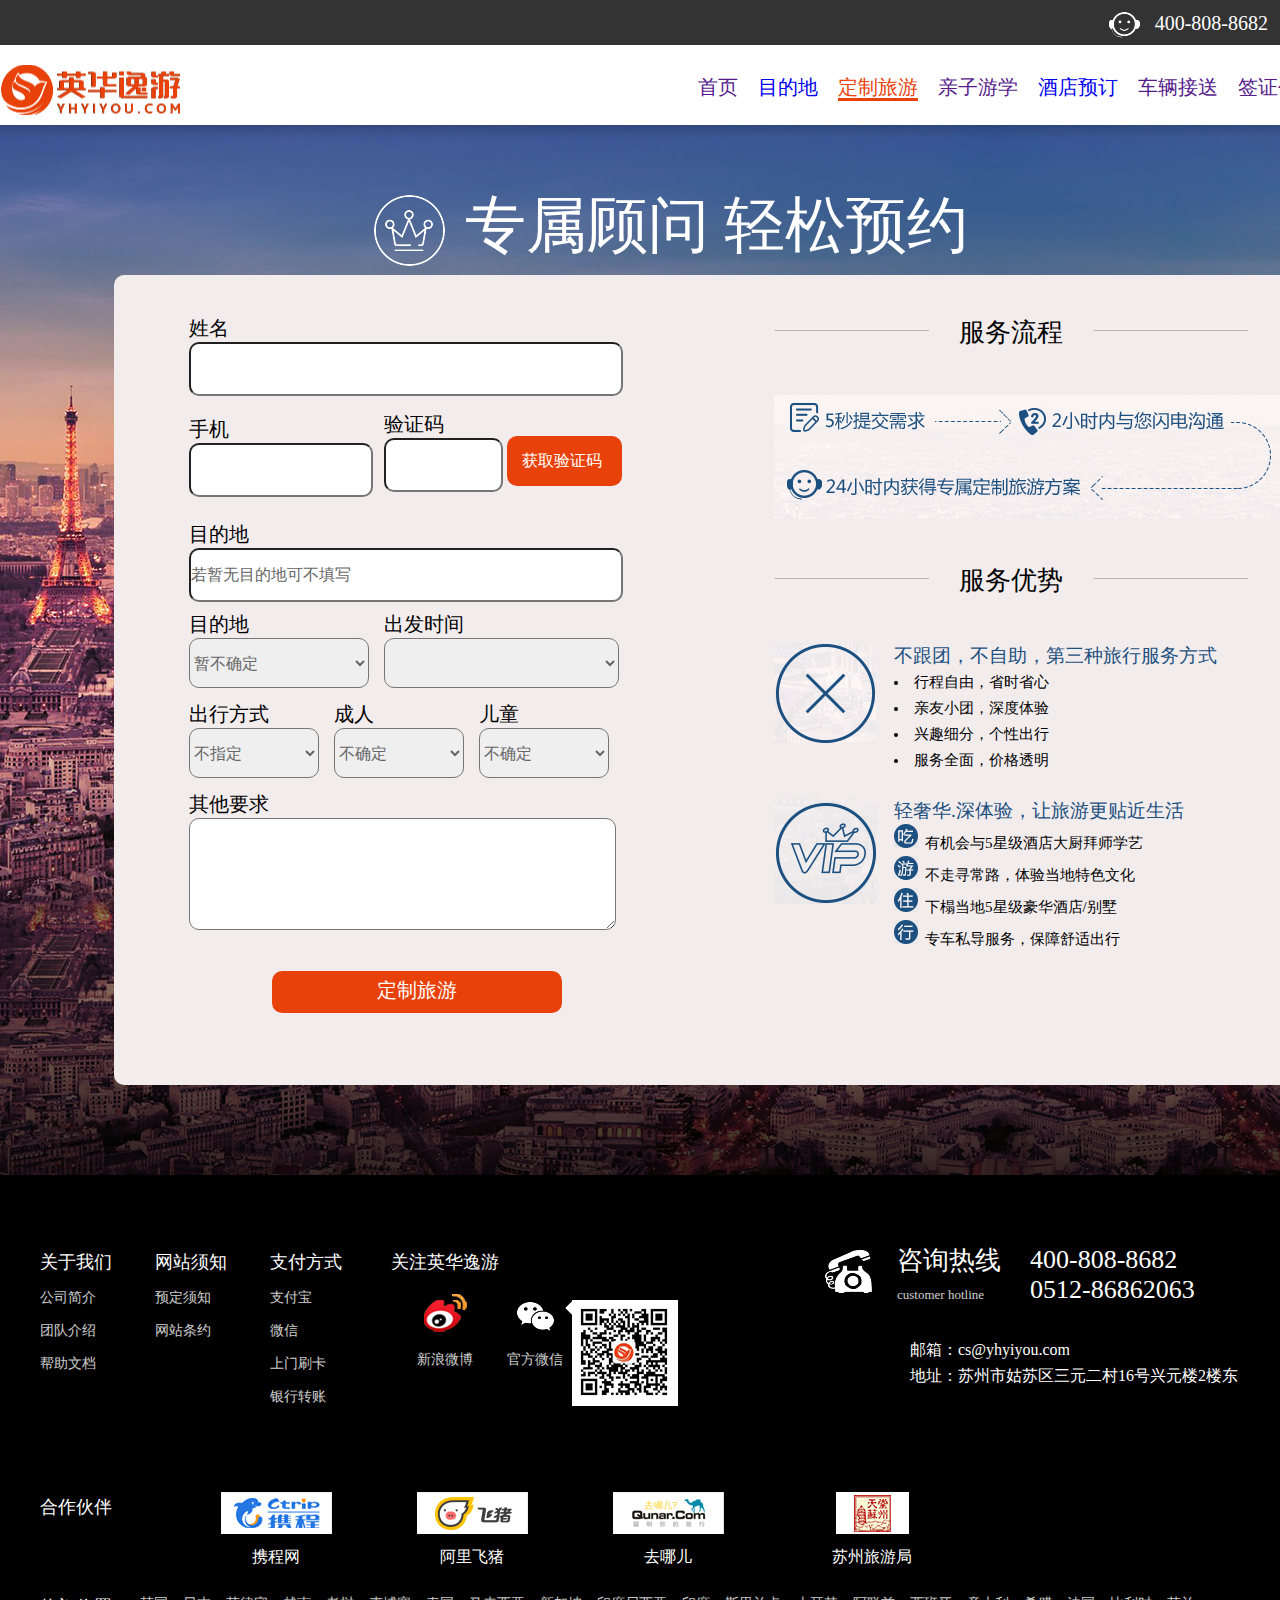
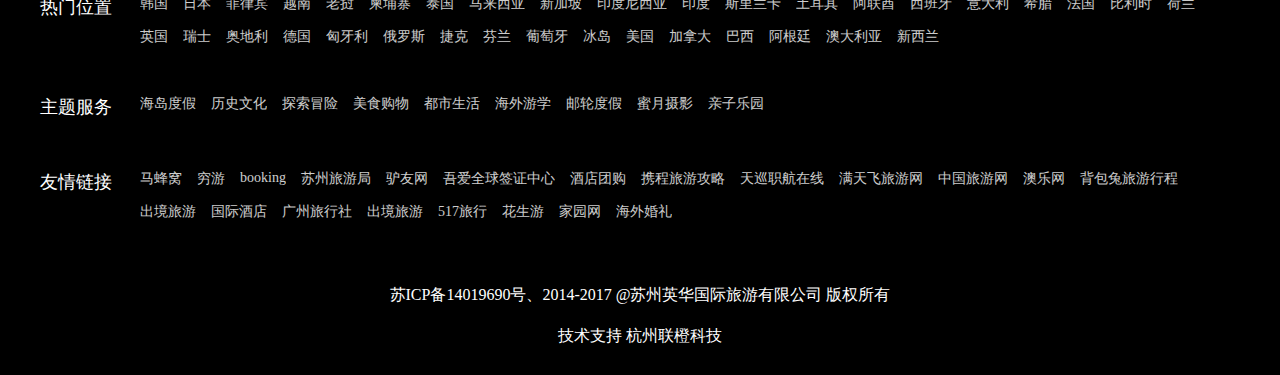
<file: yinghua/dingzhi/dingzhil.html>
<!DOCTYPE html>
  <html lang="en">
  <head>
  	<meta charset="UTF-8">
  	<title>定制旅游</title>
  	<link rel="stylesheet" href="dingzhi.css" >
  </head>
  <body>
  	<div class="header">
  		<div class="headera">
  			<div class="header1">
  				<a href="" style="color:#fff">请登录</a>	
  				<img src="img/shuxian.png" style="padding-right:15px;padding-left:15px;">
  				<a href="" style="float:right;color:#fff">注册</a>
  			</div>
  			<p style="float:right;margin-right:15px;font-size:20px;font-family:微软雅黑;margin-top:12px;color:#fff">400-808-8682</p>
  			<img src="img/1.png" style="float:right;margin-right:15px;margin-top:12px;">
  		</div>
  	</div>
  	<div class="nav"> 
  		<div class="nav1"></div>
  		<ul>
  			<li>
  				<a href="">精彩瞬间</a>
  			</li>
  			<li>
  				<a href="">签证代办</a>
  			</li>
  			<li>
  				<a href="">车辆接送</a>
  			</li>

  			<li>
  				<a href="https://guanyuanbin1313.github.io/gyb/zuo/yinghuayiyou/index.html">酒店预订</a>
  			</li>
  			<li>
  				<a href="">亲子游学</a>
  			</li>
  			<li>
  				<a class="a" href="https://guanyuanbin1313.github.io/gyb/chujingliebiao/css/yinghua.html">定制旅游</a>
  			</li>
  			<li>
  				<a href="https://guanyuanbin1313.github.io/gyb/qi/yinghua/yhyiyou.html">目的地</a>
  			</li>
  			<li>
  				<a href="">首页</a>
  			</li>
  		</ul>
  	</div>
  	<div class="banner">
  		<div class="banner1">
  			<img src="img/tubiao.png" style="float:left;padding-right:20px;padding-top:10px">
  			<p style="font-size:61px;font-family:FZLTH;float:left;color:#fff">专属顾问 轻松预约</p>
  		</div>
  		<div class="banner2">
  			<div class="banner3">
  				<p style="font-size:20px;font-family:微软雅黑;padding-top:40px;">姓名</p>
  				<input type = "text" name = "myName" style="width:430px;height:50px;border-radius:10px;font-size:20px;font-family:微软雅黑;">
 				<div class="banner3a">
  					<p style="font-size:20px;font-family:微软雅黑;padding-top:20px;">手机</p>
  					<input type = "text" name = "myName" style="width:180px;height:50px;border-radius: 10px;font-size:20px;font-family:微软雅黑;"> 
 				</div>
 				<div class="banner3c">
 					<p style="font-size:20px;font-family:微软雅黑;">验证码</p>
  					<input type = "text" name = "myName" style="width:115px;height:50px;border-radius: 10px;"> 
  				</div>
  				<div class="banner3d">
  					<a href="" style="font-size:16px;font-family:微软雅黑;color:#fff;padding-top:15px;">获取验证码</a>
  				</div>
  				<div class="banner4">
  					<p style="font-size:20px;font-family:微软雅黑;padding-top:20px;">目的地</p>
  					<input type = "text" name = "myName" value="若暂无目的地可不填写" style="width:430px;height:50px;border-radius: 10px;color:#666666;font-size:16px;font-family:微软雅黑;">
  				</div>
  				<div class="banner5">
  					<div class="banner5a">
  						<p style="font-size:20px;font-family:微软雅黑;padding-top:20px;">目的地</p>
  						<form>
  							<select style="width:180px;height:50px;border-radius: 10px;color:#666666;font-size:16px;font-family:微软雅黑;">
  								<option>暂不确定</option>
  							</select>
  						</form>
  					</div>
  					<div class="banner5b">
  						<p style="font-size:20px;font-family:微软雅黑;padding-top:20px;">出发时间</p>
  						<form>
  							<select style="width:235px;height:50px;border-radius: 10px;color:#666666;font-size:16px;font-family:微软雅黑;">
  								<option></option>
  							</select>
  						</form>
  					</div>
  				</div>
  				<div class="banner6">
  					<div class="banner6a">
  						<p style="font-size:20px;font-family:微软雅黑;padding-top:20px;">出行方式</p>
  						<form>
  							<select style="width:130px;height:50px;border-radius: 10px;color:#666666;font-size:16px;font-family:微软雅黑;">
  								<option>不指定</option>
  							</select>
  						</form>
  					</div>
  					<div class="banner6a">
  						<p style="font-size:20px;font-family:微软雅黑;padding-top:20px;">成人</p>
  						<form>
  							<select style="width:130px;height:50px;border-radius: 10px;color:#666666;font-size:16px;font-family:微软雅黑;">
  								<option>不确定</option>
  							</select>
  						</form>
  					</div>
  					<div class="banner6a">
  						<p style="font-size:20px;font-family:微软雅黑;padding-top:20px;">儿童</p>
  						<form>
  							<select style="width:130px;height:50px;border-radius: 10px;color:#666666;font-size:16px;font-family:微软雅黑;">
  								<option>不确定</option>
  							</select>
  						</form>
  					</div>
  				</div>
  				<div class="banner7">
  					<p style="font-size:20px;font-family:微软雅黑;padding-top:20px;">其他要求</p>
  					<form style="width:425px;height:110px;border-radius: 10px;">
  						<textarea  style="width:425px;height:110px;border-radius: 10px;">
  						</textarea>
  					</form>
  				</div>
  				<div class="clear"></div>
  				<div class="banner8">
  					<a href="https://guanyuanbin1313.github.io/gyb/yinghua/mudidiyou/mudi.html "><p style="font-size:20px;font-family:微软雅黑;text-align:center;color:#fff;padding-top:6px;">定制旅游</p></a>
  				</div>
  			</div>
  			<div class="banner9">
  				<div class="banner10">
  					<img src="img/hengxian.png" style="float:left;padding-top:15px;margin-right:30px;">
  					<p style="font-size:26px;font-family:微软雅黑;float:left;">服务流程</p>
  					<img src="img/hengxian.png" style="float:left;padding-top:15px;margin-left:30px;">
  				</div>
  				<img src="img/1.jpg">
  				<div class="banner10">
  					<img src="img/hengxian.png" style="float:left;padding-top:15px;margin-right:30px;">
  					<p style="font-size:26px;font-family:微软雅黑;float:left;">服务优势</p>
  					<img src="img/hengxian.png" style="float:left;padding-top:15px;margin-left:30px;">
  				</div>
  				<div class="banner11">
  					<img src="img/cha.jpg">
  				</div>
  				<div class="banner12">
  					<p style="color:#1c5080;font-size:19px;font-family:微软雅黑;">不跟团，不自助，第三种旅行服务方式</p>
  					<ul>
  						<li>行程自由，省时省心</li>
  						<li>亲友小团，深度体验</li>
  						<li>兴趣细分，个性出行</li>
  						<li>服务全面，价格透明</li>
  					</ul>	
  				</div>
  				<div class="banner11">
  					<img src="img/vip.jpg">
  				</div>
  				<div class="banner12">
  					<p style="color:#1c5080;font-size:19px;font-family:微软雅黑;">轻奢华.深体验，让旅游更贴近生活</p>
  					<ul>
  						<li style="list-style:url(img/chi.jpg) inside circle;">有机会与5星级酒店大厨拜师学艺</li>
  						<li style="list-style:url(img/you.jpg) inside circle;">不走寻常路，体验当地特色文化</li>
  						<li style="list-style:url(img/zhu.jpg) inside circle;">下榻当地5星级豪华酒店/别墅</li>
  						<li style="list-style:url(img/xing.jpg) inside circle;">专车私导服务，保障舒适出行</li>
  					</ul>	
  				</div>
  			</div>
  		</div>
  	</div>
	<div class="bottom">
		<div class="bottombox">
			<div class="bottoms1">
				<div class="sss1">
					<ul>
						<li>关于我们</li>
						<li class="ssss1">公司简介</li>
						<li class="ssss1">团队介绍</li>
						<li class="ssss1">帮助文档</li>
					</ul>
				</div>
				<div class="sss1">
					<ul>
						<li>网站须知</li>
						<li class="ssss1">预定须知</li>
						<li class="ssss1">网站条约</li>
					</ul>
				</div>	
				<div class="sss1">
					<ul>
						<li>支付方式</li>
						<li class="ssss1">支付宝</li>
						<li class="ssss1">微信</li>
						<li class="ssss1">上门刷卡</li>
						<li class="ssss1">银行转账</li>
					</ul>
				</div>
				<div class="sss2">
					<ul>
						<li>关注英华逸游</li>
						<li><img src="img/20.png" alt=""></li>
						<li class="ssss1">新浪微博</li>
					</ul>
				</div>
				<div class="sss3">
					<ul>
						<li><img src="img/21.png" alt=""></li>
						<li class="ssss1">官方微信</li>
					</ul>
				</div>
				<div class="sss4">
					<img src="img/22.png" alt="">
				</div>	
			</div>
			<div class="bottoms2">
				<div class="xxx1">
					<img src="img/23.png" alt="">
					<ul>
						<li class="xxx2">咨询热线</li>
						<li class="xxx3">customer  hotline</li>
					</ul>
				</div>
				<div class="xxx4">
					<ul>
						<li>400-808-8682 </li>
						<li>0512-86862063</li>
					</ul>
				</div>
				<div class="xxx5">
					<ul>
						<li>邮箱：cs@yhyiyou.com</li>
						<li>地址：苏州市姑苏区三元二村16号兴元楼2楼东</li>
					</ul>
				</div>
			</div>
		</div>	
		<div class="bottom3">
			<div class="yyy1">
				<ul>
					<li class="yy5">合作伙伴</li>
					<li class="yy4">携程网</li>
					<li class="yy1">阿里飞猪</li>
					<li class="yy2">去哪儿</li>
					<li class="yy3">苏州旅游局</li>
				</ul>
			</div>
			<div class="bottom4">
				<div class="zz">热门位置</div>
				<ul>
					<li>韩国</li>
					<li>日本</li>
					<li>菲律宾</li>
					<li>越南</li>
					<li>老挝</li>
					<li>柬埔寨</li>
					<li>泰国</li>
					<li>马来西亚</li>
					<li>新加坡</li>
					<li>印度尼西亚</li>
					<li>印度</li>
					<li>斯里兰卡</li>
					<li>土耳其</li>
					<li>阿联酋</li>
					<li>西班牙</li>
					<li>意大利</li>
					<li>希腊</li>
					<li>法国</li>
					<li>比利时</li>
					<li>荷兰</li>
					<li>英国</li>
					<li>瑞士</li>
					<li>奥地利</li>
					<li>德国</li>
					<li>匈牙利</li>
					<li>俄罗斯</li>
					<li>捷克</li>
					<li>芬兰</li>
					<li>葡萄牙</li>
					<li>冰岛</li>
					<li>美国</li>
					<li>加拿大</li>
					<li>巴西</li>
					<li>阿根廷</li>
					<li>澳大利亚</li>
					<li>新西兰</li>
				</ul>
			</div>
			<div class="bottom5">
				<div class="zz">主题服务</div>
				<ul>
					<li>海岛度假</li>
					<li>历史文化</li>
					<li>探索冒险</li>
					<li>美食购物</li>
					<li>都市生活</li>
					<li>海外游学</li>
					<li>邮轮度假</li>
					<li>蜜月摄影</li>
					<li>亲子乐园</li>
				</ul>
			</div>
			<div class="bottom6">
				<div class="zz">友情链接</div>
				<ul>
					<li>马蜂窝</li>
					<li>穷游</li>
					<li>booking</li>
					<li>苏州旅游局</li>
					<li>驴友网</li>
					<li>吾爱全球签证中心</li>
					<li>酒店团购</li>
					<li>携程旅游攻略</li>
					<li>天巡职航在线</li>
					<li>满天飞旅游网</li>
					<li>中国旅游网</li>
					<li>澳乐网</li>
					<li>背包兔旅游行程</li>
					<li>出境旅游</li>
					<li>国际酒店</li>
					<li>广州旅行社</li>
					<li>出境旅游</li>
					<li>517旅行</li>
					<li>花生游</li>
					<li>家园网</li>
					<li>海外婚礼</li>
				</ul>
			</div>
		</div>
		<div class="bottomline2"></div>
		<div class="bottomlast">
			<p>苏ICP备14019690号、2014-2017   @苏州英华国际旅游有限公司 版权所有</p>
			<p>技术支持  杭州联橙科技</p>
		</div>
	</div>
	
 </body>
</file>
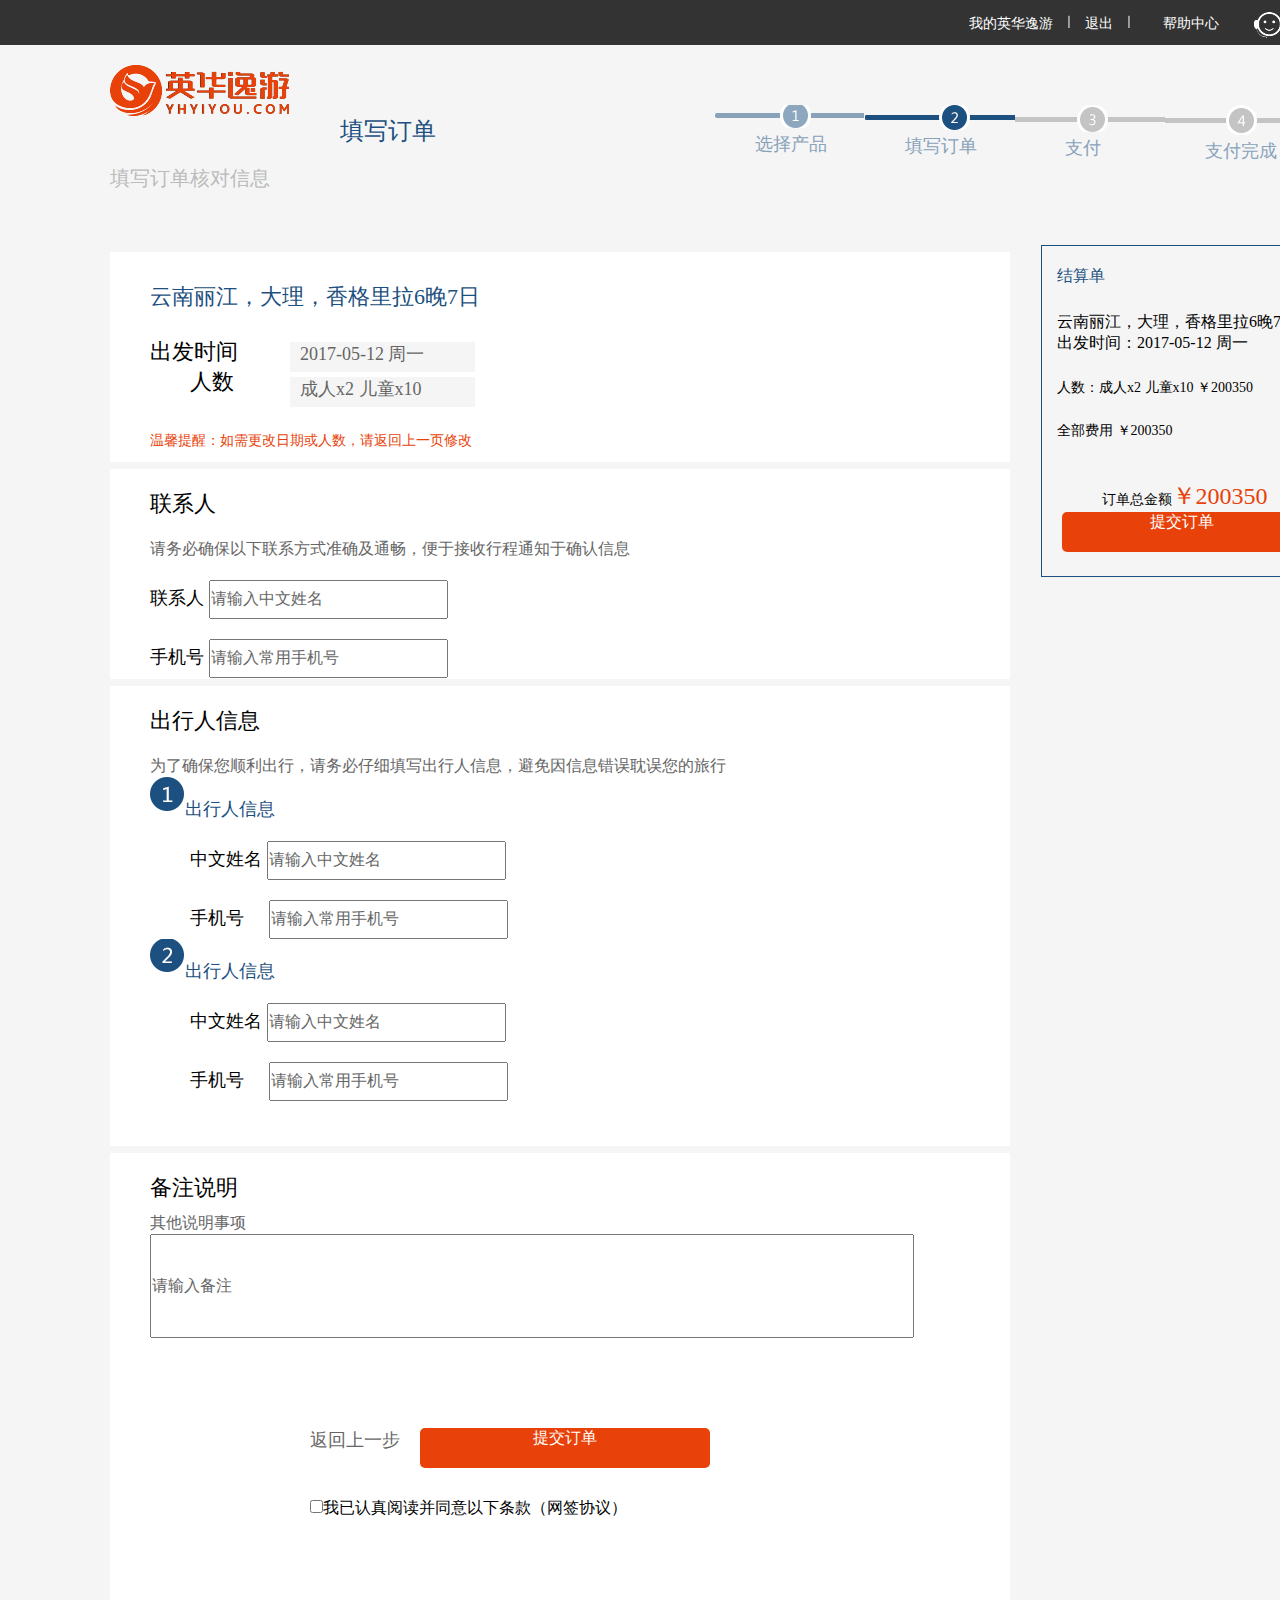
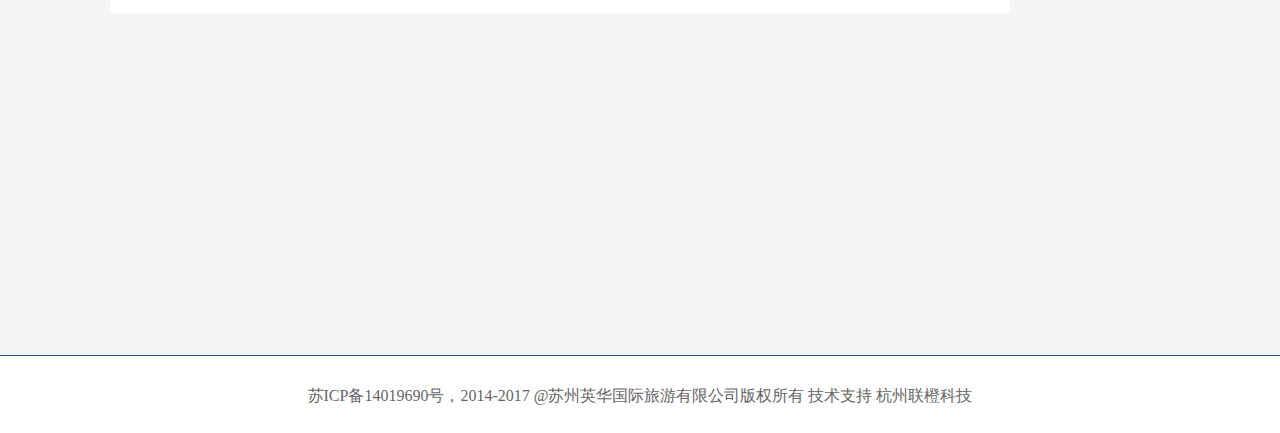
<file: yinghua/mudidiyou/mudi.html>
<!DOCTYPE html>
  <html lang="en">
  <head>
  	<meta charset="UTF-8">
  	<title>订单</title>
  	<link rel="stylesheet" href="mudi.css" >
  </head>
  <body>
  	<div class="header">
  		<div class="headera">
  			<p style="float:right;margin-right:15px;font-size:20px;font-family:微软雅黑;margin-top:12px;color:#fff">400-808-8682</p>
  			<img src="img/1.png" style="float:right;margin-right:15px;margin-top:12px;">
        <div class="header1">
          <a href="" style="color:#fff;float:left;">我的英华逸游</a> 
          <img src="img/shuxian.png" style="padding-right:15px;padding-left:15px;float:left;">
          <a href="" style="float:left;color:#fff">退出</a>
          <img src="img/shuxian.png" style="padding-right:15px;padding-left:15px;float:left;">
          <a href="" style="float:right;color:#fff">帮助中心</a>
        </div>
  		</div>
  	</div>
    <div class="zuida">


      <div class="nav"> 
        <div class="nav1">
          <img src="img/logo.png">
          <p style="font-size:20px;font-family:微软雅黑;color:#bbbbbb;padding-top:45px;">填写订单核对信息</p>
        </div>
        <div class="nav2">
          <p style="font-size:24px;font-family:微软雅黑;color:#1c5080">填写订单</p>
        </div>
        <div class="nav3">
          <div class="nav3a">
            <img src="img/1.jpg">
            <a href="" style="padding-left:40px;font-size:18px;font-family:微软雅黑;color:#88a2ba;">选择产品</a>
          </div>
          <div class="nav3a">
            <img src="img/2.jpg">
            <a href="" style="padding-left:40px;font-size:18px;font-family:微软雅黑;color:#88a2ba;">填写订单</a>
          </div>
          <div class="nav3a">
            <img src="img/3.jpg">
            <a href="" style="padding-left:50px;font-size:18px;font-family:微软雅黑;color:#88a2ba;">支付</a>
          </div>
          <div class="nav3a">
            <img src="img/4.jpg">
            <a href="" style="padding-left:40px;font-size:18px;font-family:微软雅黑;color:#88a2ba;">支付完成</a>
          </div>
        </div>
      </div>
      <div class="xingxi">
        <div class="xingxi1">
          <p style="font-size:22px;font-family:微软雅黑;padding-left:40px;padding-top:30px;color:#1c5080;">云南丽江，大理，香格里拉6晚7日</p>
          <div class="b">
            <p style="font-size:22px;font-family:微软雅黑;">出发时间</p>
            <p style="font-size:22px;font-family:微软雅黑;padding-left:40px;">人数</p>
          </div>
          <div class="c">
            <p class="a">2017-05-12 周一</p>
            <p class="a">成人x2   儿童x10</p>
          </div>
          <div class="d">
            <p style="font-size:14px;font-family:微软雅黑;color:#e8420a">温馨提醒：如需更改日期或人数，请返回上一页修改</p>
          </div>
        </div>
        <div class="xingxi1">
          <p style="font-size:22px;font-family:微软雅黑;padding-top:20px;padding-left:40px;">联系人</p>
          <p style="font-size:16px;font-family:微软雅黑;color:#666666;padding-left:40px;padding-top:20px">请务必确保以下联系方式准确及通畅，便于接收行程通知于确认信息</p>
          <p style="font-size:18px;font-family:微软雅黑;padding-top:20px;padding-left:40px;">联系人
          <input type = "text" name = "myName" value="请输入中文姓名" style="width:235px;height:35px;color:#666666;font-size:16px;font-family:微软雅黑;"></p>
          <p style="font-size:18px;font-family:微软雅黑;padding-top:20px;padding-left:40px;">手机号
          <input type = "text" name = "myName" value="请输入常用手机号" style="width:235px;height:35px;color:#666666;font-size:16px;font-family:微软雅黑;"></p>
        </div>
        <div class="xingxi2">
          <p style="font-size:22px;font-family:微软雅黑;padding-top:20px;padding-left:40px;">出行人信息</p>
          <p style="font-size:16px;font-family:微软雅黑;color:#666666;padding-left:40px;padding-top:20px">为了确保您顺利出行，请务必仔细填写出行人信息，避免因信息错误耽误您的旅行</p>
          <img src="img/1.1.jpg" style="float:left;padding-left:40px;">
          <p style="font-size:18px;font-family:微软雅黑;color:#1c5080;padding-top:20px;margin-left:30px;">出行人信息</p>
          <p style="font-size:18px;font-family:微软雅黑;padding-top:20px;padding-left:80px;">中文姓名
          <input type = "text" name = "myName" value="请输入中文姓名" style="width:235px;height:35px;color:#666666;font-size:16px;font-family:微软雅黑;"></p>
          <p style="font-size:18px;font-family:微软雅黑;padding-top:20px;padding-left:80px;">手机号
          <input type = "text" name = "myName" value="请输入常用手机号" style="width:235px;height:35px;color:#666666;font-size:16px;font-family:微软雅黑;margin-left:20px;"></p>
          <img src="img/2.2.jpg" style="float:left;padding-left:40px;">
          <p style="font-size:18px;font-family:微软雅黑;color:#1c5080;padding-top:20px;margin-left:30px;">出行人信息</p>
          <p style="font-size:18px;font-family:微软雅黑;padding-top:20px;padding-left:80px;">中文姓名
          <input type = "text" name = "myName" value="请输入中文姓名" style="width:235px;height:35px;color:#666666;font-size:16px;font-family:微软雅黑;"></p>
          <p style="font-size:18px;font-family:微软雅黑;padding-top:20px;padding-left:80px;">手机号
          <input type = "text" name = "myName" value="请输入常用手机号" style="width:235px;height:35px;color:#666666;font-size:16px;font-family:微软雅黑;margin-left:20px;"></p>
        </div>
         <div class="xingxi3">
            <p style="font-size:22px;font-family:微软雅黑;padding-top:20px;padding-left:40px;">备注说明</p>
            <p style="font-size:16px;font-family:微软雅黑;color:#666666;padding-left:40px;padding-top:10px">其他说明事项</p>
            <input type = "text" name = "myName" value="请输入备注" style="width:760px;height:100px;color:#666666;font-size:16px;font-family:微软雅黑;margin-left:40px;"></p>
            <div class="xingxi4">
              <a style="font-size:18px;font-family:微软雅黑;color:#666666;float:left;padding-right:20px;">返回上一步</a>
              <a class="xingxi5">提交订单</a>
            </div>
             <div class="xingxi6">
              <input  type = "checkbox"  />我已认真阅读并同意以下条款（网签协议）
             </div>
          </div>
      </div>
      <div class="xingxi0">
        <p style="font-size:16px;font-family:微软雅黑;color: #1c5080;padding-top:20px;padding-left:15px">结算单</p>
        <p style="font-size:16px;font-family:微软雅黑;padding-top:25px;padding-left:15px">云南丽江，大理，香格里拉6晚7日</p>
        <p  style="font-size:16px;font-family:微软雅黑;padding-left:15px">出发时间：2017-05-12  周一</p>
        <p style="font-size:14px;font-family:微软雅黑;padding-top:25px;padding-left:15px">人数：成人x2   儿童x10        ￥200350</p>
        <p style="font-size:14px;font-family:微软雅黑;padding-top:25px;padding-left:15px">全部费用      ￥200350</p>
        <p style="text-align:center;font-size:14px;font-family:微软雅黑;padding-top:40px;">
           订单总金额<span style="color:#e8420a;font-size:24px;font-family:微软雅黑;">￥200350</span>
        </p>
        <a class="xingxi7">提交订单</a>
      </div>
    </div>
    <div class="di">
      <p style=";font-size:16px;font-family:微软雅黑;padding-top:30px;color:#666666">苏ICP备14019690号，2014-2017  @苏州英华国际旅游有限公司版权所有 技术支持 杭州联橙科技</p>
    </div>
  </body>
</file>
<file: chujingliebiao/css/英华逸游.css>
*{
	padding:0;
	margin:0 auto;
}
ul,li,ol{
	list-style: none;
}
a{
	text-decoration: none;
}
.header{
	height: 45px;
	background-color: #333333;
}
.headera{
   	width:100%;
   	height:45px;
   	margin:0 auto;
}

.header1{
	width:110px;
	height:20px;
	float:right;
	margin-top: 15px;
	margin-right:35px;
	font-size:14px;
	font-family: 微软雅黑; 
}

.nav{
	height:80px;
	width:100%;
	margin: 0 auto;
}
.nav1{
	width:180px;
	height:50px;
	margin-top: 20px;
	float:left;
	background:url(../img/yinghua.png) no-repeat center center;
}
.nav  li{
	font-size :20px;
	font-family:微软雅黑;
	float:right;
	padding:0 10px;
	margin-top: 20px;
	line-height:45px;
	height:45px;
}
.a{
	border-bottom:3px  solid #e8420a;
	color:#e8420a;
}

.n1{
	height: 115px;
	font-family: 微软雅黑;
	font-size: 18px;
	padding-top: 45px;
	padding-left: 115px;
}

.z{
	height: 2400px;
	width: 100%;
}
.n2{
	width: 1200px;
	height: 50px;
	margin: 0 auto;
	border-bottom-width: 1px;
	border-bottom-style: solid;
	border-bottom-color: #1c5080;
}
.k1{
	width: 150px;
	height: 50px;
	text-align: center;
	background-color: #1c5080;
	float: left;
	padding-top: 0;
	font-family: 微软雅黑;
	font-size: 24px;
	color: white;
}
.n3{
	width: 1200px;
	height: 65px;
	margin: 0 auto;
}
.n3n{
	float: left;
	width: 150px;
	height: 65px;
	background-color: #f5f5f5;
	text-align: center;
	font-family: 微软雅黑;
	font-size: 20px;
	padding-top: 0;
}
.n3 li{
	font-family: 微软雅黑;
	font-size: 20px;
	float:left;
	padding:0 20px;
	margin-top: 10px;
	line-height:45px;
	height:45px;
}
.b{
	color: #1c5080;
}
.n4{
	width: 1200px;
	height: 115px;
	margin: 0 auto;
}
.n4n{
	width: 150px;
	height: 115px;
	float: left;
}
.c{
	color: #1c5080;
	border-bottom:3px  solid #1c5080;
}
.n4 li{
	font-family: 微软雅黑;
	font-size: 20px;
	float:left;
	padding:0 10px;
	margin-top: 10px;
	line-height:45px;
	height:45px;
	color: #b4b4b4;
}
.n5{
	width: 1200px;
	height: 50px;
	margin: 0 auto;
	background-color: #f5f5f5;
	font-family: 微软雅黑;
	font-size: 20px;
	margin-top: 35px;
	padding-left: 40px;
}
.n6{
	width: 1200px;
	height: 375px;
	margin: 0 auto;
}
.n6n1{
	width: 470px;
	height: 375px;
	float: left;
	padding-top: 20px;
}
.n6n2{
	width: 730px;
	height: 375px;
	float: left;
	padding-top: 20px;
}
.n6n2 li{
	font-family: 微软雅黑;
	font-size: 14px;
	color: #e0e0e0;
	padding:0 15px;
	margin-top: 10px;

}
.n7{
	width: 1200px;
	height: 220px;
	margin: 0 auto;
}
.n7n1{
	width: 35px;
	height: 35px;
	border-width: 1px;
	border: solid;
	border-color: #d8d8d8;
	text-align: center;
	margin-top: 70px;
	margin-left: 825px;
	border-radius: 5px;
	float: left;
}
.n7n2{
	width: 35px;
	height: 35px;
	border-width: 1px;
	border: solid;
	border-color: #d8d8d8;
	text-align: center;
	margin-top: 70px;
	margin-left: 5px;
	border-radius: 5px;
	float: left;
}


.bottom{
	width: 100%;
	height: 800px;
	background-color: #000000;
}
.bottombox{
	width: 1200px;
	height: 270px;
	margin:0 auto;
}
.bottoms1{
	width: 785px;
	height: 270px;
	float: left;
}
.bottoms1 li:first-child{
	font-size: 18px;
	color: #ffffff;
}
.sss1{
	width: 115px;
	height: 195px;
	float: left;
	padding-top: 75px;
}
.ssss1{
	font-size: 14px;
	color: #ffffff;
	margin-top: 15px;
	opacity: 0.8;
}
.sss2{
	width: 120px;
	height: 195px;
	float: left;
	padding-top: 75px;
	text-align: center;
}
.sss2 img{
	margin-top: 20px;
}
.sss3{
	float: left;
	width: 60px;
	height: 143px;
	padding-top: 127px;
	text-align: center;
}
.sss4{
	float: left;
	width: 235px;
	height: 145px;
	padding-top: 125px;
}
.bottoms2{
	float: left;
	width: 415px;
	height: 270px;
}
.xxx1{
	height: 140px;
	width: 205px;
	float: left;
}
.xxx1 img{
	float: left;
	padding-top: 75px;
}
.xxx1 ul{
	float: left;
}
.xxx2{
	padding-left: 25px;
	padding-top: 68px;
	font-size: 26px;
	color: #ffffff;
}
.xxx3{
	font-size:13px; 
	opacity: 0.8;
	color: #ffffff;
	padding-top: 9px;
	padding-left: 25px;
}
.xxx4{
	float: left;
	width: 210px;
	height: 70px;
	font-size: 26px;
	padding-top: 70px;
	color: #ffffff;
}
.xxx5{
	float: left;
	width: 415px;
	height: 105px;
	font-size: 16px;
	color: #ffffff;
	padding-top: 25px;
	padding-left: 85px;
}
.xxx5 li{
	padding-bottom: 5px;
}
.bottom3{
	margin:0 auto;
	width: 1200px;
	height: 400px;
	color: #ffffff;
}
.yyy1{
	width: 1200px;
	height: 150px;
	margin:0 auto;
}
.yyy1 li{
	float: left;
}
.yy5{

	font-size: 18px;
	padding-top: 50px;
	padding-right: 70px;
}
.yy4{
	display: inline-block;
	background:url(../img/xie.png)no-repeat center top;
	margin-top: 47px;
	padding-top: 55px;
	padding-left: 70px;
	padding-right: 70px;
}
.yy1{
	background: url(../img/fei.png)no-repeat top center;
	margin-top: 47px;
	padding-top: 55px;
	padding-left: 70px;
	padding-right: 70px;
}
.yy2{
	background: url(../img/qu.png)no-repeat top center;
	margin-top: 47px;
	padding-top: 55px;
	padding-left: 70px;
	padding-right: 70px;
}
.yy3{
	background: url(../img/tian.png)no-repeat top center;
	margin-top: 47px;
	padding-top: 55px;
	padding-left: 70px;
	padding-right: 70px;
}
.bottom4{
	width: 1200px;
	height: 100px;
	margin:0 auto;
}
.zz{
	float: left;
	width: 100px;
	height: 75px;
	font-size: 18px;
	color: #ffffff;
}
.bottom4 li{
	float: left;
	color: #ffffff;
	opacity: 0.8;
	font-size: 14px;
	padding-right: 15px;
	padding-bottom: 15px;
}
.bottom5{
	width: 1200px;
	height: 70px;
}
.bottom5 li{
	float: left;
	color: #ffffff;
	opacity: 0.8;
	font-size: 14px;
	padding-right: 15px;
	padding-bottom: 15px;
}
.bottom6{
	width: 1200px;
	height: 70px;
	float: left;
}
.bottom6 li{
	float: left;
	color: #ffffff;
	opacity: 0.8;
	font-size: 14px;
	padding-right: 15px;
	padding-bottom: 15px;
}
.bottomlast{
	width: 1200px;
	height: 70px;
	margin:0 auto;
	text-align: center;
	font-size: 16px;
	color:#ffffff;
	padding-top: 40px;
}
.bottomlast p{
	padding-bottom: 20px;
}
.bottomline{

}
.bottomline2{
	float: left;
	width: 100%;
	height: 1px;
	color: #ffffff;
}
</file>
<file: qi/yinghua/css/yhyiyou.css>
*{
	padding:0;
	margin:0;
}
ul,li,ol{
	list-style: none;
}
a{
	text-decoration: none;
}
.header{
	background-color: #333333;
	height: 47px;
}
.top{
	width: 1200px;
	height: 45px;
	margin:0 auto;
}
.child{
	float: right;
	margin-right: 275px;
	width:36px;
	height: 29px;
	margin-top: 10px;
}
.num{
	width: 152px;
	height: 15px;
	margin-left: 931px;
	float: left;
	margin-top: -26px;
	color: #ffffff;
}
.word{
	width: 107px;
	font-size: 14px;
	color: #7d7d7d;
	position: relative;
	top:15px;
	left: 1100px;
}
.header1{
	background-color: #ffffff;
}
.lanmu{
	height: 80px;
	width:1200px;
	margin:0 auto;
}
.yiyou{
	float: left;
    margin-left: 69px;
    margin-top: 15px;
}
.choice{
	height: 80px;
	width: 780px;
	float: right;
}
.m{
	margin:0 auto;
	margin-top: 27px;
}
.choice>ul>li{
	float: left;
	font-size: 18px;
	margin:21px 27px;
	height: 54px;
	line-height: 34px;
	position: relative;
	text-align: center;

}
.choice>ul>li li{
	width: 48px;
	text-align: center;
	margin:0 auto;
}
.choice>ul>li ul{
	display: none;
	padding-top: 28px;
	background: white;
	opacity:0.6;
	position: absolute;
	width: 50px;
	left:0;
	top:34px;
}
.choice>ul>li:hover ul{
	display: block;
}
.choice>ul>li:hover {
	background: url(../images/line1.png) no-repeat bottom center;
}
.choice>ul>li:hover>a{
	color: #e8420a;
}
.choice>ul>li>ul>li:hover>a{
	color: #e8420a;
}
.choice a{
	font-size: 16px;
	color: #000000;
}
.line{
	float: left;
	margin-top: 9px;
	margin-left: 84px;
}
.header2 {
	width: 1263px;
	height: 400px;
	margin:0 auto;
	text-align: center;
	background: url(../images/3_02.jpg) no-repeat;
}
.white{
	float: left;
	margin-left: 794px;
	margin-top: -425px;
	height: 80px;
	width: 96px;
	background-color: black;
}
/*头部结束*/
/*主体开始*/
.banner1{
	height: 810px;
	background-color: white;
	margin-top: -4px;
}
.remen1{
	padding-top: 43px;
	margin:0 auto;
	width: 508px;
	text-align: center;
}
.map{
	width: 1200px;
	margin: 0 auto;
	background: url('../images/map.png');
	height: 567px;
}
.map .left{
	width: 230px;
	height: 567px;
	float: left;
	position: relative;
	background-color: white;
}
.left>ul>li{
	border: 1px solid rgb(181, 181, 181);
	height: 81px;
	line-height: 81px;
	text-align: center;


}
.left>ul>li>a{
	font-size: 22px;
	color: #000000;
	
	padding-right: 30px;
}
.left>ul>li:hover>a{
	color: #93a4b9;
	
	background: url('../images/jiantou.png') no-repeat right center;

}
.word1{
	position: relative;
	top: 419px;
	left: 401px;
}
.word1 a{
	font-size: 24px;
	color: #000000;
	position: relative;
}
.word1 img{
	width: 430px;
	height: 166px;
	position: absolute;
	left: 14px;
	top: 108px;
	display: none;
} 
.word1:hover>img{
	display: block;
	width: 430px;
	height: 166px;
	position: absolute;
	left: 87px;
	top: -44px;
	
}

.left>ul>li .squr{
	width: 720px;
	height: 165px;	
	border: 1px solid rgb(181, 181, 181);
	float: left;
	padding-left: 18px;
	position: absolute;
	display: none;
	left: 230px;
	top: 0;
	background-color: white;
}
.squr ul{
	padding-left: 50px;
	line-height: 55px;
	padding-top: 30px;
	width: 190px;
	height: 77px;
	float: left;
	
}
.squr>ul>li{
	text-align: left;
}
.squr>ul>li a{
	color: #000000;
	font-size: 16px;
}
.squr>ul>li:hover a{
	color: #93a4b9;
}
.left>ul>li:hover .squr{
	display: block;
}
.blue1{
	float: right;
	position: fixed;
	right: 0;
	top: 200px;
}
.kuai{
	height: 37px;
	width: 47px;
	background-color: #1c5080;
	margin-top: 2px;
	text-align:center; 
	padding-top: 10px;
}
.erweima{
	height: 135px;
	width: 114px;
	background-color: #302e31;
	margin-top: 100px;
	position: fixed;
	right: 47px;
	top:198px;
}
.erweima p{
	padding-top: 115px;
	padding-left: 5px;
}
.erweima img{
	float: right;
	margin-right: 5px;
	margin-top: 5px;
}
.dingzhi{
	float: right;
	background-color: #e8420a;
	width: 47px;
	height: 150px;
	position: fixed;
	right: 0;
	top: 447px;
}
.dingzhi p{
	font-size: 20px;
	margin:0px 14px;
}
.dingzhi img{
	float: right;
	margin-right: 11px;
	margin-top: 10px;
	margin-bottom: 5px;
}
.banner2{
	height: 1010px;
	background-color: #ffffff;
	margin-top: -4px;
}
.remen2{
	margin:0 auto;
	width: 508px;
	text-align: center;
}
.guojia{
	width: 608px;
	height: 60px;
	background-color: white;
	margin:0 auto;
	text-align: center;
	margin-top: 30px;
}
.z{
	margin:0 auto;
	margin-top: 20px;
}
.z a{
	font-size: 20px;
	color: #000000;
}
.guojia>ul>li{
	float: left;
	font-size: 20px;
	margin:12px 40px;
	height: 54px;
	line-height: 34px;
	position: relative;
	text-align: center;
}
.guojia>ul>li:hover>a{
	color: #e8420a;
}
.tu1{
	height: 674px;
	width: 1200px;
	background-color:#ffffff;
	margin:0 auto;
	margin-top: 40px;
}
.datu1{
	margin:0 auto;
	text-align: center;
}
.a{
	float: left;
	margin-left: -36px;
	margin-top: -342px;
}
.b{
	float: right;
	margin-right: -31px;
	margin-top: -339px;
}
.banner3{
	width: 100%;
	height: 1300px;
	background-color: #ffffff;
}
.remen3{
	padding-top: 43px;
	margin:0 auto;
	width: 508px;
	text-align: center;
}
.tu2{
	height: 1103px;
	width: 1200px;
	background-color:#ffffff;
	margin:0 auto;
	margin-top: 40px;
}
.datu2{
	margin:0 auto;
	text-align: center;
}
.c{
	float: left;
	margin-left: -38px;
	margin-top: -586px;
}
.d{
	float: right;
	margin-right: -31px;
	margin-top: -580px;
}
/*主体结束*/
/*底部开始*/
.bottom{
	height: 800px;
	background-color: #5b5b5b;
}
.bottom1{
	height: 272px;
	width: 100%;
	background-color: #000000;
}
.zhong1{
	width: 1220px;
	height: 260px;
	background-color: #000000;
	margin: 0 auto;
	text-align: center;
}

.wo_men{
	float: left;
	margin-left: -72px;
	margin-top: 110px;
}
.zhong1 p{
	float: left;
	margin-top:70px;
	margin-bottom: 20px;
	color: white;
	font-size: 18px;
}
.xv_zhi{
	float: left;
	margin-left: -72px;
	margin-top: 110px;
}
.fang_shi{
	float: left;
	margin-left: -71px;
	margin-top: 110px;
}
.we_bo{
	float: left;
	margin-top: 110px;
}
.wei_xin{
	float: left;
	margin-top: 150px;
}
.lingxing{
	float: left;
	margin-top: 117px;
	margin-left: 7px;
}
.erweima2{
	float: left;
	margin-left: -9px;
	margin-top: 119px;
}
.phone{
	float: right;
	margin-right: 463px;
	margin-top: 62px;
}
.zi_xun{
	float: right;
	margin-right: 336px;
	margin-top: -54px;
}
.number{
	float: right;
	margin-right: 122px;
	margin-top: -54px;
	font-size: 25px;
	color: #5b5b5b;
}
.bottom2{
	height: 373px;
	background-color: #000000;
	margin-top: 1px;
}
.zhong2{
	width: 1220px;
	height: 373px;
	background-color: #000000;
	margin: 0 auto;
	text-align: center;
}
.hezuo{
	width: 700px;
	height: 102px;
	background-color: #000000;
	float: left;
	margin-left: 8px;
	margin-top: 50px;
}
.h li{
	float: left;
	margin: 0px 26px;
}
.weizhi{
	width: 1206px;
	height: 62px;
	background-color: #000000;
	float: left;
	margin-left: 8px;
}
.m li{
	float: left;
	margin: 1px 19px;
	color: #5b5b5b;
}
.m{
	margin-top: 1px;
}
.fuwu{
	width: 777px;
	height: 32px;
	background-color: #000000;
	float: left;
	margin-left: 8px;
}
.lianjie{
	width: 1205px;
	height: 94px;
	background-color: #000000;
	float: left;
	margin-left: 8px;
	margin-top: 10px;
}
.n li{
	float: left;
	margin: 1px 17px;
	color: #5b5b5b;
}
.bottom3{
	height: 156px;
	background-color: #000000;
	margin-top: 1px;
}
</file>
<file: yinghua/dingzhi/dingzhi.css>
*{
	padding:0;
	margin:0;
}
ul,li,ol{
	list-style: none;
}
a{
	text-decoration: none;
}
.header{
	height: 45px;
	background-color: #333333;
}
.headera{
   	width:1428px;
   	height:45px;
   	margin:0 auto;
}

.header1{
	width:110px;
	height:20px;
	float:right;
	margin-top: 15px;
	margin-right:35px;
	font-size:14px;
	font-family: 微软雅黑; 
}
.nav{
	height:80px;
	width:1428px;
	margin: 0 auto;
}
.nav1{
	width:180px;
	height:50px;
	margin-top: 20px;
	float:left;
	background:url(img/logo.png) no-repeat center center;
}
.nav  li{
	font-size :20px;
	font-family:微软雅黑;
	float:right;
	padding:0 10px;
	margin-top: 20px;
	line-height:45px;
	height:45px;
}
.a{
	border-bottom:3px  solid #e8420a;
	color:#e8420a;
}
.banner{
	width:1428px;
	height:1050px;
	margin:0 auto;
	background:url(img/baner.jpg) no-repeat center center;
}
.banner1{
	width:680px;
	height:90px;
	padding-top: 60px;
	margin:0 auto;
} 

.banner2{
	width:1200px;
	height:810px;
	background-color: #f3eced;
	margin:0 auto;
	border-radius:10px;
}
.banner3{
	width:455px;
	height:805px;
	float:left;
	margin-left: 75px;
}
.banner3a{
	width:195px;
	height:90px;
	float:left;
}
.banner3c{
	width:123px;
	height:90px;
	margin-top: 15px;
	float:left;
}
.banner3d{
	width:85px;
	height:20px;
	margin-top:40px;
	padding-top:15px;
	padding-left: 15px;
	padding-right: 15px;
	padding-bottom: 15px;
	background-color:#e8420a;
	border-radius:10px;
	float:left;
}
.banner4{
	width:430px;
	height:90px;
	float:left;
}
.banner5{
	width:430px;
	height:90px;
}
.banner5a{
	width:195px;
	height:90px;
	float:left;
}
.banner5b{
	width:233px;
	height:90px;
	float:left;
}
.banner6{
	width:440px;
	height:90px;
	float:left;
}
.banner6a{
	width:145px;
	height:90px;
	float:left;
}
.banner7{
	width:430px;
	height:200px;
	float:left;
}
.banner8{
	width:290px;
	height:42px;
	margin:0 auto;
	border-radius:10px;
	background-color:#e8420a;
}
.clear {  
	clear: both;  
}
.banner9{
	width:450px;
	height:810px;
	float:left;
	margin-left: 130px;
}
.banner10{
	width:525px;
	height:80px;
	margin-top: 40px;
}
.banner11{
	width:120px;
	height:155px;
	float:left;
}
.banner12{
	width:330px;
	height:155px;
	float:right;
}
.banner12 li{
	font-size: 15px;
	font-family: 微软雅黑;
	line-height: 26px;
	list-style-type:disc;
	list-style-position:inside;

}

.bottom{
	width: 100%;
	height: 800px;
	background-color: #000000;
}
.bottombox{
	width: 1200px;
	height: 270px;
	margin:0 auto;
}
.bottoms1{
	width: 785px;
	height: 270px;
	float: left;
}
.bottoms1 li:first-child{
	font-size: 18px;
	color: #ffffff;
}
.sss1{
	width: 115px;
	height: 195px;
	float: left;
	padding-top: 75px;
}
.ssss1{
	font-size: 14px;
	color: #ffffff;
	margin-top: 15px;
	opacity: 0.8;
}
.sss2{
	width: 120px;
	height: 195px;
	float: left;
	padding-top: 75px;
	text-align: center;
}
.sss2 img{
	margin-top: 20px;
}
.sss3{
	float: left;
	width: 60px;
	height: 143px;
	padding-top: 127px;
	text-align: center;
}
.sss4{
	float: left;
	width: 235px;
	height: 145px;
	padding-top: 125px;
}
.bottoms2{
	float: left;
	width: 415px;
	height: 270px;
}
.xxx1{
	height: 140px;
	width: 205px;
	float: left;
}
.xxx1 img{
	float: left;
	padding-top: 75px;
}
.xxx1 ul{
	float: left;
}
.xxx2{
	padding-left: 25px;
	padding-top: 68px;
	font-size: 26px;
	color: #ffffff;
}
.xxx3{
	font-size:13px; 
	opacity: 0.8;
	color: #ffffff;
	padding-top: 9px;
	padding-left: 25px;
}
.xxx4{
	float: left;
	width: 210px;
	height: 70px;
	font-size: 26px;
	padding-top: 70px;
	color: #ffffff;
}
.xxx5{
	float: left;
	width: 415px;
	height: 105px;
	font-size: 16px;
	color: #ffffff;
	padding-top: 25px;
	padding-left: 85px;
}
.xxx5 li{
	padding-bottom: 5px;
}
.bottom3{
	margin:0 auto;
	width: 1200px;
	height: 400px;
	color: #ffffff;
}
.yyy1{
	width: 1200px;
	height: 150px;
	margin:0 auto;
}
.yyy1 li{
	float: left;
}
.yy5{

	font-size: 18px;
	padding-top: 50px;
	padding-right: 70px;
}
.yy4{
	display: inline-block;
	background:url(img/24.jpg)no-repeat center top;
	margin-top: 47px;
	padding-top: 55px;
	padding-left: 70px;
	padding-right: 70px;
}
.yy1{
	background: url(img/25.jpg)no-repeat top center;
	margin-top: 47px;
	padding-top: 55px;
	padding-left: 70px;
	padding-right: 70px;
}
.yy2{
	background: url(img/26.jpg)no-repeat top center;
	margin-top: 47px;
	padding-top: 55px;
	padding-left: 70px;
	padding-right: 70px;
}
.yy3{
	background: url(img/27.jpg)no-repeat top center;
	margin-top: 47px;
	padding-top: 55px;
	padding-left: 70px;
	padding-right: 70px;
}
.bottom4{
	width: 1200px;
	height: 100px;
	margin:0 auto;
}
.zz{
	float: left;
	width: 100px;
	height: 75px;
	font-size: 18px;
	color: #ffffff;
}
.bottom4 li{
	float: left;
	color: #ffffff;
	opacity: 0.8;
	font-size: 14px;
	padding-right: 15px;
	padding-bottom: 15px;
}
.bottom5{
	width: 1200px;
	height: 70px;
}
.bottom5 li{
	float: left;
	color: #ffffff;
	opacity: 0.8;
	font-size: 14px;
	padding-right: 15px;
	padding-bottom: 15px;
}
.bottom6{
	width: 1200px;
	height: 70px;
	float: left;
}
.bottom6 li{
	float: left;
	color: #ffffff;
	opacity: 0.8;
	font-size: 14px;
	padding-right: 15px;
	padding-bottom: 15px;
}
.bottomlast{
	width: 1200px;
	height: 70px;
	margin:0 auto;
	text-align: center;
	font-size: 16px;
	color:#ffffff;
	padding-top: 40px;
}
.bottomlast p{
	padding-bottom: 20px;
}
.bottomline{

}
.bottomline2{
	float: left;
	width: 100%;
	height: 1px;
	color: #ffffff;
}
</file>
<file: yinghua/mudidiyou/mudi.css>
*{
	padding:0;
	margin:0;
}
ul,li,ol{
	list-style: none;
}
a{
	text-decoration: none;
}
.header{
	height: 45px;
	background-color: #333333;
}
.headera{
   	width:1428px;
   	height:45px;
   	margin:0 auto;
}

.header1{
	width:250px;
	height:20px;
	float:right;
	margin-top: 15px;
	margin-right:35px;
	font-size:14px;
	font-family: 微软雅黑; 
}
.zuida{
	width:1428px;
	height:1910px;
	margin:0 auto;
	background-color: #f5f5f5;
}
.nav{
	height:200px;
	width:1428px;
	margin: 0 auto;
}
.nav1{
	width:180px;
	height:175px;
	margin-top:20px;
	margin-left: 110px;
	float:left;
}
.nav2{
	width:150px;
	height:120px;
	margin-left: 50px;
	padding-top: 70px;
	float:left;
}
.nav3{
	width:665px;
	height:150px;
	float:left;
	margin-left: 225px;
	
}
.nav3a{
	width:150px;
	height:105px;
	margin-top:60px;
	float:left;
}
.xingxi{
	width:905px;
	height:1500px;
	float:left;
}
.xingxi1{
	width:900px;
	height:210px;
	margin-left:110px;
	margin-top:7px;
	background-color: #fff;
}
.a{
	width:175px;
	height:30px;
	font-size: 18px;
	font-family: 微软雅黑;
	margin-left:20px; 
	margin-top: 5px;
	padding-left: 10px;
	float:left;
	color:#666666;
	background-color:#f5f5f5;
}
.b{
	width:90px;
	height:95px;
	margin-left: 40px;
	margin-top: 25px;
	float:left;
}
.c{
	width:200px;
	height:95px;
	margin-top: 25px;
	float:left;
	margin-left: 30px;
}
.d{
	width:900px;
	height:30px;
	margin-left: 40px;
	float:left;
}


.xingxi2{
	width:900px;
	height:460px;
	margin-left:110px;
	margin-top:7px;
	background-color: #fff;
}

.xingxi3{
	width:900px;
	height:460px;
	margin-top:7px;
	margin-left:110px;
	background-color: #fff;
}
.xingxi4{
	width:500px;
	height:70px;
	margin:0 auto;
	margin-top:90px;
}
.xingxi5{
	width:290px;
	height:40px;
	float:left;
	color:#fff;
	text-align: center;
	border-radius: 5px;
	background-color: #e8420a;
}
.xingxi6{
	width:500px;
	height:70px;
	margin:0 auto;
}

.xingxi0{
	margin-right:100px;
	width:285px;
	height:330px;
	float:right;
	border-style: solid;
	border-width:1px;
	border-color: #1c5080;
}
.xingxi7{
	width:240px;
	height:40px;
	float:left;
	color:#fff;
	margin-left:20px;
	text-align: center;
	border-radius: 5px;
	background-color: #e8420a;
}
.di{
	height:77px;
	border-top-style: solid;
	border-width:1px;
	border-top-color: #1c5080;
	text-align:center;
}
</file>
